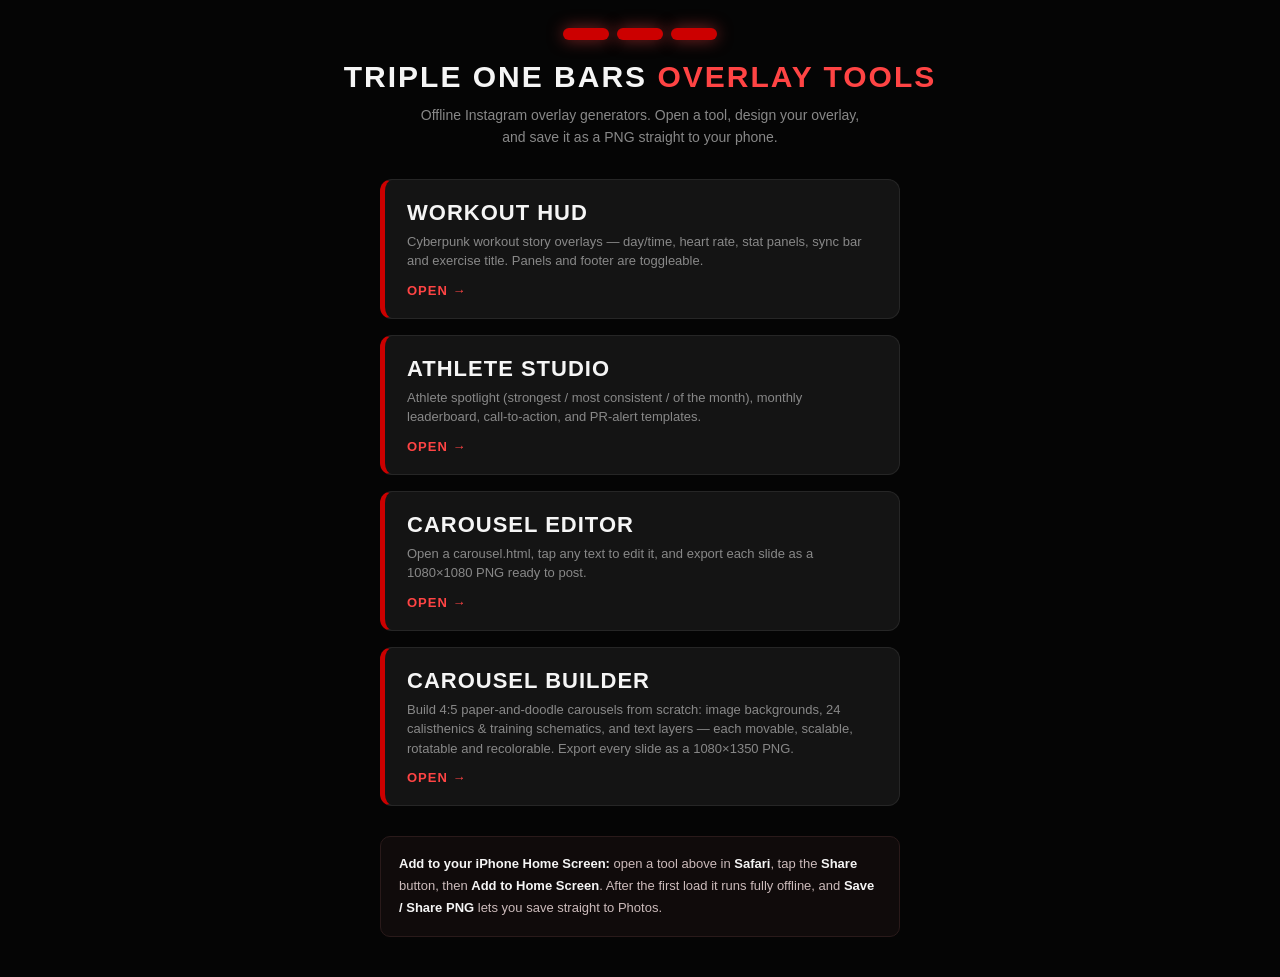
<file: index.html>
<!DOCTYPE html>
<html lang="en">
<head>
<meta charset="UTF-8">
<meta name="viewport" content="width=device-width, initial-scale=1.0, viewport-fit=cover">
<title>T1B Overlay Tools</title>
<meta name="theme-color" content="#050505">
<style>
  :root { --bg:#050505; --surface:#141414; --red:#CC0000; --glow:#FF4444; --white:#F5F5F5; --grey:#888; }
  * { box-sizing: border-box; margin: 0; padding: 0; }
  body {
    background: var(--bg); color: var(--white);
    font-family: -apple-system, BlinkMacSystemFont, "Segoe UI", Roboto, sans-serif;
    min-height: 100dvh; padding: calc(28px + env(safe-area-inset-top)) 22px 40px;
    display: flex; flex-direction: column; align-items: center;
  }
  .mark { display: flex; gap: 8px; margin-bottom: 20px; }
  .mark span { width: 46px; height: 12px; border-radius: 6px; background: var(--red); box-shadow: 0 0 16px rgba(255,68,68,.5); }
  h1 { font-size: 30px; letter-spacing: 2px; text-transform: uppercase; text-align: center; }
  h1 b { color: var(--glow); }
  p.sub { color: var(--grey); margin: 10px 0 30px; text-align: center; font-size: 14px; max-width: 460px; line-height: 1.6; }
  .cards { display: grid; gap: 16px; width: 100%; max-width: 520px; }
  a.card {
    display: block; text-decoration: none; color: inherit;
    background: var(--surface); border: 1px solid #262626; border-left: 5px solid var(--red);
    border-radius: 12px; padding: 20px 22px; transition: border-color .15s, transform .15s;
  }
  a.card:active { transform: scale(.99); }
  a.card:hover { border-color: var(--glow); }
  a.card h2 { font-size: 22px; text-transform: uppercase; letter-spacing: 1px; }
  a.card p { color: var(--grey); font-size: 13px; margin-top: 6px; line-height: 1.5; }
  a.card .go { color: var(--glow); font-size: 13px; margin-top: 12px; font-weight: 600; letter-spacing: 1px; }
  .note {
    margin-top: 30px; max-width: 520px; width: 100%;
    background: #100b0b; border: 1px solid #2a1a1a; border-radius: 10px; padding: 16px 18px;
    font-size: 13px; color: #cbb; line-height: 1.7;
  }
  .note b { color: var(--white); }
</style>
</head>
<body>
  <div class="mark"><span></span><span></span><span></span></div>
  <h1>Triple One Bars <b>Overlay Tools</b></h1>
  <p class="sub">Offline Instagram overlay generators. Open a tool, design your overlay, and save it as a PNG straight to your phone.</p>

  <div class="cards">
    <a class="card" href="t1b-hud-pwa/">
      <h2>Workout HUD</h2>
      <p>Cyberpunk workout story overlays — day/time, heart rate, stat panels, sync bar and exercise title. Panels and footer are toggleable.</p>
      <div class="go">OPEN →</div>
    </a>
    <a class="card" href="t1b-athlete-pwa/">
      <h2>Athlete Studio</h2>
      <p>Athlete spotlight (strongest / most consistent / of the month), monthly leaderboard, call-to-action, and PR-alert templates.</p>
      <div class="go">OPEN →</div>
    </a>
    <a class="card" href="t1b-carousel-pwa/">
      <h2>Carousel Editor</h2>
      <p>Open a carousel.html, tap any text to edit it, and export each slide as a 1080×1080 PNG ready to post.</p>
      <div class="go">OPEN →</div>
    </a>
    <a class="card" href="t1b-carousel-builder/">
      <h2>Carousel Builder</h2>
      <p>Build 4:5 paper-and-doodle carousels from scratch: image backgrounds, 24 calisthenics &amp; training schematics, and text layers — each movable, scalable, rotatable and recolorable. Export every slide as a 1080×1350 PNG.</p>
      <div class="go">OPEN →</div>
    </a>
  </div>

  <div class="note">
    <b>Add to your iPhone Home Screen:</b> open a tool above in <b>Safari</b>, tap the
    <b>Share</b> button, then <b>Add to Home Screen</b>. After the first load it runs fully
    offline, and <b>Save / Share PNG</b> lets you save straight to Photos.
  </div>
</body>
</html>
</file>
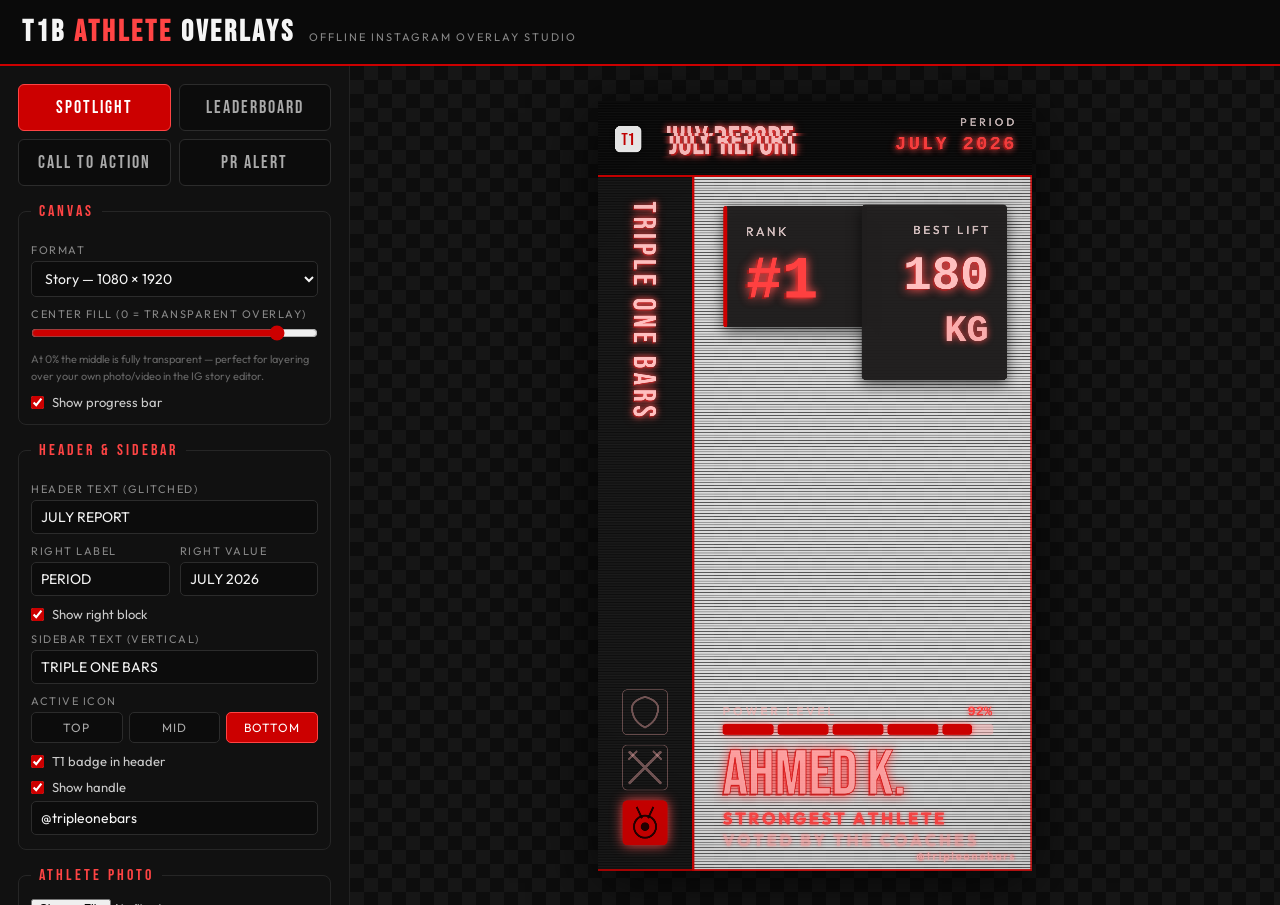
<file: t1b-athlete-pwa/index.html>
<!DOCTYPE html>
<html lang="en">
<head>
<meta charset="UTF-8">
<meta name="viewport" content="width=device-width, initial-scale=1.0, viewport-fit=cover">
<title>T1B Athlete Overlay Studio</title>
<meta name="apple-mobile-web-app-capable" content="yes">
<meta name="mobile-web-app-capable" content="yes">
<meta name="apple-mobile-web-app-status-bar-style" content="black-translucent">
<meta name="apple-mobile-web-app-title" content="T1B Athlete">
<meta name="theme-color" content="#050505">
<link rel="apple-touch-icon" href="[data-uri]">
<link rel="manifest">
<style>
  @font-face {
    font-family: 'Bebas Neue';
    font-style: normal;
    font-weight: 400;
    src: url([data-uri]) format('woff2');
  }
  @font-face {
    font-family: 'Outfit';
    font-style: normal;
    font-weight: 100 900;
    src: url([data-uri]) format('woff2');
  }

  :root {
    --bg: #050505;
    --surface: #111;
    --red: #CC0000;
    --glow: #FF4444;
    --white: #F5F5F5;
    --grey: #888;
  }
  * { box-sizing: border-box; margin: 0; padding: 0; }
  html { -webkit-text-size-adjust: 100%; }
  body {
    background: var(--bg); color: var(--white);
    font-family: 'Outfit', sans-serif;
    min-height: 100vh; min-height: 100dvh; display: flex; flex-direction: column;
    overscroll-behavior: none; -webkit-tap-highlight-color: transparent;
  }
  header.app {
    display: flex; align-items: baseline; gap: 14px;
    padding: 14px 22px; border-bottom: 2px solid var(--red); background: #0a0a0a;
    padding-top: calc(14px + env(safe-area-inset-top));
    padding-left: calc(22px + env(safe-area-inset-left));
  }
  header.app h1 { font-family: 'Bebas Neue', sans-serif; font-size: 30px; letter-spacing: 3px; }
  header.app h1 span { color: var(--glow); }
  header.app small { color: var(--grey); letter-spacing: 2px; text-transform: uppercase; font-size: 11px; }

  .layout { display: flex; flex: 1; min-height: 0; }
  .controls {
    width: 350px; min-width: 310px; overflow-y: auto;
    background: var(--surface); border-right: 1px solid #222;
    padding: 18px 18px 40px; max-height: calc(100vh - 61px);
    -webkit-overflow-scrolling: touch;
  }
  fieldset { border: 1px solid #262626; border-radius: 8px; padding: 12px 12px 14px; margin-bottom: 16px; }
  legend { font-family: 'Bebas Neue', sans-serif; letter-spacing: 3px; font-size: 16px; color: var(--glow); padding: 0 8px; }
  label.f { display: block; font-size: 11px; letter-spacing: 1.5px; text-transform: uppercase; color: var(--grey); margin: 10px 0 4px; }
  input[type=text], select {
    width: 100%; background: #0c0c0c; border: 1px solid #2c2c2c; border-radius: 5px;
    color: var(--white); padding: 7px 9px; font-family: 'Outfit', sans-serif; font-size: 14px;
  }
  input[type=text]:focus, select:focus { outline: none; border-color: var(--red); }
  .row { display: flex; gap: 10px; }
  .row > div { flex: 1; }
  input[type=range] { width: 100%; accent-color: var(--red); }
  input[type=color] { width: 46px; height: 32px; border: 1px solid #2c2c2c; border-radius: 5px; background: #0c0c0c; padding: 2px; cursor: pointer; }
  .swatches { display: flex; flex-wrap: wrap; gap: 8px; align-items: center; margin-top: 6px; }
  .swatch { width: 26px; height: 26px; border-radius: 5px; border: 1px solid #333; cursor: pointer; }
  .swatch:hover { border-color: #fff; }
  .check { display: flex; align-items: center; gap: 8px; margin-top: 10px; font-size: 13px; color: #ccc; }
  .check input { accent-color: var(--red); }
  .seg { display: flex; gap: 6px; margin-top: 4px; flex-wrap: wrap; }
  .seg button {
    flex: 1; min-width: 60px; background: #0c0c0c; color: #aaa; border: 1px solid #2c2c2c; border-radius: 5px;
    padding: 7px 4px; cursor: pointer; font-family: 'Outfit', sans-serif; font-size: 12px; letter-spacing: 1px;
  }
  .seg button.on { background: var(--red); color: #fff; border-color: var(--glow); }
  .btn {
    display: block; width: 100%; text-align: center; cursor: pointer;
    background: var(--red); color: #fff; border: none; border-radius: 6px;
    font-family: 'Bebas Neue', sans-serif; font-size: 22px; letter-spacing: 3px;
    padding: 12px 0; margin-top: 6px;
  }
  .btn:hover { background: #e50000; }
  .btn.ghost { background: transparent; border: 1px solid #333; color: #bbb; font-size: 16px; padding: 9px 0; }
  .btn.ghost:hover { border-color: var(--glow); color: #fff; }
  .hint { font-size: 11px; color: #666; margin-top: 6px; line-height: 1.5; }
  .tpl-tabs { display: grid; grid-template-columns: 1fr 1fr; gap: 8px; margin-bottom: 16px; }
  .tpl-tabs button {
    background: #0c0c0c; color: #aaa; border: 1px solid #2c2c2c; border-radius: 6px;
    font-family: 'Bebas Neue', sans-serif; font-size: 18px; letter-spacing: 2px;
    padding: 12px 4px; cursor: pointer;
  }
  .tpl-tabs button.on { background: var(--red); color: #fff; border-color: var(--glow); }

  /* per-template control visibility */
  .only { display: none; }
  body[data-template="spotlight"]   .only.spotlight,
  body[data-template="leaderboard"] .only.leaderboard,
  body[data-template="cta"]         .only.cta,
  body[data-template="pr"]          .only.pr { display: block; }

  .stage {
    flex: 1; display: flex; align-items: center; justify-content: center;
    padding: 24px; overflow: hidden;
    background: repeating-conic-gradient(#161616 0% 25%, #0d0d0d 0% 50%) 0 0 / 28px 28px;
  }
  #cv { max-height: calc(100vh - 130px); max-width: 100%; box-shadow: 0 12px 60px rgba(0,0,0,.8); }
  @media (max-width: 900px) {
    .layout { flex-direction: column; }
    /* live preview pinned to the top, controls scroll underneath */
    .stage {
      order: -1;
      position: sticky; top: 0; z-index: 10;
      height: 46vh; padding: 10px;
      border-bottom: 2px solid var(--red);
    }
    #cv { max-height: 100%; max-width: 100%; }
    .controls {
      width: 100%; max-height: none; border-right: none;
      padding-left: calc(18px + env(safe-area-inset-left));
      padding-right: calc(18px + env(safe-area-inset-right));
      padding-bottom: calc(48px + env(safe-area-inset-bottom));
    }
    /* 16px keeps iOS from auto-zooming when a field is focused */
    input[type=text], select { font-size: 16px; }
  }
</style>
</head>
<body data-template="spotlight">

<header class="app">
  <h1>T1B <span>ATHLETE</span> OVERLAYS</h1>
  <small>offline instagram overlay studio</small>
</header>

<div class="layout">
  <div class="controls">

    <div class="tpl-tabs" id="tplTabs">
      <button data-t="spotlight" class="on">SPOTLIGHT</button>
      <button data-t="leaderboard">LEADERBOARD</button>
      <button data-t="cta">CALL TO ACTION</button>
      <button data-t="pr">PR ALERT</button>
    </div>

    <fieldset>
      <legend>CANVAS</legend>
      <label class="f">Format</label>
      <select id="format">
        <option value="1920">Story — 1080 × 1920</option>
        <option value="1350">Portrait — 1080 × 1350</option>
        <option value="1080">Square — 1080 × 1080</option>
      </select>
      <label class="f">Center fill (0 = transparent overlay)</label>
      <input type="range" id="centerFill" min="0" max="100" value="88">
      <div class="hint">At 0% the middle is fully transparent — perfect for layering over your own photo/video in the IG story editor.</div>
      <div class="check"><input type="checkbox" id="showBar" checked><span>Show progress bar</span></div>
    </fieldset>

    <fieldset>
      <legend>HEADER &amp; SIDEBAR</legend>
      <label class="f">Header text (glitched)</label>
      <input type="text" id="headerLeft" value="JULY REPORT">
      <div class="row">
        <div>
          <label class="f">Right label</label>
          <input type="text" id="hdrLabel" value="PERIOD">
        </div>
        <div>
          <label class="f">Right value</label>
          <input type="text" id="hdrValue" value="JULY 2026">
        </div>
      </div>
      <div class="check"><input type="checkbox" id="showHdr" checked><span>Show right block</span></div>
      <label class="f">Sidebar text (vertical)</label>
      <input type="text" id="program" value="TRIPLE ONE BARS">
      <label class="f">Active icon</label>
      <div class="seg" id="iconSeg">
        <button data-i="0">TOP</button>
        <button data-i="1">MID</button>
        <button data-i="2" class="on">BOTTOM</button>
      </div>
      <div class="check"><input type="checkbox" id="t1badge" checked><span>T1 badge in header</span></div>
      <div class="check"><input type="checkbox" id="showHandle" checked><span>Show handle</span></div>
      <input type="text" id="handle" value="@tripleonebars" style="margin-top:6px">
    </fieldset>

    <!-- ============ SPOTLIGHT ============ -->
    <div class="only spotlight">
      <fieldset>
        <legend>ATHLETE PHOTO</legend>
        <input type="file" id="photoFile" accept="image/*" style="color:#aaa;font-size:12px;width:100%">
        <label class="f">Zoom</label>
        <input type="range" id="photoZoom" min="100" max="250" value="100">
        <label class="f">Vertical position</label>
        <input type="range" id="photoPan" min="0" max="100" value="30">
        <div class="check"><input type="checkbox" id="duotone" checked><span>Red duotone treatment</span></div>
        <button class="btn ghost" id="photoClear" type="button">REMOVE PHOTO</button>
        <div class="hint">The photo is embedded into the exported PNG. It never leaves your computer.</div>
      </fieldset>
      <fieldset>
        <legend>SPOTLIGHT</legend>
        <label class="f">Category (the award)</label>
        <div class="seg" id="catSeg">
          <button data-c="STRONGEST ATHLETE">STRONGEST</button>
          <button data-c="MOST CONSISTENT">CONSISTENT</button>
          <button data-c="MOST IMPROVED">IMPROVED</button>
          <button data-c="ATHLETE OF THE MONTH">OF THE MONTH</button>
        </div>
        <input type="text" id="spotCategory" value="STRONGEST ATHLETE" style="margin-top:8px">
        <label class="f">Athlete name</label>
        <input type="text" id="spotName" value="AHMED K.">
        <label class="f">Subtitle</label>
        <input type="text" id="spotSub" value="VOTED BY THE COACHES">
        <div class="row" style="margin-top:8px">
          <div>
            <label class="f">Panel 1 label</label>
            <input type="text" id="spotP1Label" value="RANK">
          </div>
          <div>
            <label class="f">Value</label>
            <input type="text" id="spotP1Value" value="#1">
          </div>
        </div>
        <div class="row">
          <div>
            <label class="f">Panel 2 label</label>
            <input type="text" id="spotP2Label" value="BEST LIFT">
          </div>
          <div>
            <label class="f">Value</label>
            <input type="text" id="spotP2Value" value="180">
          </div>
          <div>
            <label class="f">Unit</label>
            <input type="text" id="spotP2Unit" value="KG">
          </div>
        </div>
        <label class="f">Bar label — <span id="spotPctOut">92</span>%</label>
        <input type="text" id="spotBarLabel" value="POWER LEVEL">
        <input type="range" id="spotPct" min="0" max="100" value="92" style="margin-top:6px">
      </fieldset>
    </div>

    <!-- ============ LEADERBOARD ============ -->
    <div class="only leaderboard">
      <fieldset>
        <legend>LEADERBOARD</legend>
        <label class="f">Category</label>
        <input type="text" id="lbCategory" value="PULL-UP MAX">
        <div class="row" style="margin-top:8px">
          <div style="flex:2">
            <label class="f">1st — name</label>
            <input type="text" id="lb1Name" value="AHMED K.">
          </div>
          <div>
            <label class="f">Score</label>
            <input type="text" id="lb1Score" value="25 REPS">
          </div>
        </div>
        <div class="row">
          <div style="flex:2">
            <label class="f">2nd — name</label>
            <input type="text" id="lb2Name" value="OMAR S.">
          </div>
          <div>
            <label class="f">Score</label>
            <input type="text" id="lb2Score" value="22 REPS">
          </div>
        </div>
        <div class="row">
          <div style="flex:2">
            <label class="f">3rd — name</label>
            <input type="text" id="lb3Name" value="YOUSSEF M.">
          </div>
          <div>
            <label class="f">Score</label>
            <input type="text" id="lb3Score" value="19 REPS">
          </div>
        </div>
        <label class="f">Footer headline</label>
        <input type="text" id="lbCta" value="THINK YOU CAN BEAT THEM?">
        <label class="f">Footer line 1</label>
        <input type="text" id="lbSub1" value="DM US TO ENTER THE BOARD">
        <label class="f">Footer line 2</label>
        <input type="text" id="lbSub2" value="NEW BOARD EVERY MONTH">
      </fieldset>
    </div>

    <!-- ============ CTA ============ -->
    <div class="only cta">
      <fieldset>
        <legend>CALL TO ACTION</legend>
        <label class="f">Headline</label>
        <input type="text" id="ctaHeadline" value="FIRST SESSION FREE">
        <label class="f">Subline</label>
        <input type="text" id="ctaSub" value="CALISTHENICS · STRENGTH · COMMUNITY">
        <label class="f">Urgency line</label>
        <input type="text" id="ctaNote" value="LIMITED SPOTS — THIS WEEK ONLY">
        <label class="f">Button text</label>
        <input type="text" id="ctaChip" value='DM "START" TO BOOK'>
        <label class="f">Bar label — <span id="ctaPctOut">80</span>%</label>
        <input type="text" id="ctaBarLabel" value="SPOTS FILLING UP">
        <input type="range" id="ctaPct" min="0" max="100" value="80" style="margin-top:6px">
        <div class="hint">Tip: set Center fill to 0% and post this over a training clip.</div>
      </fieldset>
    </div>

    <!-- ============ PR ALERT ============ -->
    <div class="only pr">
      <fieldset>
        <legend>PR ALERT</legend>
        <label class="f">Alert title (glitched)</label>
        <input type="text" id="prTitle" value="NEW PR">
        <label class="f">Athlete name</label>
        <input type="text" id="prName" value="AHMED K.">
        <div class="row">
          <div style="flex:2">
            <label class="f">Movement</label>
            <input type="text" id="prMove" value="MUSCLE-UPS">
          </div>
          <div>
            <label class="f">Result</label>
            <input type="text" id="prValue" value="12 REPS">
          </div>
          <div>
            <label class="f">Delta</label>
            <input type="text" id="prDelta" value="+3">
          </div>
        </div>
        <label class="f">Bar label — <span id="prPctOut">95</span>%</label>
        <input type="text" id="prBarLabel" value="LIMIT BREAK">
        <input type="range" id="prPct" min="0" max="100" value="95" style="margin-top:6px">
        <div class="hint">Made to sit on top of the lift clip — set Center fill to 0%.</div>
      </fieldset>
    </div>

    <fieldset>
      <legend>CUSTOM TEXT</legend>
      <div class="check"><input type="checkbox" id="customShow"><span>Show custom text</span></div>
      <label class="f">Text</label>
      <input type="text" id="customText" value="YOUR TEXT">
      <label class="f">Scale — <span id="customScaleOut">120</span>px</label>
      <input type="range" id="customScale" min="24" max="320" value="120">
      <label class="f">X position — <span id="customXOut">50</span>%</label>
      <input type="range" id="customX" min="0" max="100" value="50">
      <label class="f">Y position — <span id="customYOut">50</span>%</label>
      <input type="range" id="customY" min="0" max="100" value="50">
    </fieldset>

    <fieldset>
      <legend>STYLE</legend>
      <label class="f">Accent color</label>
      <div class="swatches">
        <input type="color" id="accent" value="#cc0000">
        <div class="swatch" style="background:#cc0000" data-c="#cc0000" title="T1B Red"></div>
        <div class="swatch" style="background:#ff0000" data-c="#ff0000" title="Pure Red"></div>
        <div class="swatch" style="background:#990000" data-c="#990000" title="Deep Red"></div>
        <div class="swatch" style="background:#ff0044" data-c="#ff0044" title="Crimson"></div>
        <div class="swatch" style="background:#ff0099" data-c="#ff0099" title="Magenta"></div>
        <div class="swatch" style="background:#ff6600" data-c="#ff6600" title="Orange"></div>
        <div class="swatch" style="background:#ffcc00" data-c="#ffcc00" title="Yellow"></div>
        <div class="swatch" style="background:#00e53c" data-c="#00e53c" title="Green"></div>
        <div class="swatch" style="background:#00e5ff" data-c="#00e5ff" title="Cyan"></div>
        <div class="swatch" style="background:#0066ff" data-c="#0066ff" title="Blue"></div>
        <div class="swatch" style="background:#9500ff" data-c="#9500ff" title="Violet"></div>
      </div>
      <div class="check"><input type="checkbox" id="neon" checked><span>Neon text glow</span></div>
      <label class="f">Glow strength — <span id="neonGlowOut">100</span>%</label>
      <input type="range" id="neonGlow" min="0" max="200" value="100">
      <label class="f">Glitch intensity</label>
      <input type="range" id="glitch" min="0" max="100" value="45">
      <button class="btn ghost" id="reglitch" type="button">↻ RE-GLITCH</button>
    </fieldset>

    <button class="btn" id="download" type="button">⤓ DOWNLOAD PNG</button>
    <button class="btn ghost" id="reset" type="button" style="margin-top:10px">RESET ALL</button>
    <div class="hint">Everything runs locally in this file — no internet needed. Settings are remembered in this browser (photos are kept only while the tab is open).</div>
  </div>

  <div class="stage">
    <canvas id="cv" width="1080" height="1920"></canvas>
  </div>
</div>

<script>
'use strict';

/* ============================== state ============================== */

const HEADER_DEFAULTS = {
  spotlight:   { headerLeft: 'JULY REPORT',   hdrLabel: 'PERIOD',     hdrValue: 'JULY 2026' },
  leaderboard: { headerLeft: 'LEADERBOARD',   hdrLabel: 'UPDATED',    hdrValue: '02.07' },
  cta:         { headerLeft: 'TRIPLE ONE',    hdrLabel: 'STATUS',     hdrValue: 'OPEN NOW' },
  pr:          { headerLeft: 'SESSION LIVE',  hdrLabel: 'HEART RATE', hdrValue: '168 BPM' },
};

const DEFAULTS = {
  template: 'spotlight',
  format: '1920',
  centerFill: 88,
  accent: '#cc0000',
  glitch: 45,
  neon: true,
  neonGlow: 100,
  showBar: true,
  customShow: false,
  customText: 'YOUR TEXT',
  customScale: 120,
  customX: 50,
  customY: 50,
  headerLeft: 'JULY REPORT',
  hdrLabel: 'PERIOD',
  hdrValue: 'JULY 2026',
  showHdr: true,
  program: 'TRIPLE ONE BARS',
  activeIcon: 2,
  t1badge: true,
  handle: '@tripleonebars',
  showHandle: true,
  // spotlight
  spotCategory: 'STRONGEST ATHLETE',
  spotName: 'AHMED K.',
  spotSub: 'VOTED BY THE COACHES',
  spotP1Label: 'RANK',
  spotP1Value: '#1',
  spotP2Label: 'BEST LIFT',
  spotP2Value: '180',
  spotP2Unit: 'KG',
  spotBarLabel: 'POWER LEVEL',
  spotPct: 92,
  photoZoom: 100,
  photoPan: 30,
  duotone: true,
  // leaderboard
  lbCategory: 'PULL-UP MAX',
  lb1Name: 'AHMED K.',  lb1Score: '25 REPS',
  lb2Name: 'OMAR S.',   lb2Score: '22 REPS',
  lb3Name: 'YOUSSEF M.', lb3Score: '19 REPS',
  lbCta: 'THINK YOU CAN BEAT THEM?',
  lbSub1: 'DM US TO ENTER THE BOARD',
  lbSub2: 'NEW BOARD EVERY MONTH',
  // cta
  ctaHeadline: 'FIRST SESSION FREE',
  ctaSub: 'CALISTHENICS · STRENGTH · COMMUNITY',
  ctaNote: 'LIMITED SPOTS — THIS WEEK ONLY',
  ctaChip: 'DM "START" TO BOOK',
  ctaBarLabel: 'SPOTS FILLING UP',
  ctaPct: 80,
  // pr
  prTitle: 'NEW PR',
  prName: 'AHMED K.',
  prMove: 'MUSCLE-UPS',
  prValue: '12 REPS',
  prDelta: '+3',
  prBarLabel: 'LIMIT BREAK',
  prPct: 95,
};

const LS_KEY = 't1b-athlete-overlays-v1';
let S = loadState();
let photoImg = null;          // HTMLImageElement, not persisted across sessions
let glitchSlices = makeSlices();

function loadState() {
  try {
    const raw = localStorage.getItem(LS_KEY);
    if (raw) return Object.assign({}, DEFAULTS, JSON.parse(raw));
  } catch (e) {}
  return Object.assign({}, DEFAULTS);
}
function saveState() {
  try { localStorage.setItem(LS_KEY, JSON.stringify(S)); } catch (e) {}
}
function makeSlices() {
  const n = 4 + Math.floor(Math.random() * 3);
  const arr = [];
  for (let i = 0; i < n; i++) {
    arr.push({ y: Math.random(), h: 0.06 + Math.random() * 0.16, dx: (Math.random() * 2 - 1) });
  }
  return arr;
}

/* ============================== color utils ============================== */

function hexToRgb(hex) {
  const m = hex.replace('#', '');
  return [parseInt(m.slice(0, 2), 16), parseInt(m.slice(2, 4), 16), parseInt(m.slice(4, 6), 16)];
}
function mix(rgb, target, t) { return rgb.map((c, i) => Math.round(c + (target[i] - c) * t)); }
function rgba(rgb, a) { return `rgba(${rgb[0]},${rgb[1]},${rgb[2]},${a})`; }

function palette() {
  const base = hexToRgb(S.accent);
  // boost() normalizes the accent to full brightness first, so the derived
  // glow/pale tones stay saturated in the accent's own hue instead of
  // drifting toward red/grey (the old math was tuned only for the T1B red)
  const boost = (rgb) => { const m = Math.max(rgb[0], rgb[1], rgb[2], 1); return rgb.map(c => Math.round(c * 255 / m)); };
  const hot = boost(base), WHT = [255, 255, 255];
  return {
    accent:  rgba(base, 1),
    bright:  rgba(mix(hot, WHT, .25), 1),
    glowC:   rgba(mix(hot, WHT, .3), 1),
    pale:    rgba(mix(hot, WHT, .75), 1),
    paleDim: (a) => rgba(mix(hot, WHT, .7), a),
    accentA: (a) => rgba(base, a),
    brightA: (a) => rgba(mix(hot, WHT, .25), a),
  };
}

/* ============================== text helpers ============================== */

const cv = document.getElementById('cv');
const ctx = cv.getContext('2d');

/* ---- global neon control: every shadowBlur is scaled by NEON ----
   NEON = 0 turns the glow off entirely; 1 = normal; up to 2 = extra bloom.
   Done via a prototype hook so we don't touch the dozens of shadowBlur lines. */
let NEON = 1;
(function () {
  const d = Object.getOwnPropertyDescriptor(CanvasRenderingContext2D.prototype, 'shadowBlur');
  if (!d || !d.set) return;
  Object.defineProperty(CanvasRenderingContext2D.prototype, 'shadowBlur', {
    configurable: true,
    get() { return d.get.call(this); },
    set(v) { d.set.call(this, (v || 0) * NEON); },
  });
})();

function spacedText(c, text, x, y, spacing, align) {
  const chars = [...String(text)];
  const widths = chars.map(ch => c.measureText(ch).width);
  const total = widths.reduce((a, b) => a + b, 0) + spacing * Math.max(0, chars.length - 1);
  let cx = x;
  if (align === 'right') cx = x - total;
  else if (align === 'center') cx = x - total / 2;
  const prev = c.textAlign;
  c.textAlign = 'left';
  chars.forEach((ch, i) => { c.fillText(ch, cx, y); cx += widths[i] + spacing; });
  c.textAlign = prev;
  return total;
}

function fitFont(c, text, family, maxSize, maxWidth, weight) {
  let size = maxSize;
  while (size > 12) {
    c.font = `${weight || ''} ${size}px ${family}`.trim();
    if (c.measureText(text).width <= maxWidth) break;
    size -= 4;
  }
  return size;
}

function roundRect(c, x, y, w, h, r) {
  c.beginPath();
  c.moveTo(x + r, y);
  c.arcTo(x + w, y, x + w, y + h, r);
  c.arcTo(x + w, y + h, x, y + h, r);
  c.arcTo(x, y + h, x, y, r);
  c.arcTo(x, y, x + w, y, r);
  c.closePath();
}

/* ============================== shared chrome ============================== */

const TOP = 190, SIDE = 240, EDGE = 6;

function drawCenterStripes(W, H) {
  const fill = S.centerFill / 100;
  if (fill <= 0) return;
  ctx.save();
  ctx.beginPath();
  ctx.rect(SIDE, TOP, W - SIDE, H - TOP);
  ctx.clip();
  for (let y = TOP; y < H; y += 7) {
    ctx.fillStyle = `rgba(247,247,247,${fill})`;
    ctx.fillRect(SIDE, y, W - SIDE, 5);
    ctx.fillStyle = `rgba(216,216,216,${fill * 0.4})`;
    ctx.fillRect(SIDE, y + 5, W - SIDE, 2);
  }
  ctx.restore();
}

/* spotlight photo fills the center zone (replaces stripes) */
function drawCenterPhoto(W, H, P) {
  const cw = W - SIDE, ch = H - TOP;
  ctx.save();
  ctx.beginPath();
  ctx.rect(SIDE, TOP, cw, ch);
  ctx.clip();

  const iw = photoImg.naturalWidth, ih = photoImg.naturalHeight;
  const scale = Math.max(cw / iw, ch / ih) * (S.photoZoom / 100);
  const dw = iw * scale, dh = ih * scale;
  const dx = SIDE + (cw - dw) / 2;
  const dy = TOP + (ch - dh) * (S.photoPan / 100);
  ctx.drawImage(photoImg, dx, dy, dw, dh);

  if (S.duotone) {
    // desaturate, then tint toward the accent
    ctx.globalCompositeOperation = 'saturation';
    ctx.fillStyle = '#000';
    ctx.fillRect(SIDE, TOP, cw, ch);
    ctx.globalCompositeOperation = 'multiply';
    ctx.fillStyle = P.paleDim(1);
    ctx.fillRect(SIDE, TOP, cw, ch);
    ctx.globalCompositeOperation = 'source-over';
  }

  // CRT scanlines over the photo
  for (let y = TOP; y < H; y += 5) {
    ctx.fillStyle = 'rgba(0,0,0,0.16)';
    ctx.fillRect(SIDE, y + 3, cw, 2);
  }
  // darken the lower part so footer text stays readable
  const g = ctx.createLinearGradient(0, H * 0.55, 0, H);
  g.addColorStop(0, 'rgba(0,0,0,0)');
  g.addColorStop(1, 'rgba(0,0,0,0.78)');
  ctx.fillStyle = g;
  ctx.fillRect(SIDE, TOP, cw, ch);
  ctx.restore();
}

function drawFrame(W, H, P) {
  ctx.fillStyle = '#0b0b0b';
  ctx.fillRect(0, 0, W, TOP);
  ctx.fillStyle = '#161616';
  ctx.fillRect(0, TOP, SIDE, H - TOP);

  ctx.save();
  ctx.beginPath();
  ctx.rect(0, 0, W, TOP);
  ctx.rect(0, TOP, SIDE, H - TOP);
  ctx.clip();
  for (let y = 0; y < H; y += 4) {
    ctx.fillStyle = 'rgba(255,255,255,0.028)';
    ctx.fillRect(0, y, W, 1);
    ctx.fillStyle = 'rgba(0,0,0,0.35)';
    ctx.fillRect(0, y + 2, W, 1);
  }
  ctx.restore();

  ctx.fillStyle = P.accent;
  ctx.fillRect(0, TOP - EDGE, W, EDGE);
  ctx.fillRect(SIDE - EDGE, TOP, EDGE, H - TOP);
  ctx.fillStyle = P.accentA(0.85);
  ctx.fillRect(W - 4, TOP, 4, H - TOP);
  ctx.fillRect(0, H - 5, W, 5);
}

function drawGlitchText(text, fSize, dx0, cyCenter, P) {
  const off = document.createElement('canvas');
  const pad = 40;
  const oc = off.getContext('2d');
  oc.font = `${fSize}px "Bebas Neue", Impact, sans-serif`;
  const tw = oc.measureText(text).width * 0.86 + pad * 2;
  off.width = Math.max(10, Math.ceil(tw));
  off.height = fSize + pad * 2;
  oc.setTransform(0.86, 0, 0, 1, pad, 0);
  oc.font = `${fSize}px "Bebas Neue", Impact, sans-serif`;
  oc.textBaseline = 'alphabetic';
  oc.shadowColor = P.glowC;
  oc.shadowBlur = 22;
  oc.fillStyle = P.accentA(0.65);
  oc.fillText(text, 5, pad + fSize * 0.82 + 3);
  oc.shadowBlur = 16;
  oc.fillStyle = P.pale;
  oc.fillText(text, 0, pad + fSize * 0.82);
  oc.setTransform(1, 0, 0, 1, 0, 0);

  const dy0 = cyCenter - off.height / 2;
  const amp = (S.glitch / 100) * 26;
  // apply the slice displacement on a separate layer so we never punch
  // transparent holes into what's already drawn on the main canvas
  const comp = document.createElement('canvas');
  comp.width = off.width;
  comp.height = off.height;
  const cc = comp.getContext('2d');
  cc.drawImage(off, 0, 0);
  if (amp > 0.5) {
    for (const s of glitchSlices) {
      const sy = Math.floor(s.y * off.height);
      const sh = Math.max(2, Math.floor(s.h * off.height));
      const shift = Math.round(s.dx * amp);
      cc.clearRect(0, sy, off.width, sh);
      cc.drawImage(off, 0, sy, off.width, sh, shift, sy, off.width, sh);
    }
  }
  ctx.drawImage(comp, dx0, dy0);
  return off.width;
}

function drawHeader(W, H, P) {
  // T1 badge or status dot
  if (S.t1badge) {
    ctx.save();
    ctx.shadowColor = 'rgba(0,0,0,0.6)';
    ctx.shadowBlur = 12;
    ctx.fillStyle = '#f2f2f2';
    roundRect(ctx, 42, TOP * 0.5 - 33, 66, 66, 14);
    ctx.fill();
    ctx.shadowBlur = 0;
    ctx.fillStyle = P.accent;
    ctx.font = '44px "Bebas Neue", Impact, sans-serif';
    ctx.textAlign = 'center';
    ctx.fillText('T1', 75, TOP * 0.5 + 15);
    ctx.textAlign = 'left';
    ctx.restore();
  } else {
    ctx.save();
    ctx.shadowColor = P.glowC;
    ctx.shadowBlur = 14;
    ctx.fillStyle = P.bright;
    ctx.beginPath();
    ctx.arc(64, TOP * 0.42, 9, 0, Math.PI * 2);
    ctx.fill();
    ctx.restore();
  }

  drawGlitchText(S.headerLeft || '', 100, S.t1badge ? 128 : 100, TOP * 0.5 + 6, P);

  if (S.showHdr) {
    ctx.save();
    ctx.textBaseline = 'alphabetic';
    ctx.font = '600 27px "Outfit", sans-serif';
    ctx.fillStyle = 'rgba(235,215,215,0.85)';
    spacedText(ctx, S.hdrLabel, W - 44, 62, 7, 'right');
    ctx.font = '700 46px Consolas, "Courier New", monospace';
    ctx.shadowColor = P.glowC;
    ctx.shadowBlur = 18;
    ctx.fillStyle = P.accentA(0.5);
    spacedText(ctx, S.hdrValue, W - 48, 122, 6, 'right');
    ctx.fillStyle = P.bright;
    spacedText(ctx, S.hdrValue, W - 44, 120, 6, 'right');
    ctx.restore();
  }
}

function drawSidebar(W, H, P) {
  const text = S.program || '';
  ctx.save();
  ctx.translate(SIDE * 0.47, TOP + 60);
  ctx.rotate(Math.PI / 2);
  ctx.font = '78px "Bebas Neue", Impact, sans-serif';
  ctx.textBaseline = 'alphabetic';
  ctx.shadowColor = P.glowC;
  ctx.shadowBlur = 24;
  ctx.fillStyle = P.accentA(0.5);
  spacedText(ctx, text, 3, 26, 10, 'left');
  ctx.shadowBlur = 16;
  ctx.fillStyle = P.pale;
  spacedText(ctx, text, 0, 24, 10, 'left');
  ctx.restore();

  const size = 112, gap = 26;
  const x = (SIDE - EDGE - size) / 2;
  const icons = [drawShieldIcon, drawCrossIcon, drawMedalIcon];
  for (let i = 0; i < 3; i++) {
    const y = H - 64 - size - (2 - i) * (size + gap);
    const active = i === S.activeIcon;
    ctx.save();
    if (active) {
      ctx.shadowColor = P.glowC;
      ctx.shadowBlur = 30;
      ctx.fillStyle = P.accent;
      roundRect(ctx, x, y, size, size, 12);
      ctx.fill();
      ctx.shadowBlur = 0;
      ctx.fillStyle = 'rgba(20,0,0,0.9)';
      ctx.strokeStyle = 'rgba(20,0,0,0.9)';
    } else {
      ctx.strokeStyle = P.paleDim(0.35);
      ctx.lineWidth = 2;
      roundRect(ctx, x, y, size, size, 12);
      ctx.stroke();
      ctx.fillStyle = P.paleDim(0.4);
      ctx.strokeStyle = P.paleDim(0.4);
    }
    icons[i](ctx, x + size / 2, y + size / 2, size * 0.34);
    ctx.restore();
  }
}

function drawShieldIcon(c, cx, cy, r) {
  c.beginPath();
  c.moveTo(cx, cy - r);
  c.quadraticCurveTo(cx + r * 0.9, cy - r * 0.75, cx + r * 0.85, cy - r * 0.2);
  c.quadraticCurveTo(cx + r * 0.8, cy + r * 0.6, cx, cy + r);
  c.quadraticCurveTo(cx - r * 0.8, cy + r * 0.6, cx - r * 0.85, cy - r * 0.2);
  c.quadraticCurveTo(cx - r * 0.9, cy - r * 0.75, cx, cy - r);
  c.closePath();
  c.lineWidth = 5;
  c.stroke();
}
function drawCrossIcon(c, cx, cy, r) {
  c.lineWidth = 7;
  c.lineCap = 'round';
  c.beginPath();
  c.moveTo(cx - r, cy - r); c.lineTo(cx + r, cy + r);
  c.moveTo(cx + r, cy - r); c.lineTo(cx - r, cy + r);
  c.stroke();
  c.lineWidth = 5;
  c.beginPath();
  c.moveTo(cx - r * 0.55, cy - r * 1.05); c.lineTo(cx - r * 1.05, cy - r * 0.55);
  c.moveTo(cx + r * 0.55, cy - r * 1.05); c.lineTo(cx + r * 1.05, cy - r * 0.55);
  c.stroke();
}
function drawMedalIcon(c, cx, cy, r) {
  c.lineWidth = 5;
  c.beginPath();
  c.arc(cx, cy + r * 0.25, r * 0.72, 0, Math.PI * 2);
  c.stroke();
  c.beginPath();
  c.moveTo(cx - r * 0.55, cy - r * 1.05); c.lineTo(cx - r * 0.2, cy - r * 0.3);
  c.moveTo(cx + r * 0.55, cy - r * 1.05); c.lineTo(cx + r * 0.2, cy - r * 0.3);
  c.stroke();
  c.beginPath();
  c.arc(cx, cy + r * 0.25, r * 0.28, 0, Math.PI * 2);
  c.fill();
}

function panelBase(p, P, leftBar) {
  ctx.save();
  ctx.shadowColor = 'rgba(0,0,0,0.65)';
  ctx.shadowBlur = 34;
  ctx.shadowOffsetY = 10;
  ctx.fillStyle = 'rgba(33,30,30,0.97)';
  roundRect(ctx, p.x, p.y, p.w, p.h, 10);
  ctx.fill();
  ctx.restore();
  if (leftBar) {
    ctx.fillStyle = P.accent;
    roundRect(ctx, p.x, p.y, 10, p.h, 5);
    ctx.fill();
  }
}

function drawBar(W, H, P, label, pct, barY) {
  const x0 = SIDE + 70, x1 = W - 96;
  const barH = 26;
  ctx.save();
  ctx.textBaseline = 'alphabetic';
  ctx.font = '700 30px "Outfit", sans-serif';
  ctx.fillStyle = P.paleDim(0.55);
  spacedText(ctx, label, x0, barY - 22, 7, 'left');

  const segs = 5, gap = 10;
  const segW = (x1 - x0 - gap * (segs - 1)) / segs;
  const fillFrac = Math.max(0, Math.min(1, pct / 100));
  const fillX = x0 + fillFrac * (x1 - x0);
  ctx.font = '700 34px Consolas, "Courier New", monospace';
  ctx.shadowColor = P.glowC;
  ctx.shadowBlur = 12;
  ctx.fillStyle = P.bright;
  ctx.textAlign = 'center';
  ctx.fillText(pct + '%', Math.max(x0 + 40, Math.min(x1 - 20, fillX + 20)), barY - 22);
  ctx.textAlign = 'left';
  ctx.shadowBlur = 0;

  for (let i = 0; i < segs; i++) {
    const sx = x0 + i * (segW + gap);
    const segStart = (sx - x0) / (x1 - x0);
    const segEnd = (sx + segW - x0) / (x1 - x0);
    ctx.fillStyle = P.paleDim(0.5);
    roundRect(ctx, sx, barY, segW, barH, 6);
    ctx.fill();
    if (fillFrac > segStart) {
      const f = Math.min(1, (fillFrac - segStart) / (segEnd - segStart));
      ctx.save();
      ctx.shadowColor = P.glowC;
      ctx.shadowBlur = 16;
      ctx.fillStyle = P.accent;
      roundRect(ctx, sx, barY, segW * f, barH, 6);
      ctx.fill();
      ctx.restore();
    }
  }
  ctx.restore();
}

/* big display title + two subtitle lines, like the workout overlay footer */
function drawTitleBlock(W, H, P, title, sub1, sub2, barY, opts) {
  const x0 = SIDE + 70, x1 = W - 96;
  const o = opts || {};
  ctx.save();
  ctx.textBaseline = 'alphabetic';
  const tSize = fitFont(ctx, title, '"Bebas Neue", Impact, sans-serif', o.maxSize || 158, x1 - x0, '');
  ctx.font = `${tSize}px "Bebas Neue", Impact, sans-serif`;
  const ty = barY + 44 + tSize * 0.82;
  ctx.shadowColor = P.glowC;
  ctx.shadowBlur = 34;
  ctx.fillStyle = P.accentA(0.55);
  ctx.fillText(title, x0 - 4, ty + 4);
  ctx.shadowBlur = 22;
  ctx.fillStyle = o.accentTitle ? P.bright : P.paleDim(0.9);
  ctx.fillText(title, x0, ty);
  ctx.lineWidth = 2.5;
  ctx.strokeStyle = P.accentA(0.65);
  ctx.strokeText(title, x0, ty);

  ctx.shadowBlur = 10;
  ctx.font = '800 42px "Outfit", sans-serif';
  ctx.fillStyle = o.strongSub1 ? P.brightA(0.9) : P.paleDim(0.45);
  spacedText(ctx, sub1, x0, ty + 76, 6, 'left');
  ctx.fillStyle = P.paleDim(0.45);
  spacedText(ctx, sub2, x0, ty + 130, 6, 'left');
  ctx.restore();
  return ty;
}

function drawHandle(W, H, P) {
  if (!S.showHandle) return;
  ctx.save();
  ctx.textBaseline = 'alphabetic';
  ctx.font = '600 28px "Outfit", sans-serif';
  ctx.shadowColor = P.glowC;
  ctx.shadowBlur = 8;
  ctx.fillStyle = P.paleDim(0.75);
  spacedText(ctx, S.handle, W - 44, H - 28, 4, 'right');
  ctx.restore();
}

/* ----- free-floating custom text layer ----- */
function drawCustomText(W, H, P) {
  if (!S.customShow || !S.customText) return;
  ctx.save();
  ctx.textBaseline = 'alphabetic';
  ctx.textAlign = 'center';
  ctx.font = `${S.customScale}px "Bebas Neue", Impact, sans-serif`;
  const x = W * S.customX / 100, y = H * S.customY / 100;
  ctx.shadowColor = P.glowC;
  ctx.shadowBlur = 30;
  ctx.fillStyle = P.accentA(0.55);
  ctx.fillText(S.customText, x - 3, y + 3);
  ctx.shadowBlur = 20;
  ctx.fillStyle = P.paleDim(0.92);
  ctx.fillText(S.customText, x, y);
  ctx.lineWidth = 2;
  ctx.strokeStyle = P.accentA(0.65);
  ctx.strokeText(S.customText, x, y);
  ctx.restore();
}

function drawVignette(W, H) {
  const g = ctx.createRadialGradient(W / 2, H / 2, H * 0.35, W / 2, H / 2, H * 0.75);
  g.addColorStop(0, 'rgba(0,0,0,0)');
  g.addColorStop(1, 'rgba(0,0,0,0.14)');
  ctx.save();
  ctx.globalCompositeOperation = 'multiply';
  ctx.fillStyle = g;
  ctx.fillRect(0, 0, W, H);
  ctx.restore();
}

/* ============================== templates ============================== */

function renderSpotlight(W, H, P) {
  if (photoImg) drawCenterPhoto(W, H, P);
  else drawCenterStripes(W, H);
  drawFrame(W, H, P);
  drawHeader(W, H, P);
  drawSidebar(W, H, P);

  // rank + stat panels (overlapping pair)
  const p1 = { x: 312, y: 262, w: 358, h: 302 };
  const p2 = { x: 656, y: 258, w: 362, h: 438 };
  panelBase(p1, P, true);
  ctx.save();
  ctx.font = '600 30px "Outfit", sans-serif';
  ctx.fillStyle = 'rgba(228,205,205,0.9)';
  spacedText(ctx, S.spotP1Label, p1.x + 56, p1.y + 74, 6, 'left');
  ctx.textBaseline = 'alphabetic';
  ctx.font = '800 150px Consolas, "Courier New", monospace';
  ctx.shadowColor = P.glowC;
  ctx.shadowBlur = 26;
  ctx.fillStyle = P.accentA(0.45);
  ctx.fillText(S.spotP1Value, p1.x + 50, p1.y + 232);
  ctx.fillStyle = P.bright;
  ctx.fillText(S.spotP1Value, p1.x + 56, p1.y + 228);
  ctx.restore();

  panelBase(p2, P, false);
  ctx.save();
  ctx.font = '600 30px "Outfit", sans-serif';
  ctx.fillStyle = 'rgba(228,205,205,0.9)';
  spacedText(ctx, S.spotP2Label, p2.x + p2.w - 46, p2.y + 74, 6, 'right');
  ctx.textBaseline = 'alphabetic';
  ctx.shadowColor = P.glowC;
  const size = fitFont(ctx, S.spotP2Value, 'Consolas, "Courier New", monospace', 118, p2.w - 90, '800');
  ctx.font = `800 ${size}px Consolas, "Courier New", monospace`;
  ctx.shadowBlur = 24;
  ctx.fillStyle = P.accentA(0.4);
  ctx.textAlign = 'right';
  ctx.fillText(S.spotP2Value, p2.x + p2.w - 50, p2.y + 214);
  ctx.fillStyle = P.pale;
  ctx.fillText(S.spotP2Value, p2.x + p2.w - 46, p2.y + 210);
  ctx.font = '800 92px Consolas, "Courier New", monospace';
  ctx.shadowBlur = 18;
  ctx.fillStyle = P.paleDim(0.95);
  ctx.fillText(S.spotP2Unit, p2.x + p2.w - 46, p2.y + 340);
  ctx.restore();

  const barY = H - 366;
  if (S.showBar) drawBar(W, H, P, S.spotBarLabel, S.spotPct, barY);
  drawTitleBlock(W, H, P, S.spotName, S.spotCategory, S.spotSub, barY, { strongSub1: true });
  drawHandle(W, H, P);
}

function renderLeaderboard(W, H, P) {
  drawCenterStripes(W, H);
  drawFrame(W, H, P);
  drawHeader(W, H, P);
  drawSidebar(W, H, P);

  const x0 = 312, x1 = W - 64;
  // category chip
  ctx.save();
  ctx.textBaseline = 'alphabetic';
  ctx.font = '700 30px "Outfit", sans-serif';
  const catText = 'CATEGORY — ' + S.lbCategory;
  const cw = ctx.measureText(catText).width + 6 * catText.length;
  ctx.fillStyle = 'rgba(20,18,18,0.92)';
  roundRect(ctx, x0, 262, Math.min(cw + 72, x1 - x0), 74, 8);
  ctx.fill();
  ctx.fillStyle = P.paleDim(0.9);
  spacedText(ctx, catText, x0 + 36, 310, 6, 'left');
  ctx.restore();

  // rows
  const rows = [
    { rank: '01', name: S.lb1Name, score: S.lb1Score },
    { rank: '02', name: S.lb2Name, score: S.lb2Score },
    { rank: '03', name: S.lb3Name, score: S.lb3Score },
  ];
  const rowH = 172, gap = 30;
  let y = 386;
  rows.forEach((r, i) => {
    const first = i === 0;
    ctx.save();
    ctx.shadowColor = first ? P.glowC : 'rgba(0,0,0,0.6)';
    ctx.shadowBlur = first ? 30 : 24;
    ctx.shadowOffsetY = first ? 0 : 8;
    ctx.fillStyle = first ? 'rgba(38,26,26,0.97)' : 'rgba(30,28,28,0.95)';
    roundRect(ctx, x0, y, x1 - x0, rowH, 10);
    ctx.fill();
    ctx.restore();
    if (first) {
      ctx.save();
      ctx.strokeStyle = P.accentA(0.9);
      ctx.lineWidth = 3;
      roundRect(ctx, x0, y, x1 - x0, rowH, 10);
      ctx.stroke();
      ctx.fillStyle = P.accent;
      roundRect(ctx, x0, y, 10, rowH, 5);
      ctx.fill();
      ctx.restore();
    }
    ctx.save();
    ctx.textBaseline = 'alphabetic';
    // rank
    ctx.font = '800 92px Consolas, "Courier New", monospace';
    ctx.shadowColor = P.glowC;
    ctx.shadowBlur = first ? 24 : 6;
    ctx.fillStyle = first ? P.bright : P.paleDim(0.4);
    ctx.fillText(r.rank, x0 + 42, y + rowH / 2 + 34);
    // name
    const nSize = fitFont(ctx, r.name, '"Bebas Neue", Impact, sans-serif', 84, x1 - x0 - 440, '');
    ctx.font = `${nSize}px "Bebas Neue", Impact, sans-serif`;
    ctx.shadowBlur = first ? 18 : 4;
    ctx.fillStyle = first ? P.pale : P.paleDim(0.65);
    ctx.fillText(r.name, x0 + 200, y + rowH / 2 + 26);
    // score
    ctx.font = '700 48px Consolas, "Courier New", monospace';
    ctx.textAlign = 'right';
    ctx.shadowBlur = first ? 16 : 4;
    ctx.fillStyle = first ? P.bright : P.paleDim(0.5);
    ctx.fillText(r.score, x1 - 40, y + rowH / 2 + 18);
    ctx.restore();
    y += rowH + gap;
  });

  const barY = H - 366;
  if (S.showBar) drawBar(W, H, P, 'BOARD SYNC', 100, barY);
  drawTitleBlock(W, H, P, S.lbCta, S.lbSub1, S.lbSub2, barY, { maxSize: 120 });
  drawHandle(W, H, P);
}

function renderCta(W, H, P) {
  drawCenterStripes(W, H);
  drawFrame(W, H, P);
  drawHeader(W, H, P);
  drawSidebar(W, H, P);

  const x0 = SIDE + 70, x1 = W - 96;
  const barY = H - 560;
  if (S.showBar) drawBar(W, H, P, S.ctaBarLabel, S.ctaPct, barY);
  const ty = drawTitleBlock(W, H, P, S.ctaHeadline, S.ctaSub, S.ctaNote, barY, { maxSize: 150 });

  // action chip (looks like a button)
  ctx.save();
  ctx.textBaseline = 'alphabetic';
  const chipText = S.ctaChip + '  →';
  const chipSize = fitFont(ctx, chipText, '"Bebas Neue", Impact, sans-serif', 62, x1 - x0 - 80, '');
  ctx.font = `${chipSize}px "Bebas Neue", Impact, sans-serif`;
  const tw = ctx.measureText(chipText).width;
  const chipW = tw + 96, chipH = 104;
  const chipY = ty + 170;
  ctx.shadowColor = P.glowC;
  ctx.shadowBlur = 36;
  ctx.fillStyle = P.accent;
  roundRect(ctx, x0, chipY, chipW, chipH, 14);
  ctx.fill();
  ctx.shadowBlur = 0;
  ctx.fillStyle = '#fff';
  ctx.fillText(chipText, x0 + 48, chipY + chipH / 2 + chipSize * 0.34);
  ctx.restore();

  drawHandle(W, H, P);
}

function renderPr(W, H, P) {
  drawCenterStripes(W, H);
  drawFrame(W, H, P);
  drawHeader(W, H, P);
  drawSidebar(W, H, P);

  const x0 = SIDE + 70, x1 = W - 96;
  const barY = H - 460;
  if (S.showBar) drawBar(W, H, P, S.prBarLabel, S.prPct, barY);

  // glitched alert title
  ctx.save();
  ctx.textBaseline = 'alphabetic';
  const tSize = fitFont(ctx, S.prTitle, '"Bebas Neue", Impact, sans-serif', 210, (x1 - x0) / 0.86, '');
  drawGlitchText(S.prTitle, tSize, x0 - 40, barY + 60 + tSize * 0.5, P);

  // athlete name
  const ny = barY + 100 + tSize * 0.92;
  const nSize = fitFont(ctx, S.prName, '"Bebas Neue", Impact, sans-serif', 96, x1 - x0, '');
  ctx.font = `${nSize}px "Bebas Neue", Impact, sans-serif`;
  ctx.shadowColor = P.glowC;
  ctx.shadowBlur = 20;
  ctx.fillStyle = P.paleDim(0.9);
  ctx.fillText(S.prName, x0, ny);

  // movement — result + delta chip
  const line = S.prMove + ' — ' + S.prValue;
  ctx.font = '800 46px "Outfit", sans-serif';
  ctx.shadowBlur = 10;
  ctx.fillStyle = P.paleDim(0.55);
  const lw = spacedText(ctx, line, x0, ny + 74, 5, 'left');
  if (S.prDelta) {
    ctx.font = '800 44px "Outfit", sans-serif';
    const dw = ctx.measureText(S.prDelta).width + 44;
    ctx.shadowColor = P.glowC;
    ctx.shadowBlur = 24;
    ctx.fillStyle = P.accent;
    roundRect(ctx, x0 + lw + 30, ny + 26, dw, 66, 10);
    ctx.fill();
    ctx.shadowBlur = 0;
    ctx.fillStyle = '#fff';
    ctx.fillText(S.prDelta, x0 + lw + 52, ny + 74);
  }
  ctx.restore();

  drawHandle(W, H, P);
}

/* ============================== render dispatch ============================== */

function render() {
  const W = 1080, H = parseInt(S.format, 10);
  if (cv.width !== W || cv.height !== H) { cv.width = W; cv.height = H; }
  const P = palette();
  NEON = S.neon ? S.neonGlow / 100 : 0;
  ctx.clearRect(0, 0, W, H);
  ({ spotlight: renderSpotlight, leaderboard: renderLeaderboard, cta: renderCta, pr: renderPr })[S.template](W, H, P);
  drawCustomText(W, H, P);
  drawVignette(W, H);
}

/* ============================== wiring ============================== */

const el = id => document.getElementById(id);

const textFields = ['headerLeft', 'hdrLabel', 'hdrValue', 'program', 'handle',
  'spotCategory', 'spotName', 'spotSub', 'spotP1Label', 'spotP1Value',
  'spotP2Label', 'spotP2Value', 'spotP2Unit', 'spotBarLabel',
  'lbCategory', 'lb1Name', 'lb1Score', 'lb2Name', 'lb2Score', 'lb3Name', 'lb3Score',
  'lbCta', 'lbSub1', 'lbSub2',
  'ctaHeadline', 'ctaSub', 'ctaNote', 'ctaChip', 'ctaBarLabel',
  'prTitle', 'prName', 'prMove', 'prValue', 'prDelta', 'prBarLabel', 'customText'];
const rangeFields = [['centerFill'], ['glitch'], ['neonGlow', 'neonGlowOut'], ['photoZoom'], ['photoPan'],
  ['spotPct', 'spotPctOut'], ['ctaPct', 'ctaPctOut'], ['prPct', 'prPctOut'],
  ['customScale', 'customScaleOut'], ['customX', 'customXOut'], ['customY', 'customYOut']];
const checkFields = ['showHdr', 't1badge', 'showHandle', 'duotone', 'neon', 'showBar', 'customShow'];

function syncControlsFromState() {
  document.body.dataset.template = S.template;
  document.querySelectorAll('#tplTabs button').forEach(b => b.classList.toggle('on', b.dataset.t === S.template));
  el('format').value = S.format;
  textFields.forEach(f => { el(f).value = S[f]; });
  rangeFields.forEach(([f, out]) => { el(f).value = S[f]; if (out) el(out).textContent = S[f]; });
  checkFields.forEach(f => { el(f).checked = S[f]; });
  el('accent').value = S.accent;
  document.querySelectorAll('#iconSeg button').forEach(b =>
    b.classList.toggle('on', +b.dataset.i === S.activeIcon));
}

function update() { saveState(); render(); }

textFields.forEach(f => el(f).addEventListener('input', e => { S[f] = e.target.value; update(); }));
rangeFields.forEach(([f, out]) => el(f).addEventListener('input', e => {
  S[f] = +e.target.value; if (out) el(out).textContent = S[f]; update();
}));
checkFields.forEach(f => el(f).addEventListener('change', e => { S[f] = e.target.checked; update(); }));
el('format').addEventListener('change', e => { S.format = e.target.value; update(); });
el('accent').addEventListener('input', e => { S.accent = e.target.value; update(); });
document.querySelectorAll('.swatch').forEach(sw =>
  sw.addEventListener('click', () => { S.accent = sw.dataset.c; el('accent').value = sw.dataset.c; update(); }));
document.querySelectorAll('#iconSeg button').forEach(b =>
  b.addEventListener('click', () => {
    S.activeIcon = +b.dataset.i;
    document.querySelectorAll('#iconSeg button').forEach(x => x.classList.toggle('on', x === b));
    update();
  }));
document.querySelectorAll('#catSeg button').forEach(b =>
  b.addEventListener('click', () => { S.spotCategory = b.dataset.c; el('spotCategory').value = b.dataset.c; update(); }));

document.querySelectorAll('#tplTabs button').forEach(b =>
  b.addEventListener('click', () => {
    const old = S.template, next = b.dataset.t;
    if (old === next) return;
    // swap in per-template header defaults if the user hasn't customized them
    const od = HEADER_DEFAULTS[old], nd = HEADER_DEFAULTS[next];
    if (S.headerLeft === od.headerLeft) S.headerLeft = nd.headerLeft;
    if (S.hdrLabel === od.hdrLabel && S.hdrValue === od.hdrValue) {
      S.hdrLabel = nd.hdrLabel;
      S.hdrValue = nd.hdrValue;
    }
    S.template = next;
    syncControlsFromState();
    update();
  }));

el('photoFile').addEventListener('change', e => {
  const file = e.target.files && e.target.files[0];
  if (!file) return;
  const url = URL.createObjectURL(file);
  const img = new Image();
  img.onload = () => { photoImg = img; render(); };
  img.src = url;
});
el('photoClear').addEventListener('click', () => {
  photoImg = null;
  el('photoFile').value = '';
  render();
});

el('reglitch').addEventListener('click', () => { glitchSlices = makeSlices(); render(); });
el('reset').addEventListener('click', () => {
  S = Object.assign({}, DEFAULTS);
  photoImg = null;
  el('photoFile').value = '';
  glitchSlices = makeSlices();
  syncControlsFromState();
  update();
});

/* build a File synchronously so iOS keeps the tap's "user activation" alive
   long enough to open the share sheet (an async toBlob would lose it) */
function canvasToFile(name) {
  const dataUrl = cv.toDataURL('image/png');
  const bin = atob(dataUrl.split(',')[1]);
  const arr = new Uint8Array(bin.length);
  for (let i = 0; i < bin.length; i++) arr[i] = bin.charCodeAt(i);
  return new File([arr], name, { type: 'image/png' });
}

const IS_MOBILE = window.matchMedia('(hover: none) and (pointer: coarse)').matches;

async function exportPng(name) {
  render();
  const file = canvasToFile(name);
  // On phones, the native share sheet lets the user "Save Image" to Photos —
  // iOS Safari ignores the <a download> attribute, so this is the reliable path.
  if (IS_MOBILE && navigator.canShare && navigator.canShare({ files: [file] })) {
    try { await navigator.share({ files: [file] }); return; }
    catch (e) { if (e && e.name === 'AbortError') return; /* else fall through */ }
  }
  const url = URL.createObjectURL(file);
  const a = document.createElement('a');
  if ('download' in a) {
    a.href = url; a.download = name;
    document.body.appendChild(a); a.click(); a.remove();
  } else {
    window.open(url, '_blank');   // last resort: open so user can long-press → save
  }
  setTimeout(() => URL.revokeObjectURL(url), 5000);
}

el('download').addEventListener('click', () => {
  const safe = s => String(s).toLowerCase().replace(/[^a-z0-9]+/g, '-').replace(/^-+|-+$/g, '') || 'overlay';
  const tag = { spotlight: S.spotName, leaderboard: S.lbCategory, cta: S.ctaHeadline, pr: S.prName }[S.template];
  exportPng(`t1b-${S.template}-${safe(tag)}.png`);
});
if (IS_MOBILE) el('download').textContent = '⤓ SAVE / SHARE PNG';

/* register an inline web-app manifest so the file installs to the home screen */
(function setupPwa() {
  const icon = document.querySelector('link[rel="apple-touch-icon"]').href;
  const manifest = {
    name: 'T1B Athlete Overlays', short_name: 'T1B Athlete',
    display: 'standalone', orientation: 'portrait',
    background_color: '#050505', theme_color: '#050505', start_url: '.',
    icons: [{ src: icon, sizes: '180x180', type: 'image/png', purpose: 'any' }],
  };
  const link = document.querySelector('link[rel="manifest"]');
  if (link) link.href = URL.createObjectURL(new Blob([JSON.stringify(manifest)], { type: 'application/json' }));
})();

syncControlsFromState();
render();
if (document.fonts && document.fonts.ready) {
  Promise.all([
    document.fonts.load('100px "Bebas Neue"'),
    document.fonts.load('700 30px "Outfit"'),
  ]).then(render).catch(render);
  document.fonts.ready.then(render);
}
</script>

<script>
if ("serviceWorker" in navigator) {
  window.addEventListener("load", function () {
    navigator.serviceWorker.register("sw.js").catch(function () {});
  });
}
</script>
</body>
</html>
</file>
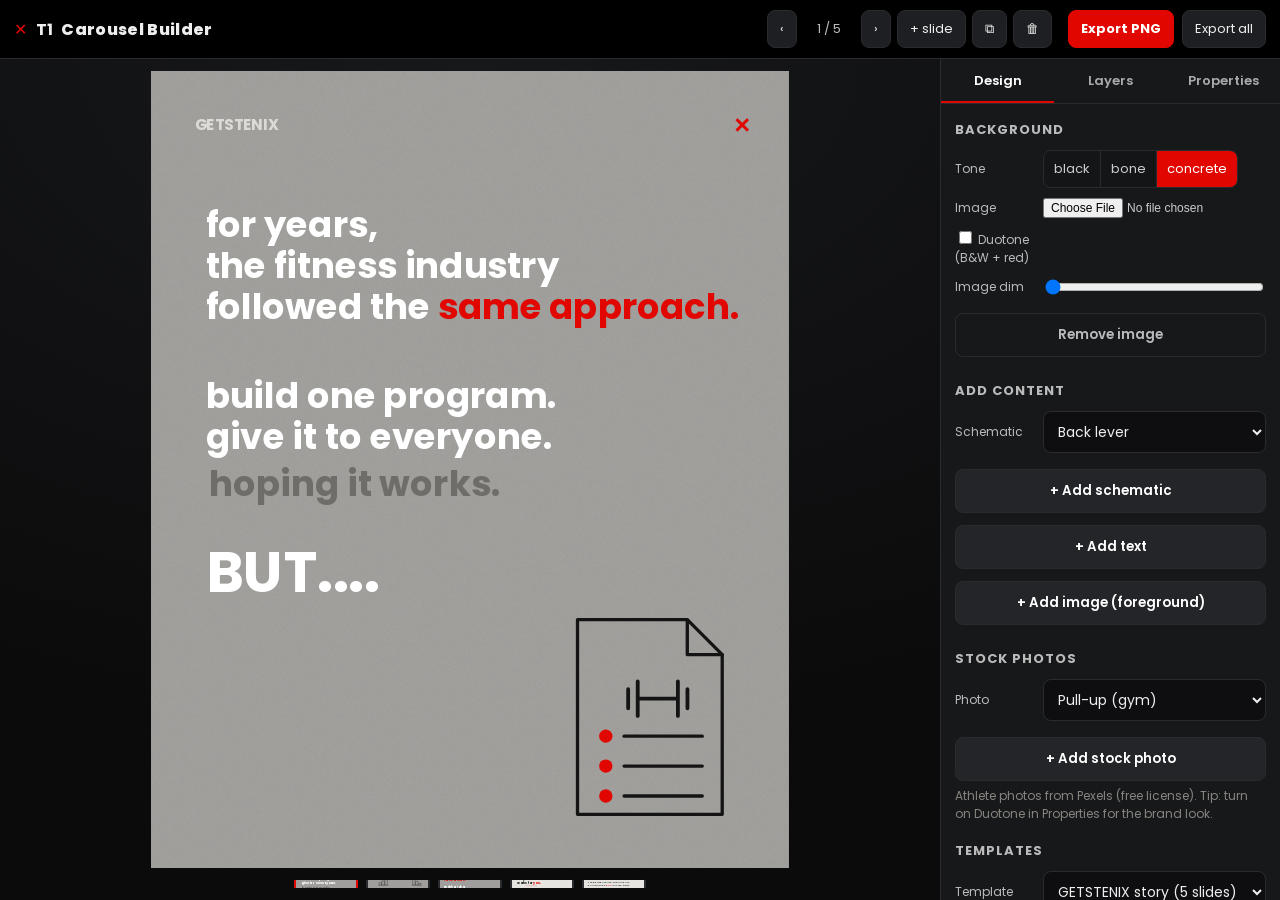
<file: t1b-carousel-builder/index.html>
<!DOCTYPE html>
<html lang="en">
<head>
<meta charset="UTF-8">
<meta name="viewport" content="width=device-width, initial-scale=1, maximum-scale=1, viewport-fit=cover">
<title>T1 Carousel Builder</title>
<meta name="description" content="Build TripleOneBars paper-and-doodle Instagram carousels with schematics, text, and image backgrounds.">
<link rel="manifest" href="manifest.webmanifest">
<meta name="theme-color" content="#000000">
<meta name="apple-mobile-web-app-capable" content="yes">
<meta name="apple-mobile-web-app-status-bar-style" content="black-translucent">
<meta name="apple-mobile-web-app-title" content="T1 Builder">
<link rel="apple-touch-icon" href="icons/apple-touch-icon.png">
<link rel="icon" href="icons/icon-192.png">
<link rel="preconnect" href="https://fonts.googleapis.com">
<link rel="preconnect" href="https://fonts.gstatic.com" crossorigin>
<link href="https://fonts.googleapis.com/css2?family=Poppins:ital,wght@0,400;0,500;0,600;0,700;0,800;1,600;1,700&family=Caveat:wght@500;600;700&display=swap" rel="stylesheet">
<link rel="stylesheet" href="styles.css">
</head>
<body>
<header class="topbar">
  <div class="brand"><span class="logo">✕</span> T1 <b>Carousel Builder</b></div>
  <div class="slides-nav">
    <button id="slidePrev" title="Previous slide">‹</button>
    <span id="slideLabel">1 / 1</span>
    <button id="slideNext" title="Next slide">›</button>
    <button id="slideAdd" title="Add slide">+ slide</button>
    <button id="slideDup" title="Duplicate slide">⧉</button>
    <button id="slideDel" title="Delete slide" class="danger">🗑</button>
  </div>
  <div class="top-actions">
    <button id="installBtn" class="hidden">Install app</button>
    <button id="exportBtn" class="primary">Export PNG</button>
    <button id="exportAllBtn">Export all</button>
  </div>
</header>

<main class="workspace">
  <section class="stage-area">
    <div class="stage-scaler" id="stageScaler">
      <div class="stage" id="stage">
        <div class="bg-layer" id="bgLayer"></div>
        <div class="layers" id="layersHost"></div>
      </div>
    </div>
    <div class="filmstrip" id="filmstrip"></div>
  </section>

  <aside class="panel" id="panel">
    <div class="panel-tabs">
      <button data-tab="design" class="active">Design</button>
      <button data-tab="layers">Layers</button>
      <button data-tab="props">Properties</button>
    </div>

    <div class="tab" data-tab="design">
      <h3>Background</h3>
      <div class="row">
        <label>Tone</label>
        <div class="seg" id="toneSeg">
          <button data-tone="black">black</button>
          <button data-tone="bone" class="active">bone</button>
          <button data-tone="concrete">concrete</button>
        </div>
      </div>
      <div class="row">
        <label>Image</label>
        <input type="file" id="bgImageInput" accept="image/*">
      </div>
      <div class="row">
        <label><input type="checkbox" id="duotoneChk"> Duotone (B&amp;W + red)</label>
      </div>
      <div class="row">
        <label>Image dim</label>
        <input type="range" id="bgDim" min="0" max="0.8" step="0.05" value="0">
      </div>
      <button id="bgClear" class="wide subtle">Remove image</button>

      <h3>Add content</h3>
      <div class="row">
        <label>Schematic</label>
        <select id="schematicSelect"></select>
      </div>
      <button id="addSchematic" class="wide">+ Add schematic</button>
      <button id="addText" class="wide">+ Add text</button>
      <button id="addImageBtn" class="wide">+ Add image (foreground)</button>
      <input type="file" id="fgImageInput" accept="image/*" class="hidden">

      <h3>Stock photos</h3>
      <div class="row">
        <label>Photo</label>
        <select id="photoSelect"></select>
      </div>
      <button id="addPhoto" class="wide">+ Add stock photo</button>
      <div class="hint">Athlete photos from Pexels (free license). Tip: turn on Duotone in Properties for the brand look.</div>

      <h3>Templates</h3>
      <div class="row">
        <label>Template</label>
        <select id="templateSelect"></select>
      </div>
      <button id="loadExample" class="wide">Load template</button>
    </div>

    <div class="tab hidden" data-tab="layers">
      <h3>Layers <span class="hint">(top = front)</span></h3>
      <ul class="layer-list" id="layerList"></ul>
    </div>

    <div class="tab hidden" data-tab="props">
      <div id="propsEmpty" class="muted">Select a layer to edit it.</div>
      <div id="propsBody" class="hidden">
        <div id="textProps" class="hidden">
          <h3>Text</h3>
          <textarea id="pText" rows="3" placeholder="Type text…"></textarea>
          <div class="hint" style="margin:4px 0 8px">Wrap words in *asterisks* to color them with the accent.</div>
          <div class="row"><label>Font</label>
            <select id="pFont">
              <option value="Poppins">Poppins</option>
              <option value="Caveat">Caveat (hand)</option>
              <option value="Georgia">Georgia</option>
              <option value="Arial">Arial</option>
              <option value="Courier New">Courier</option>
            </select>
          </div>
          <div class="row"><label>Format</label>
            <div class="seg">
              <button id="pBold"><b>B</b></button>
              <button id="pItalic"><i>I</i></button>
              <button id="pUnderline"><u>U</u></button>
            </div>
          </div>
          <div class="row"><label>Align</label>
            <div class="seg" id="pAlign">
              <button data-align="left">L</button>
              <button data-align="center" class="active">C</button>
              <button data-align="right">R</button>
            </div>
          </div>
        </div>
        <div id="schemProps" class="hidden">
          <h3>Accent</h3>
          <div class="row"><label>Accent</label><input type="color" id="pAccent" value="#E10600"></div>
        </div>
        <div id="imgProps" class="hidden">
          <h3>Image</h3>
          <div class="row"><label>Opacity <span id="pOpacityV"></span></label><input type="range" id="pOpacity" min="0.05" max="1" step="0.05" value="1"></div>
          <div class="row"><label><input type="checkbox" id="pImgDuotone"> Duotone (B&amp;W + red)</label></div>
        </div>
        <h3>Transform</h3>
        <div class="row"><label>X <span id="pXv"></span></label><input type="range" id="pX" min="0" max="1080" step="1"></div>
        <div class="row"><label>Y <span id="pYv"></span></label><input type="range" id="pY" min="0" max="1350" step="1"></div>
        <div class="row"><label>Scale <span id="pScaleV"></span></label><input type="range" id="pScale" min="0.1" max="4" step="0.02"></div>
        <div class="row"><label>Rotation <span id="pRotV"></span></label><input type="range" id="pRot" min="-180" max="180" step="1"></div>
        <div class="row" id="colorRow"><label>Color</label><input type="color" id="pColor" value="#000000"></div>
        <div class="row btns">
          <button id="pDupe">Duplicate</button>
          <button id="pFront">Bring front</button>
          <button id="pDelete" class="danger">Delete</button>
        </div>
      </div>
    </div>
  </aside>
</main>

<div id="toast" class="toast hidden"></div>

<script src="schematics.js"></script>
<script src="photos.js"></script>
<script src="app.js"></script>
</body>
</html>
</file>
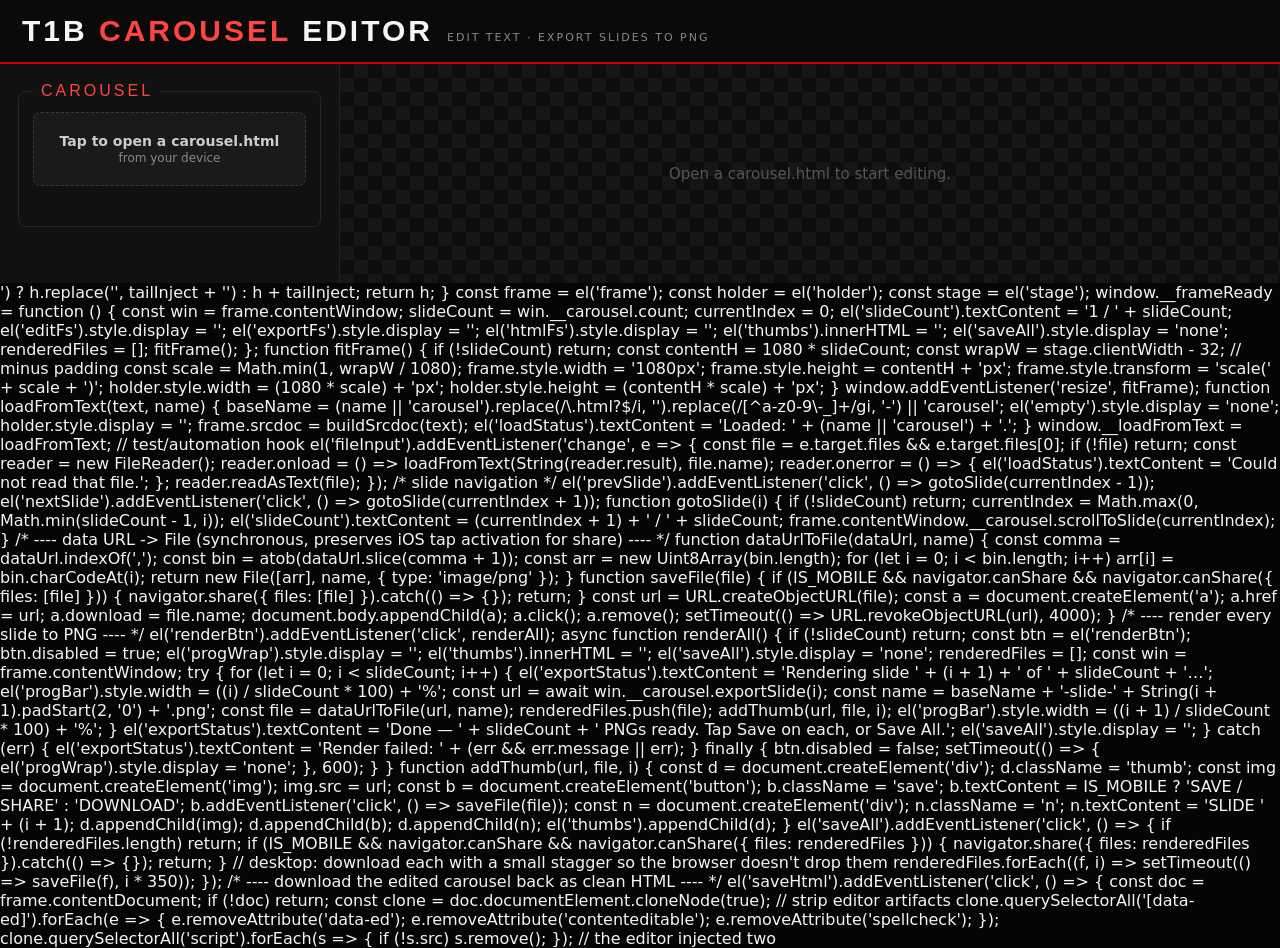
<file: t1b-carousel-pwa/index.html>
<!DOCTYPE html>
<html lang="en">
<head>
<meta charset="UTF-8">
<meta name="viewport" content="width=device-width, initial-scale=1.0, viewport-fit=cover">
<title>T1B Carousel Editor</title>
<meta name="apple-mobile-web-app-capable" content="yes">
<meta name="mobile-web-app-capable" content="yes">
<meta name="apple-mobile-web-app-status-bar-style" content="black-translucent">
<meta name="apple-mobile-web-app-title" content="T1B Carousel">
<meta name="theme-color" content="#050505">
<link rel="apple-touch-icon" href="[data-uri]">
<link rel="manifest">

<!-- fonts embedded once; used by the app UI and injected into the carousel iframe -->
<script id="font-css" type="text/plain">
@font-face{font-family:'Bebas Neue';font-style:normal;font-weight:400;src:url([data-uri]) format('woff2');}
@font-face{font-family:'Inter';font-style:normal;font-weight:100 900;src:url([data-uri]) format('woff2');}
</script>
<!-- modern-screenshot (v4.7.0) embedded as plain text; injected into the iframe at load -->
<script id="ms-src" type="text/plain">(function(y,v){typeof exports=="object"&&typeof module!="undefined"?v(exports):typeof define=="function"&&define.amd?define(["exports"],v):(y=typeof globalThis!="undefined"?globalThis:y||self,v(y.modernScreenshot={}))})(this,function(y){"use strict";var rr=Object.defineProperty,nr=Object.defineProperties;var or=Object.getOwnPropertyDescriptors;var Z=Object.getOwnPropertySymbols;var xe=Object.prototype.hasOwnProperty,Me=Object.prototype.propertyIsEnumerable;var Oe=Math.pow,Le=(y,v,N)=>v in y?rr(y,v,{enumerable:!0,configurable:!0,writable:!0,value:N}):y[v]=N,D=(y,v)=>{for(var N in v||(v={}))xe.call(v,N)&&Le(y,N,v[N]);if(Z)for(var N of Z(v))Me.call(v,N)&&Le(y,N,v[N]);return y},M=(y,v)=>nr(y,or(v));var je=(y,v)=>{var N={};for(var R in y)xe.call(y,R)&&v.indexOf(R)<0&&(N[R]=y[R]);if(y!=null&&Z)for(var R of Z(y))v.indexOf(R)<0&&Me.call(y,R)&&(N[R]=y[R]);return N};var C=(y,v,N)=>new Promise((R,O)=>{var X=P=>{try{q(N.next(P))}catch(W){O(W)}},j=P=>{try{q(N.throw(P))}catch(W){O(W)}},q=P=>P.done?R(P.value):Promise.resolve(P.value).then(X,j);q((N=N.apply(y,v)).next())});var Be;function v(e,t){return e[13]=1,e[14]=t>>8,e[15]=t&255,e[16]=t>>8,e[17]=t&255,e}const N=112,R=72,O=89,X=115;let j;function q(){const e=new Int32Array(256);for(let t=0;t<256;t++){let r=t;for(let n=0;n<8;n++)r=r&1?3988292384^r>>>1:r>>>1;e[t]=r}return e}function P(e){let t=-1;j||(j=q());for(let r=0;r<e.length;r++)t=j[(t^e[r])&255]^t>>>8;return t^-1}function W(e){const t=e.length-1;for(let r=t;r>=4;r--)if(e[r-4]===9&&e[r-3]===N&&e[r-2]===R&&e[r-1]===O&&e[r]===X)return r-3;return 0}function ae(e,t,r=!1){const n=new Uint8Array(13);t*=39.3701,n[0]=N,n[1]=R,n[2]=O,n[3]=X,n[4]=t>>>24,n[5]=t>>>16,n[6]=t>>>8,n[7]=t&255,n[8]=n[4],n[9]=n[5],n[10]=n[6],n[11]=n[7],n[12]=1;const i=P(n),a=new Uint8Array(4);if(a[0]=i>>>24,a[1]=i>>>16,a[2]=i>>>8,a[3]=i&255,r){const s=W(e);return e.set(n,s),e.set(a,s+13),e}else{const s=new Uint8Array(4);s[0]=0,s[1]=0,s[2]=0,s[3]=9;const o=new Uint8Array(54);return o.set(e,0),o.set(s,33),o.set(n,37),o.set(a,50),o}}const qe="AAlwSFlz",We="AAAJcEhZ",He="AAAACXBI";function Ve(e){let t=e.indexOf(qe);return t===-1&&(t=e.indexOf(We)),t===-1&&(t=e.indexOf(He)),t}const se="[modern-screenshot]",U=typeof window!="undefined",ze=U&&"Worker"in window,ie=U&&"atob"in window,Xe=U&&"btoa"in window,ee=U?(Be=window.navigator)==null?void 0:Be.userAgent:"",le=ee.includes("Chrome"),G=ee.includes("AppleWebKit")&&!le,te=ee.includes("Firefox"),Ge=e=>e&&"__CONTEXT__"in e,Ye=e=>e.constructor.name==="CSSFontFaceRule",Je=e=>e.constructor.name==="CSSImportRule",Ke=e=>e.constructor.name==="CSSLayerBlockRule",I=e=>e.nodeType===1,H=e=>typeof e.className=="object",ce=e=>e.tagName==="image",Qe=e=>e.tagName==="use",V=e=>I(e)&&typeof e.style!="undefined"&&!H(e),Ze=e=>e.nodeType===8,et=e=>e.nodeType===3,$=e=>e.tagName==="IMG",Y=e=>e.tagName==="VIDEO",tt=e=>e.tagName==="CANVAS",rt=e=>e.tagName==="TEXTAREA",nt=e=>e.tagName==="INPUT",ot=e=>e.tagName==="STYLE",at=e=>e.tagName==="SCRIPT",st=e=>e.tagName==="SELECT",it=e=>e.tagName==="SLOT",lt=e=>e.tagName==="IFRAME",ct=(...e)=>console.warn(se,...e);function ut(e){var r;const t=(r=e==null?void 0:e.createElement)==null?void 0:r.call(e,"canvas");return t&&(t.height=t.width=1),!!t&&"toDataURL"in t&&!!t.toDataURL("image/webp").includes("image/webp")}const re=e=>e.startsWith("data:");function ue(e,t){if(e.match(/^[a-z]+:\/\//i))return e;if(U&&e.match(/^\/\//))return window.location.protocol+e;if(e.match(/^[a-z]+:/i)||!U)return e;const r=J().implementation.createHTMLDocument(),n=r.createElement("base"),i=r.createElement("a");return r.head.appendChild(n),r.body.appendChild(i),t&&(n.href=t),i.href=e,i.href}function J(e){var t;return(t=e&&I(e)?e==null?void 0:e.ownerDocument:e)!=null?t:window.document}const K="http://www.w3.org/2000/svg";function fe(e,t,r){const n=J(r).createElementNS(K,"svg");return n.setAttributeNS(null,"width",e.toString()),n.setAttributeNS(null,"height",t.toString()),n.setAttributeNS(null,"viewBox",`0 0 ${e} ${t}`),n}function de(e,t){let r=new XMLSerializer().serializeToString(e);return t&&(r=r.replace(/[\u0000-\u0008\v\f\u000E-\u001F\uD800-\uDFFF\uFFFE\uFFFF]/gu,"")),`data:image/svg+xml;charset=utf-8,${encodeURIComponent(r)}`}function ft(e,t="image/png",r=1){return C(this,null,function*(){try{return yield new Promise((n,i)=>{e.toBlob(a=>{a?n(a):i(new Error("Blob is null"))},t,r)})}catch(n){if(ie)return dt(e.toDataURL(t,r));throw n}})}function dt(e){var o,c;const[t,r]=e.split(","),n=(c=(o=t.match(/data:(.+);/))==null?void 0:o[1])!=null?c:void 0,i=window.atob(r),a=i.length,s=new Uint8Array(a);for(let u=0;u<a;u+=1)s[u]=i.charCodeAt(u);return new Blob([s],{type:n})}function ge(e,t){return new Promise((r,n)=>{const i=new FileReader;i.onload=()=>r(i.result),i.onerror=()=>n(i.error),i.onabort=()=>n(new Error(`Failed read blob to ${t}`)),t==="dataUrl"?i.readAsDataURL(e):t==="arrayBuffer"&&i.readAsArrayBuffer(e)})}const gt=e=>ge(e,"dataUrl"),mt=e=>ge(e,"arrayBuffer");function _(e,t){const r=J(t).createElement("img");return r.decoding="sync",r.loading="eager",r.src=e,r}function L(e,t){return new Promise(r=>{const{timeout:n,ownerDocument:i,onError:a,onWarn:s}=t!=null?t:{},o=typeof e=="string"?_(e,J(i)):e;let c=null,u=null;function l(){r(o),c&&clearTimeout(c),u==null||u()}if(n&&(c=setTimeout(l,n)),Y(o)){const d=o.currentSrc||o.src;if(!d)return o.poster?L(o.poster,t).then(r):l();if(o.readyState>=2)return l();const m=l,f=h=>{s==null||s("Failed video load",d,h),a==null||a(h),l()};u=()=>{o.removeEventListener("loadeddata",m),o.removeEventListener("error",f)},o.addEventListener("loadeddata",m,{once:!0}),o.addEventListener("error",f,{once:!0})}else{const d=ce(o)?o.href.baseVal:o.currentSrc||o.src;if(!d)return l();const m=()=>C(this,null,function*(){if($(o)&&"decode"in o)try{yield o.decode()}catch(h){s==null||s("Failed to decode image, trying to render anyway",o.dataset.originalSrc||d,h)}l()}),f=h=>{s==null||s("Failed image load",o.dataset.originalSrc||d,h),l()};if($(o)&&o.complete)return m();u=()=>{o.removeEventListener("load",m),o.removeEventListener("error",f)},o.addEventListener("load",m,{once:!0}),o.addEventListener("error",f,{once:!0})}})}function me(e,t){return C(this,null,function*(){V(e)&&($(e)||Y(e)?yield L(e,t):yield Promise.all(["img","video"].flatMap(r=>Array.from(e.querySelectorAll(r)).map(n=>L(n,t)))))})}const he=function(){let t=0;const r=()=>`0000${(Math.random()*Oe(36,4)<<0).toString(36)}`.slice(-4);return()=>(t+=1,`u${r()}${t}`)}();function we(e){return e==null?void 0:e.split(",").map(t=>t.trim().replace(/"|'/g,"").toLowerCase()).filter(Boolean)}let pe=0;function ht(e){const t=`${se}[#${pe}]`;return pe++,{time:r=>e&&console.time(`${t} ${r}`),timeEnd:r=>e&&console.timeEnd(`${t} ${r}`),warn:(...r)=>e&&ct(...r)}}function wt(e){return{cache:e?"no-cache":"force-cache"}}function k(e,t){return C(this,null,function*(){return Ge(e)?e:ye(e,M(D({},t),{autoDestruct:!0}))})}function ye(e,t){return C(this,null,function*(){var f,h,g,p,E;const{scale:r=1,workerUrl:n,workerNumber:i=1}=t||{},a=!!(t!=null&&t.debug),s=(f=t==null?void 0:t.features)!=null?f:!0,o=(h=e.ownerDocument)!=null?h:U?window.document:void 0,c=(p=(g=e.ownerDocument)==null?void 0:g.defaultView)!=null?p:U?window:void 0,u=new Map,l=M(D({width:0,height:0,quality:1,type:"image/png",scale:r,backgroundColor:null,style:null,filter:null,maximumCanvasSize:0,timeout:3e4,progress:null,debug:a,fetch:D({requestInit:wt((E=t==null?void 0:t.fetch)==null?void 0:E.bypassingCache),placeholderImage:"[data-uri]",bypassingCache:!1},t==null?void 0:t.fetch),fetchFn:null,font:{},drawImageInterval:100,workerUrl:null,workerNumber:i,onCloneEachNode:null,onCloneNode:null,onEmbedNode:null,onCreateForeignObjectSvg:null,includeStyleProperties:null,autoDestruct:!1},t),{__CONTEXT__:!0,log:ht(a),node:e,ownerDocument:o,ownerWindow:c,dpi:r===1?null:96*r,svgStyleElement:be(o),svgDefsElement:o==null?void 0:o.createElementNS(K,"defs"),svgStyles:new Map,defaultComputedStyles:new Map,workers:[...Array.from({length:ze&&n&&i?i:0})].map(()=>{try{const b=new Worker(n);return b.onmessage=w=>C(this,null,function*(){var A,F,B,$e;const{url:S,result:T}=w.data;T?(F=(A=u.get(S))==null?void 0:A.resolve)==null||F.call(A,T):($e=(B=u.get(S))==null?void 0:B.reject)==null||$e.call(B,new Error(`Error receiving message from worker: ${S}`))}),b.onmessageerror=w=>{var T,A;const{url:S}=w.data;(A=(T=u.get(S))==null?void 0:T.reject)==null||A.call(T,new Error(`Error receiving message from worker: ${S}`))},b}catch(b){return l.log.warn("Failed to new Worker",b),null}}).filter(Boolean),fontFamilies:new Map,fontCssTexts:new Map,acceptOfImage:`${[ut(o)&&"image/webp","image/svg+xml","image/*","*/*"].filter(Boolean).join(",")};q=0.8`,requests:u,drawImageCount:0,tasks:[],features:s,isEnable:b=>{var w,S;return b==="restoreScrollPosition"?typeof s=="boolean"?!1:(w=s[b])!=null?w:!1:typeof s=="boolean"?s:(S=s[b])!=null?S:!0},shadowRoots:[]});l.log.time("wait until load"),yield me(e,{timeout:l.timeout,onWarn:l.log.warn}),l.log.timeEnd("wait until load");const{width:d,height:m}=pt(e,l);return l.width=d,l.height=m,l})}function be(e){if(!e)return;const t=e.createElement("style"),r=t.ownerDocument.createTextNode(`
.______background-clip--text {
  background-clip: text;
  -webkit-background-clip: text;
}
`);return t.appendChild(r),t}function pt(e,t){let{width:r,height:n}=t;if(I(e)&&(!r||!n)){const i=e.getBoundingClientRect();r=r||i.width||Number(e.getAttribute("width"))||0,n=n||i.height||Number(e.getAttribute("height"))||0}return{width:r,height:n}}function yt(e,t){return C(this,null,function*(){const{log:r,timeout:n,drawImageCount:i,drawImageInterval:a}=t;r.time("image to canvas");const s=yield L(e,{timeout:n,onWarn:t.log.warn}),{canvas:o,context2d:c}=bt(e.ownerDocument,t),u=()=>{try{c==null||c.drawImage(s,0,0,o.width,o.height)}catch(l){t.log.warn("Failed to drawImage",l)}};if(u(),t.isEnable("fixSvgXmlDecode"))for(let l=0;l<i;l++)yield new Promise(d=>{setTimeout(()=>{c==null||c.clearRect(0,0,o.width,o.height),u(),d()},l+a)});return t.drawImageCount=0,r.timeEnd("image to canvas"),o})}function bt(e,t){const{width:r,height:n,scale:i,backgroundColor:a,maximumCanvasSize:s}=t,o=e.createElement("canvas");o.width=Math.floor(r*i),o.height=Math.floor(n*i),o.style.width=`${r}px`,o.style.height=`${n}px`,s&&(o.width>s||o.height>s)&&(o.width>s&&o.height>s?o.width>o.height?(o.height*=s/o.width,o.width=s):(o.width*=s/o.height,o.height=s):o.width>s?(o.height*=s/o.width,o.width=s):(o.width*=s/o.height,o.height=s));const c=o.getContext("2d");return c&&a&&(c.fillStyle=a,c.fillRect(0,0,o.width,o.height)),{canvas:o,context2d:c}}function Se(e,t){if(e.ownerDocument)try{const a=e.toDataURL();if(a!=="data:,")return _(a,e.ownerDocument)}catch(a){t.log.warn("Failed to clone canvas",a)}const r=e.cloneNode(!1),n=e.getContext("2d"),i=r.getContext("2d");try{return n&&i&&i.putImageData(n.getImageData(0,0,e.width,e.height),0,0),r}catch(a){t.log.warn("Failed to clone canvas",a)}return r}function St(e,t){var r;try{if((r=e==null?void 0:e.contentDocument)!=null&&r.documentElement)return ne(e.contentDocument.documentElement,t)}catch(n){t.log.warn("Failed to clone iframe",n)}return e.cloneNode(!1)}function Et(e){const t=e.cloneNode(!1);return e.currentSrc&&e.currentSrc!==e.src&&(t.src=e.currentSrc,t.srcset=""),t.loading==="lazy"&&(t.loading="eager"),t}function Ct(e,t){return C(this,null,function*(){if(e.ownerDocument&&!e.currentSrc&&e.poster)return _(e.poster,e.ownerDocument);const r=e.cloneNode(!1);r.crossOrigin="anonymous",e.currentSrc&&e.currentSrc!==e.src&&(r.src=e.currentSrc);const n=r.ownerDocument;if(n){let i=!0;if(yield L(r,{onError:()=>i=!1,onWarn:t.log.warn}),!i)return e.poster?_(e.poster,e.ownerDocument):r;r.currentTime=e.currentTime,yield new Promise(s=>{r.addEventListener("seeked",s,{once:!0})});const a=n.createElement("canvas");a.width=e.offsetWidth,a.height=e.offsetHeight;try{const s=a.getContext("2d");s&&s.drawImage(r,0,0,a.width,a.height)}catch(s){return t.log.warn("Failed to clone video",s),e.poster?_(e.poster,e.ownerDocument):r}return Se(a,t)}return r})}function Tt(e,t){return tt(e)?Se(e,t):lt(e)?St(e,t):$(e)?Et(e):Y(e)?Ct(e,t):e.cloneNode(!1)}function vt(e){let t=e.sandbox;if(!t){const{ownerDocument:r}=e;try{r&&(t=r.createElement("iframe"),t.id=`__SANDBOX__${he()}`,t.width="0",t.height="0",t.style.visibility="hidden",t.style.position="fixed",r.body.appendChild(t),t.srcdoc='<!DOCTYPE html><meta charset="UTF-8"><title></title><body>',e.sandbox=t)}catch(n){e.log.warn("Failed to getSandBox",n)}}return t}const At=["width","height","-webkit-text-fill-color"],Nt=["stroke","fill"];function Ee(e,t,r){const{defaultComputedStyles:n}=r,i=e.nodeName.toLowerCase(),a=H(e)&&i!=="svg",s=a?Nt.map(g=>[g,e.getAttribute(g)]).filter(([,g])=>g!==null):[],o=[a&&"svg",i,s.map((g,p)=>`${g}=${p}`).join(","),t].filter(Boolean).join(":");if(n.has(o))return n.get(o);const c=vt(r),u=c==null?void 0:c.contentWindow;if(!u)return new Map;const l=u==null?void 0:u.document;let d,m;a?(d=l.createElementNS(K,"svg"),m=d.ownerDocument.createElementNS(d.namespaceURI,i),s.forEach(([g,p])=>{m.setAttributeNS(null,g,p)}),d.appendChild(m)):d=m=l.createElement(i),m.textContent=" ",l.body.appendChild(d);const f=u.getComputedStyle(m,t),h=new Map;for(let g=f.length,p=0;p<g;p++){const E=f.item(p);At.includes(E)||h.set(E,f.getPropertyValue(E))}return l.body.removeChild(d),n.set(o,h),h}function Ce(e,t,r){var o;const n=new Map,i=[],a=new Map;if(r)for(const c of r)s(c);else for(let c=e.length,u=0;u<c;u++){const l=e.item(u);s(l)}for(let c=i.length,u=0;u<c;u++)(o=a.get(i[u]))==null||o.forEach((l,d)=>n.set(d,l));function s(c){const u=e.getPropertyValue(c),l=e.getPropertyPriority(c),d=c.lastIndexOf("-"),m=d>-1?c.substring(0,d):void 0;if(m){let f=a.get(m);f||(f=new Map,a.set(m,f)),f.set(c,[u,l])}t.get(c)===u&&!l||(m?i.push(m):n.set(c,[u,l]))}return n}function Rt(e,t,r,n){var d,m,f,h;const{ownerWindow:i,includeStyleProperties:a,currentParentNodeStyle:s}=n,o=t.style,c=i.getComputedStyle(e),u=Ee(e,null,n);s==null||s.forEach((g,p)=>{u.delete(p)});const l=Ce(c,u,a);l.delete("transition-property"),l.delete("all"),l.delete("d"),l.delete("content"),r&&(l.delete("position"),l.delete("margin-top"),l.delete("margin-right"),l.delete("margin-bottom"),l.delete("margin-left"),l.delete("margin-block-start"),l.delete("margin-block-end"),l.delete("margin-inline-start"),l.delete("margin-inline-end"),l.set("box-sizing",["border-box",""])),((d=l.get("background-clip"))==null?void 0:d[0])==="text"&&t.classList.add("______background-clip--text"),le&&(l.has("font-kerning")||l.set("font-kerning",["normal",""]),(((m=l.get("overflow-x"))==null?void 0:m[0])==="hidden"||((f=l.get("overflow-y"))==null?void 0:f[0])==="hidden")&&((h=l.get("text-overflow"))==null?void 0:h[0])==="ellipsis"&&e.scrollWidth===e.clientWidth&&l.set("text-overflow",["clip",""]));for(let g=o.length,p=0;p<g;p++)o.removeProperty(o.item(p));return l.forEach(([g,p],E)=>{o.setProperty(E,g,p)}),l}function It(e,t){(rt(e)||nt(e)||st(e))&&t.setAttribute("value",e.value)}const kt=["::before","::after"],Dt=["::-webkit-scrollbar","::-webkit-scrollbar-button","::-webkit-scrollbar-thumb","::-webkit-scrollbar-track","::-webkit-scrollbar-track-piece","::-webkit-scrollbar-corner","::-webkit-resizer"];function Pt(e,t,r,n,i){const{ownerWindow:a,svgStyleElement:s,svgStyles:o,currentNodeStyle:c}=n;if(!s||!a)return;function u(l){var w;const d=a.getComputedStyle(e,l);let m=d.getPropertyValue("content");if(!m||m==="none")return;i==null||i(m),m=m.replace(/(')|(")|(counter\(.+\))/g,"");const f=[he()],h=Ee(e,l,n);c==null||c.forEach((S,T)=>{h.delete(T)});const g=Ce(d,h,n.includeStyleProperties);g.delete("content"),g.delete("-webkit-locale"),((w=g.get("background-clip"))==null?void 0:w[0])==="text"&&t.classList.add("______background-clip--text");const p=[`content: '${m}';`];if(g.forEach(([S,T],A)=>{p.push(`${A}: ${S}${T?" !important":""};`)}),p.length===1)return;try{t.className=[t.className,...f].join(" ")}catch(S){n.log.warn("Failed to copyPseudoClass",S);return}const E=p.join(`
  `);let b=o.get(E);b||(b=[],o.set(E,b)),b.push(`.${f[0]}${l}`)}kt.forEach(u),r&&Dt.forEach(u)}const Te=new Set(["symbol"]);function ve(e,t,r,n,i){return C(this,null,function*(){if(I(r)&&(ot(r)||at(r))||n.filter&&!n.filter(r))return;Te.has(t.nodeName)||Te.has(r.nodeName)?n.currentParentNodeStyle=void 0:n.currentParentNodeStyle=n.currentNodeStyle;const a=yield ne(r,n,!1,i);n.isEnable("restoreScrollPosition")&&Ut(e,a),t.appendChild(a)})}function Ae(e,t,r,n){return C(this,null,function*(){var a;let i=e.firstChild;I(e)&&e.shadowRoot&&(i=(a=e.shadowRoot)==null?void 0:a.firstChild,r.shadowRoots.push(e.shadowRoot));for(let s=i;s;s=s.nextSibling)if(!Ze(s))if(I(s)&&it(s)&&typeof s.assignedNodes=="function"){const o=s.assignedNodes();for(let c=0;c<o.length;c++)yield ve(e,t,o[c],r,n)}else yield ve(e,t,s,r,n)})}function Ut(e,t){if(!V(e)||!V(t))return;const{scrollTop:r,scrollLeft:n}=e;if(!r&&!n)return;const{transform:i}=t.style,a=new DOMMatrix(i),{a:s,b:o,c,d:u}=a;a.a=1,a.b=0,a.c=0,a.d=1,a.translateSelf(-n,-r),a.a=s,a.b=o,a.c=c,a.d=u,t.style.transform=a.toString()}function _t(e,t){const{backgroundColor:r,width:n,height:i,style:a}=t,s=e.style;if(r&&s.setProperty("background-color",r,"important"),n&&s.setProperty("width",`${n}px`,"important"),i&&s.setProperty("height",`${i}px`,"important"),a)for(const o in a)s[o]=a[o]}const Ft=/^[\w-:]+$/;function ne(e,t,r=!1,n){return C(this,null,function*(){var u,l,d,m;const{ownerDocument:i,ownerWindow:a,fontFamilies:s,onCloneEachNode:o}=t;if(i&&et(e))return n&&/\S/.test(e.data)&&n(e.data),i.createTextNode(e.data);if(i&&a&&I(e)&&(V(e)||H(e))){const f=yield Tt(e,t);if(t.isEnable("removeAbnormalAttributes")){const w=f.getAttributeNames();for(let S=w.length,T=0;T<S;T++){const A=w[T];Ft.test(A)||f.removeAttribute(A)}}const h=t.currentNodeStyle=Rt(e,f,r,t);r&&_t(f,t);let g=!1;if(t.isEnable("copyScrollbar")){const w=[(u=h.get("overflow-x"))==null?void 0:u[0],(l=h.get("overflow-y"))==null?void 0:l[0]];g=w.includes("scroll")||(w.includes("auto")||w.includes("overlay"))&&(e.scrollHeight>e.clientHeight||e.scrollWidth>e.clientWidth)}const p=(d=h.get("text-transform"))==null?void 0:d[0],E=we((m=h.get("font-family"))==null?void 0:m[0]),b=E?w=>{p==="uppercase"?w=w.toUpperCase():p==="lowercase"?w=w.toLowerCase():p==="capitalize"&&(w=w[0].toUpperCase()+w.substring(1)),E.forEach(S=>{let T=s.get(S);T||s.set(S,T=new Set),w.split("").forEach(A=>T.add(A))})}:void 0;return Pt(e,f,g,t,b),It(e,f),Y(e)||(yield Ae(e,f,t,b)),yield o==null?void 0:o(f),f}const c=e.cloneNode(!1);return yield Ae(e,c,t),yield o==null?void 0:o(c),c})}function Ne(e){if(e.ownerDocument=void 0,e.ownerWindow=void 0,e.svgStyleElement=void 0,e.svgDefsElement=void 0,e.svgStyles.clear(),e.defaultComputedStyles.clear(),e.sandbox){try{e.sandbox.remove()}catch(t){e.log.warn("Failed to destroyContext",t)}e.sandbox=void 0}e.workers=[],e.fontFamilies.clear(),e.fontCssTexts.clear(),e.requests.clear(),e.tasks=[],e.shadowRoots=[]}function Bt(e){const o=e,{url:t,timeout:r,responseType:n}=o,i=je(o,["url","timeout","responseType"]),a=new AbortController,s=r?setTimeout(()=>a.abort(),r):void 0;return fetch(t,D({signal:a.signal},i)).then(c=>{if(!c.ok)throw new Error("Failed fetch, not 2xx response",{cause:c});switch(n){case"arrayBuffer":return c.arrayBuffer();case"dataUrl":return c.blob().then(gt);case"text":default:return c.text()}}).finally(()=>clearTimeout(s))}function z(e,t){const{url:r,requestType:n="text",responseType:i="text",imageDom:a}=t;let s=r;const{timeout:o,acceptOfImage:c,requests:u,fetchFn:l,fetch:{requestInit:d,bypassingCache:m,placeholderImage:f},font:h,workers:g,fontFamilies:p}=e;n==="image"&&(G||te)&&e.drawImageCount++;let E=u.get(r);if(!E){m&&m instanceof RegExp&&m.test(s)&&(s+=(/\?/.test(s)?"&":"?")+new Date().getTime());const b=n.startsWith("font")&&h&&h.minify,w=new Set;b&&n.split(";")[1].split(",").forEach(F=>{p.has(F)&&p.get(F).forEach(B=>w.add(B))});const S=b&&w.size,T=D({url:s,timeout:o,responseType:S?"arrayBuffer":i,headers:n==="image"?{accept:c}:void 0},d);E={type:n,resolve:void 0,reject:void 0,response:null},E.response=C(this,null,function*(){if(l&&n==="image"){const A=yield l(r);if(A)return A}return!G&&r.startsWith("http")&&g.length?new Promise((A,F)=>{g[u.size&g.length-1].postMessage(D({rawUrl:r},T)),E.resolve=A,E.reject=F}):Bt(T)}).catch(A=>{if(u.delete(r),n==="image"&&f)return e.log.warn("Failed to fetch image base64, trying to use placeholder image",s),typeof f=="string"?f:f(a);throw A}),u.set(r,E)}return E.response}function Re(e,t,r,n){return C(this,null,function*(){if(!Ie(e))return e;for(const[i,a]of $t(e,t))try{const s=yield z(r,{url:a,requestType:n?"image":"text",responseType:"dataUrl"});e=e.replace(Lt(i),`$1${s}$3`)}catch(s){r.log.warn("Failed to fetch css data url",i,s)}return e})}function Ie(e){return/url\((['"]?)([^'"]+?)\1\)/.test(e)}const ke=/url\((['"]?)([^'"]+?)\1\)/g;function $t(e,t){const r=[];return e.replace(ke,(n,i,a)=>(r.push([a,ue(a,t)]),n)),r.filter(([n])=>!re(n))}function Lt(e){const t=e.replace(/([.*+?^${}()|\[\]\/\\])/g,"\\$1");return new RegExp(`(url\\(['"]?)(${t})(['"]?\\))`,"g")}const xt=["background-image","border-image-source","-webkit-border-image","-webkit-mask-image","list-style-image"];function Mt(e,t){return xt.map(r=>{const n=e.getPropertyValue(r);return!n||n==="none"?null:((G||te)&&t.drawImageCount++,Re(n,null,t,!0).then(i=>{!i||n===i||e.setProperty(r,i,e.getPropertyPriority(r))}))}).filter(Boolean)}function Ot(e,t){if($(e)){const r=e.currentSrc||e.src;if(!re(r))return[z(t,{url:r,imageDom:e,requestType:"image",responseType:"dataUrl"}).then(n=>{n&&(e.srcset="",e.dataset.originalSrc=r,e.src=n||"")})];(G||te)&&t.drawImageCount++}else if(H(e)&&!re(e.href.baseVal)){const r=e.href.baseVal;return[z(t,{url:r,imageDom:e,requestType:"image",responseType:"dataUrl"}).then(n=>{n&&(e.dataset.originalSrc=r,e.href.baseVal=n||"")})]}return[]}function jt(e,t){var o;const{ownerDocument:r,svgDefsElement:n}=t,i=(o=e.getAttribute("href"))!=null?o:e.getAttribute("xlink:href");if(!i)return[];const[a,s]=i.split("#");if(s){const c=`#${s}`,u=t.shadowRoots.reduce((l,d)=>l!=null?l:d.querySelector(`svg ${c}`),r==null?void 0:r.querySelector(`svg ${c}`));if(a&&e.setAttribute("href",c),n!=null&&n.querySelector(c))return[];if(u)return n==null||n.appendChild(u.cloneNode(!0)),[];if(a)return[z(t,{url:a,responseType:"text"}).then(l=>{n==null||n.insertAdjacentHTML("beforeend",l)})]}return[]}function De(e,t){const{tasks:r}=t;I(e)&&(($(e)||ce(e))&&r.push(...Ot(e,t)),Qe(e)&&r.push(...jt(e,t))),V(e)&&r.push(...Mt(e.style,t)),e.childNodes.forEach(n=>{De(n,t)})}function qt(e,t){return C(this,null,function*(){const{ownerDocument:r,svgStyleElement:n,fontFamilies:i,fontCssTexts:a,tasks:s,font:o}=t;if(!(!r||!n||!i.size))if(o&&o.cssText){const c=Ue(o.cssText,t);n.appendChild(r.createTextNode(`${c}
`))}else{const c=Array.from(r.styleSheets).filter(f=>{try{return"cssRules"in f&&!!f.cssRules.length}catch(h){return t.log.warn(`Error while reading CSS rules from ${f.href}`,h),!1}}),u=r.implementation.createHTMLDocument(""),l=u.createElement("style");u.head.appendChild(l);const d=l.sheet;yield Promise.all(c.flatMap(f=>Array.from(f.cssRules).map(h=>C(this,null,function*(){if(Je(h)){const g=h.href;let p="";try{p=yield z(t,{url:g,requestType:"text",responseType:"text"})}catch(b){t.log.warn(`Error fetch remote css import from ${g}`,b)}const E=p.replace(ke,(b,w,S)=>b.replace(S,ue(S,g)));for(const b of Ht(E))try{d.insertRule(b,d.cssRules.length)}catch(w){t.log.warn("Error inserting rule from remote css import",{rule:b,error:w})}}})))),d.cssRules.length&&c.push(d);const m=[];c.forEach(f=>{oe(f.cssRules,m)}),m.filter(f=>{var h;return Ye(f)&&Ie(f.style.getPropertyValue("src"))&&((h=we(f.style.getPropertyValue("font-family")))==null?void 0:h.some(g=>i.has(g)))}).forEach(f=>{const h=f,g=a.get(h.cssText);g?n.appendChild(r.createTextNode(`${g}
`)):s.push(Re(h.cssText,h.parentStyleSheet?h.parentStyleSheet.href:null,t).then(p=>{p=Ue(p,t),a.set(h.cssText,p),n.appendChild(r.createTextNode(`${p}
`))}))})}})}const Wt=/(\/\*[\s\S]*?\*\/)/g,Pe=/((@.*?keyframes [\s\S]*?){([\s\S]*?}\s*?)})/gi;function Ht(e){if(e==null)return[];const t=[];let r=e.replace(Wt,"");for(;;){const a=Pe.exec(r);if(!a)break;t.push(a[0])}r=r.replace(Pe,"");const n=/@import[\s\S]*?url\([^)]*\)[\s\S]*?;/gi,i=new RegExp("((\\s*?(?:\\/\\*[\\s\\S]*?\\*\\/)?\\s*?@media[\\s\\S]*?){([\\s\\S]*?)}\\s*?})|(([\\s\\S]*?){([\\s\\S]*?)})","gi");for(;;){let a=n.exec(r);if(a)i.lastIndex=n.lastIndex;else if(a=i.exec(r),a)n.lastIndex=i.lastIndex;else break;t.push(a[0])}return t}const Vt=/url\([^)]+\)\s*format\((["']?)([^"']+)\1\)/g,zt=/src:\s*(?:url\([^)]+\)\s*format\([^)]+\)[,;]\s*)+/g;function Ue(e,t){const{font:r}=t,n=r?r==null?void 0:r.preferredFormat:void 0;return n?e.replace(zt,i=>{for(;;){const[a,,s]=Vt.exec(i)||[];if(!s)return"";if(s===n)return`src: ${a};`}}):e}function oe(e,t=[]){for(const r of Array.from(e))Ke(r)?t.push(...oe(r.cssRules)):"cssRules"in r?oe(r.cssRules,t):t.push(r);return t}const Xt=/\bx?link:?href\s*=\s*["'](?!data:)[^"']+["']/i;function Gt(e){return Xt.test(e.innerHTML)}function _e(e,t){return C(this,null,function*(){const r=yield k(e,t);if(I(r.node)&&H(r.node)&&!Gt(r.node))return r.node;const{ownerDocument:n,log:i,tasks:a,svgStyleElement:s,svgDefsElement:o,svgStyles:c,font:u,progress:l,autoDestruct:d,onCloneNode:m,onEmbedNode:f,onCreateForeignObjectSvg:h}=r;i.time("clone node");const g=yield ne(r.node,r,!0);if(s&&n){let S="";c.forEach((T,A)=>{S+=`${T.join(`,
`)} {
  ${A}
}
`}),s.appendChild(n.createTextNode(S))}i.timeEnd("clone node"),yield m==null?void 0:m(g),u!==!1&&I(g)&&(i.time("embed web font"),yield qt(g,r),i.timeEnd("embed web font")),i.time("embed node"),De(g,r);const p=a.length;let E=0;const b=()=>C(this,null,function*(){for(;;){const S=a.pop();if(!S)break;try{yield S}catch(T){r.log.warn("Failed to run task",T)}l==null||l(++E,p)}});l==null||l(E,p),yield Promise.all([...Array.from({length:4})].map(b)),i.timeEnd("embed node"),yield f==null?void 0:f(g);const w=Yt(g,r);return o&&w.insertBefore(o,w.children[0]),s&&w.insertBefore(s,w.children[0]),d&&Ne(r),yield h==null?void 0:h(w),w})}function Yt(e,t){const{width:r,height:n}=t,i=fe(r,n,e.ownerDocument),a=i.ownerDocument.createElementNS(i.namespaceURI,"foreignObject");return a.setAttributeNS(null,"x","0%"),a.setAttributeNS(null,"y","0%"),a.setAttributeNS(null,"width","100%"),a.setAttributeNS(null,"height","100%"),a.append(e),i.appendChild(a),i}function Q(e,t){return C(this,null,function*(){var s;const r=yield k(e,t),n=yield _e(r),i=de(n,r.isEnable("removeControlCharacter"));r.autoDestruct||(r.svgStyleElement=be(r.ownerDocument),r.svgDefsElement=(s=r.ownerDocument)==null?void 0:s.createElementNS(K,"defs"),r.svgStyles.clear());const a=_(i,n.ownerDocument);return yield yt(a,r)})}function Jt(e,t){return C(this,null,function*(){const r=yield k(e,t),{log:n,type:i,quality:a,dpi:s}=r,o=yield Q(r);n.time("canvas to blob");const c=yield ft(o,i,a);if(["image/png","image/jpeg"].includes(i)&&s){const u=yield mt(c.slice(0,33));let l=new Uint8Array(u);return i==="image/png"?l=ae(l,s):i==="image/jpeg"&&(l=v(l,s)),n.timeEnd("canvas to blob"),new Blob([l,c.slice(33)],{type:i})}return n.timeEnd("canvas to blob"),c})}function x(e,t){return C(this,null,function*(){const r=yield k(e,t),{log:n,quality:i,type:a,dpi:s}=r,o=yield Q(r);n.time("canvas to data url");let c=o.toDataURL(a,i);if(["image/png","image/jpeg"].includes(a)&&s&&ie&&Xe){const[u,l]=c.split(",");let d=0,m=!1;if(a==="image/png"){const w=Ve(l);w>=0?(d=Math.ceil((w+28)/3)*4,m=!0):d=33/3*4}else a==="image/jpeg"&&(d=18/3*4);const f=l.substring(0,d),h=l.substring(d),g=window.atob(f),p=new Uint8Array(g.length);for(let w=0;w<p.length;w++)p[w]=g.charCodeAt(w);const E=a==="image/png"?ae(p,s,m):v(p,s),b=window.btoa(String.fromCharCode(...E));c=[u,",",b,h].join("")}return n.timeEnd("canvas to data url"),c})}function Fe(e,t){return C(this,null,function*(){const r=yield k(e,t),{width:n,height:i,ownerDocument:a}=r,s=yield x(r),o=fe(n,i,a),c=o.ownerDocument.createElementNS(o.namespaceURI,"image");return c.setAttributeNS(null,"href",s),c.setAttributeNS(null,"height","100%"),c.setAttributeNS(null,"width","100%"),o.appendChild(c),de(o,r.isEnable("removeControlCharacter"))})}function Kt(e,t){return C(this,null,function*(){const r=yield k(e,t),{ownerDocument:n,width:i,height:a,scale:s,type:o}=r,c=o==="image/svg+xml"?yield Fe(r):yield x(r),u=_(c,n);return u.width=Math.floor(i*s),u.height=Math.floor(a*s),u.style.width=`${i}px`,u.style.height=`${a}px`,u})}function Qt(e,t){return C(this,null,function*(){return x(yield k(e,M(D({},t),{type:"image/jpeg"})))})}function Zt(e,t){return C(this,null,function*(){const r=yield k(e,t),n=yield Q(r);return n.getContext("2d").getImageData(0,0,n.width,n.height).data})}function er(e,t){return C(this,null,function*(){return x(yield k(e,M(D({},t),{type:"image/png"})))})}function tr(e,t){return C(this,null,function*(){return x(yield k(e,M(D({},t),{type:"image/webp"})))})}y.createContext=ye,y.destroyContext=Ne,y.domToBlob=Jt,y.domToCanvas=Q,y.domToDataUrl=x,y.domToForeignObjectSvg=_e,y.domToImage=Kt,y.domToJpeg=Qt,y.domToPixel=Zt,y.domToPng=er,y.domToSvg=Fe,y.domToWebp=tr,y.loadMedia=L,y.waitUntilLoad=me,Object.defineProperty(y,Symbol.toStringTag,{value:"Module"})});
</script>

<style id="app-fonts"></style>
<style>
  :root { --bg:#050505; --surface:#111; --surface2:#1a1a1a; --red:#CC0000; --glow:#FF4444; --white:#F5F5F5; --grey:#888; }
  * { box-sizing: border-box; margin: 0; padding: 0; }
  html { -webkit-text-size-adjust: 100%; }
  body {
    background: var(--bg); color: var(--white);
    font-family: 'Inter', -apple-system, system-ui, sans-serif;
    min-height: 100vh; min-height: 100dvh; display: flex; flex-direction: column;
    overscroll-behavior: none; -webkit-tap-highlight-color: transparent;
  }
  header.app {
    display: flex; align-items: baseline; gap: 14px; flex-wrap: wrap;
    padding: 14px 22px; border-bottom: 2px solid var(--red); background: #0a0a0a;
    padding-top: calc(14px + env(safe-area-inset-top));
  }
  header.app h1 { font-family: 'Bebas Neue', sans-serif; font-size: 30px; letter-spacing: 3px; }
  header.app h1 span { color: var(--glow); }
  header.app small { color: var(--grey); letter-spacing: 2px; text-transform: uppercase; font-size: 11px; }

  .layout { display: flex; flex: 1; min-height: 0; }
  .controls {
    width: 340px; min-width: 300px; overflow-y: auto; -webkit-overflow-scrolling: touch;
    background: var(--surface); border-right: 1px solid #222;
    padding: 18px 18px 40px; max-height: calc(100vh - 61px);
  }
  fieldset { border: 1px solid #262626; border-radius: 8px; padding: 12px 14px 14px; margin-bottom: 16px; }
  legend { font-family: 'Bebas Neue', sans-serif; letter-spacing: 3px; font-size: 16px; color: var(--glow); padding: 0 8px; }
  .btn {
    display: block; width: 100%; text-align: center; cursor: pointer;
    background: var(--red); color: #fff; border: none; border-radius: 6px;
    font-family: 'Bebas Neue', sans-serif; font-size: 20px; letter-spacing: 2px;
    padding: 12px 0; margin-top: 8px;
  }
  .btn:hover { background: #e50000; }
  .btn:disabled { background: #333; color: #777; cursor: default; }
  .btn.ghost { background: transparent; border: 1px solid #333; color: #bbb; font-size: 15px; padding: 9px 0; }
  .btn.ghost:hover { border-color: var(--glow); color: #fff; }
  label.file {
    display: block; cursor: pointer; text-align: center;
    background: var(--surface2); border: 1px dashed #3a3a3a; border-radius: 8px;
    padding: 20px 12px; color: #ccc; font-size: 14px;
  }
  label.file:hover { border-color: var(--glow); color: #fff; }
  label.file input { display: none; }
  .hint { font-size: 11px; color: #666; margin-top: 8px; line-height: 1.6; }
  .status { font-size: 12px; color: #cbb; margin-top: 10px; line-height: 1.5; min-height: 16px; }
  .nav { display: flex; align-items: center; gap: 8px; margin-top: 6px; }
  .nav button { flex: 0 0 auto; width: 44px; background: #0c0c0c; color: #ccc; border: 1px solid #2c2c2c; border-radius: 6px; padding: 8px 0; cursor: pointer; font-size: 16px; }
  .nav button:hover { border-color: var(--glow); }
  .nav .count { flex: 1; text-align: center; font-size: 13px; color: #aaa; letter-spacing: 1px; }
  .prog { height: 6px; background: #222; border-radius: 3px; overflow: hidden; margin-top: 10px; }
  .prog > i { display: block; height: 100%; width: 0; background: var(--red); transition: width .15s; }
  .thumbs { display: grid; grid-template-columns: 1fr 1fr; gap: 10px; margin-top: 12px; }
  .thumb { background: #0c0c0c; border: 1px solid #262626; border-radius: 8px; padding: 8px; text-align: center; }
  .thumb img { width: 100%; display: block; border-radius: 4px; }
  .thumb .save { margin-top: 8px; width: 100%; background: var(--red); color: #fff; border: none; border-radius: 5px; padding: 8px 0; font-size: 12px; letter-spacing: 1px; cursor: pointer; font-family: 'Bebas Neue', sans-serif; }
  .thumb .save:hover { background: #e50000; }
  .thumb .n { font-size: 10px; color: #888; margin-top: 4px; letter-spacing: 1px; }

  .stage { flex: 1; overflow: auto; -webkit-overflow-scrolling: touch; background:
    repeating-conic-gradient(#161616 0% 25%, #0d0d0d 0% 50%) 0 0 / 28px 28px; padding: 16px; }
  #holder { position: relative; margin: 0 auto; }
  #frame { position: absolute; top: 0; left: 0; border: 0; transform-origin: top left; background: #111; }
  .empty { display: flex; align-items: center; justify-content: center; height: 100%; color: #555; font-size: 15px; text-align: center; padding: 30px; }

  @media (max-width: 900px) {
    .layout { flex-direction: column; }
    .controls { width: 100%; max-height: none; border-right: none; padding-bottom: calc(48px + env(safe-area-inset-bottom)); }
    .stage { min-height: 60vh; }
  }
</style>
</head>
<body>

<header class="app">
  <h1>T1B <span>CAROUSEL</span> EDITOR</h1>
  <small>edit text · export slides to png</small>
</header>

<div class="layout">
  <div class="controls">
    <fieldset>
      <legend>CAROUSEL</legend>
      <label class="file">
        <input type="file" id="fileInput" accept=".html,text/html">
        <b>Tap to open a carousel.html</b><br><span style="color:#888;font-size:12px">from your device</span>
      </label>
      <div class="status" id="loadStatus"></div>
    </fieldset>

    <fieldset id="editFs" style="display:none">
      <legend>EDIT</legend>
      <div class="hint">Tap any text on a slide to edit it. Changes show live. Use the arrows to jump between slides.</div>
      <div class="nav">
        <button id="prevSlide" type="button">‹</button>
        <div class="count" id="slideCount">— / —</div>
        <button id="nextSlide" type="button">›</button>
      </div>
    </fieldset>

    <fieldset id="exportFs" style="display:none">
      <legend>EXPORT</legend>
      <button class="btn" id="renderBtn" type="button">⤓ RENDER SLIDES TO PNG</button>
      <div class="prog" id="progWrap" style="display:none"><i id="progBar"></i></div>
      <div class="status" id="exportStatus"></div>
      <div class="thumbs" id="thumbs"></div>
      <button class="btn ghost" id="saveAll" type="button" style="display:none;margin-top:12px">⤓ SAVE ALL SLIDES</button>
      <div class="hint">Renders each 1080×1080 slide to a PNG. Re-render after you edit. On iPhone, each Save opens the share sheet — choose <b>Save Image</b> to send it to Photos.</div>
    </fieldset>

    <fieldset id="htmlFs" style="display:none">
      <legend>SAVE EDITS</legend>
      <button class="btn ghost" id="saveHtml" type="button">⤓ DOWNLOAD EDITED HTML</button>
      <div class="hint">Saves your edited carousel back as a self-contained .html (fonts embedded, works offline).</div>
    </fieldset>
  </div>

  <div class="stage" id="stage">
    <div class="empty" id="empty">Open a carousel.html to start editing.</div>
    <div id="holder" style="display:none"><iframe id="frame" scrolling="no"></iframe></div>
  </div>
</div>

<script>
'use strict';

const el = id => document.getElementById(id);
const IS_MOBILE = window.matchMedia('(hover: none) and (pointer: coarse)').matches;
const FONT_CSS = el('font-css').textContent;
const MS_SRC = el('ms-src').textContent;
el('app-fonts').textContent = FONT_CSS;

let baseName = 'carousel';
let slideCount = 0;
let currentIndex = 0;
let renderedFiles = [];

/* ---- PWA manifest (inline) ---- */
(function () {
  const icon = document.querySelector('link[rel="apple-touch-icon"]').href;
  const manifest = { name: 'T1B Carousel Editor', short_name: 'T1B Carousel', display: 'standalone',
    background_color: '#050505', theme_color: '#050505', start_url: '.',
    icons: [{ src: icon, sizes: '180x180', type: 'image/png', purpose: 'any' }] };
  const link = document.querySelector('link[rel="manifest"]');
  if (link) link.href = URL.createObjectURL(new Blob([JSON.stringify(manifest)], { type: 'application/json' }));
})();

/* ---- this function is stringified and injected INTO the carousel iframe ---- */
function iframeHelper() {
  var EDIT_SEL = '.sl-title,.sl-body,.sl-num,.sl-hl,.sl-thanks';
  function setEditable(elm) {
    if (elm.getAttribute('data-ed')) return;
    if (elm.closest && elm.closest('svg')) return;
    elm.setAttribute('data-ed', '1');
    try { elm.setAttribute('contenteditable', 'plaintext-only'); }
    catch (e) { elm.setAttribute('contenteditable', 'true'); }
    elm.spellcheck = false;
  }
  function markEditable() {
    var slides = document.querySelectorAll('.ds-slide');
    for (var i = 0; i < slides.length; i++) {
      var picked = slides[i].querySelectorAll(EDIT_SEL);
      for (var j = 0; j < picked.length; j++) setEditable(picked[j]);
      var all = slides[i].querySelectorAll('*');
      for (var k = 0; k < all.length; k++) {
        var e = all[k];
        if (e.children.length === 0 && e.textContent.trim()) setEditable(e);
      }
    }
  }
  async function exportSlide(i) {
    if (document.fonts && document.fonts.ready) { await document.fonts.ready; }
    var slides = document.querySelectorAll('.ds-slide');
    var slide = slides[i];
    document.body.classList.add('cap');
    var opts = { width: 1080, height: 1080, scale: 1, backgroundColor: null };
    if (!window.__warmed) { await window.modernScreenshot.domToPng(slide, opts); window.__warmed = true; }
    var url = await window.modernScreenshot.domToPng(slide, opts);
    document.body.classList.remove('cap');
    return url;
  }
  function scrollToSlide(i) {
    var slides = document.querySelectorAll('.ds-slide');
    if (slides[i]) slides[i].scrollIntoView({ block: 'start' });
  }
  var st = document.createElement('style');
  st.textContent = '.toolbar{display:none!important;}' +
    'body{padding:0!important;gap:0!important;margin:0!important;background:#111!important;align-items:stretch!important;}' +
    '[data-ed]{outline:1px dashed rgba(255,255,255,.28);outline-offset:-1px;cursor:text;}' +
    '[data-ed]:focus{outline:2px solid #F5232B;}' +
    'body.cap [data-ed]{outline:none!important;}';
  document.documentElement.appendChild(st);
  markEditable();
  window.__carousel = {
    get count() { return document.querySelectorAll('.ds-slide').length; },
    exportSlide: exportSlide, scrollToSlide: scrollToSlide, markEditable: markEditable,
  };
  if (window.parent && window.parent.__frameReady) window.parent.__frameReady();
}
const HELPER_SRC = '(' + iframeHelper.toString() + ')();';

/* ---- build the iframe document from a loaded carousel ---- */
function buildSrcdoc(rawHtml) {
  let h = rawHtml;
  h = h.replace(/<link[^>]*rel="preconnect"[^>]*>/gi, '');
  h = h.replace(/<link[^>]*fonts\.googleapis\.com[^>]*>/gi, '');
  const headInject = '<style>' + FONT_CSS + '</style>';
  h = h.includes('</head>') ? h.replace('</head>', headInject + '</head>') : headInject + h;
  const tailInject = '<scr' + 'ipt>' + MS_SRC + '</scr' + 'ipt><scr' + 'ipt>' + HELPER_SRC + '</scr' + 'ipt>';
  h = h.includes('
<script>
if ("serviceWorker" in navigator) {
  window.addEventListener("load", function () {
    navigator.serviceWorker.register("sw.js").catch(function () {});
  });
}
</script>
</body>') ? h.replace('</body>', tailInject + '</body>') : h + tailInject;
  return h;
}

const frame = el('frame');
const holder = el('holder');
const stage = el('stage');

window.__frameReady = function () {
  const win = frame.contentWindow;
  slideCount = win.__carousel.count;
  currentIndex = 0;
  el('slideCount').textContent = '1 / ' + slideCount;
  el('editFs').style.display = '';
  el('exportFs').style.display = '';
  el('htmlFs').style.display = '';
  el('thumbs').innerHTML = '';
  el('saveAll').style.display = 'none';
  renderedFiles = [];
  fitFrame();
};

function fitFrame() {
  if (!slideCount) return;
  const contentH = 1080 * slideCount;
  const wrapW = stage.clientWidth - 32; // minus padding
  const scale = Math.min(1, wrapW / 1080);
  frame.style.width = '1080px';
  frame.style.height = contentH + 'px';
  frame.style.transform = 'scale(' + scale + ')';
  holder.style.width = (1080 * scale) + 'px';
  holder.style.height = (contentH * scale) + 'px';
}
window.addEventListener('resize', fitFrame);

function loadFromText(text, name) {
  baseName = (name || 'carousel').replace(/\.html?$/i, '').replace(/[^a-z0-9\-_]+/gi, '-') || 'carousel';
  el('empty').style.display = 'none';
  holder.style.display = '';
  frame.srcdoc = buildSrcdoc(text);
  el('loadStatus').textContent = 'Loaded: ' + (name || 'carousel') + '.';
}
window.__loadFromText = loadFromText; // test/automation hook

el('fileInput').addEventListener('change', e => {
  const file = e.target.files && e.target.files[0];
  if (!file) return;
  const reader = new FileReader();
  reader.onload = () => loadFromText(String(reader.result), file.name);
  reader.onerror = () => { el('loadStatus').textContent = 'Could not read that file.'; };
  reader.readAsText(file);
});

/* slide navigation */
el('prevSlide').addEventListener('click', () => gotoSlide(currentIndex - 1));
el('nextSlide').addEventListener('click', () => gotoSlide(currentIndex + 1));
function gotoSlide(i) {
  if (!slideCount) return;
  currentIndex = Math.max(0, Math.min(slideCount - 1, i));
  el('slideCount').textContent = (currentIndex + 1) + ' / ' + slideCount;
  frame.contentWindow.__carousel.scrollToSlide(currentIndex);
}

/* ---- data URL -> File (synchronous, preserves iOS tap activation for share) ---- */
function dataUrlToFile(dataUrl, name) {
  const comma = dataUrl.indexOf(',');
  const bin = atob(dataUrl.slice(comma + 1));
  const arr = new Uint8Array(bin.length);
  for (let i = 0; i < bin.length; i++) arr[i] = bin.charCodeAt(i);
  return new File([arr], name, { type: 'image/png' });
}

function saveFile(file) {
  if (IS_MOBILE && navigator.canShare && navigator.canShare({ files: [file] })) {
    navigator.share({ files: [file] }).catch(() => {});
    return;
  }
  const url = URL.createObjectURL(file);
  const a = document.createElement('a');
  a.href = url; a.download = file.name;
  document.body.appendChild(a); a.click(); a.remove();
  setTimeout(() => URL.revokeObjectURL(url), 4000);
}

/* ---- render every slide to PNG ---- */
el('renderBtn').addEventListener('click', renderAll);
async function renderAll() {
  if (!slideCount) return;
  const btn = el('renderBtn');
  btn.disabled = true;
  el('progWrap').style.display = '';
  el('thumbs').innerHTML = '';
  el('saveAll').style.display = 'none';
  renderedFiles = [];
  const win = frame.contentWindow;
  try {
    for (let i = 0; i < slideCount; i++) {
      el('exportStatus').textContent = 'Rendering slide ' + (i + 1) + ' of ' + slideCount + '…';
      el('progBar').style.width = ((i) / slideCount * 100) + '%';
      const url = await win.__carousel.exportSlide(i);
      const name = baseName + '-slide-' + String(i + 1).padStart(2, '0') + '.png';
      const file = dataUrlToFile(url, name);
      renderedFiles.push(file);
      addThumb(url, file, i);
      el('progBar').style.width = ((i + 1) / slideCount * 100) + '%';
    }
    el('exportStatus').textContent = 'Done — ' + slideCount + ' PNGs ready. Tap Save on each, or Save All.';
    el('saveAll').style.display = '';
  } catch (err) {
    el('exportStatus').textContent = 'Render failed: ' + (err && err.message || err);
  } finally {
    btn.disabled = false;
    setTimeout(() => { el('progWrap').style.display = 'none'; }, 600);
  }
}

function addThumb(url, file, i) {
  const d = document.createElement('div');
  d.className = 'thumb';
  const img = document.createElement('img');
  img.src = url;
  const b = document.createElement('button');
  b.className = 'save';
  b.textContent = IS_MOBILE ? 'SAVE / SHARE' : 'DOWNLOAD';
  b.addEventListener('click', () => saveFile(file));
  const n = document.createElement('div');
  n.className = 'n';
  n.textContent = 'SLIDE ' + (i + 1);
  d.appendChild(img); d.appendChild(b); d.appendChild(n);
  el('thumbs').appendChild(d);
}

el('saveAll').addEventListener('click', () => {
  if (!renderedFiles.length) return;
  if (IS_MOBILE && navigator.canShare && navigator.canShare({ files: renderedFiles })) {
    navigator.share({ files: renderedFiles }).catch(() => {});
    return;
  }
  // desktop: download each with a small stagger so the browser doesn't drop them
  renderedFiles.forEach((f, i) => setTimeout(() => saveFile(f), i * 350));
});

/* ---- download the edited carousel back as clean HTML ---- */
el('saveHtml').addEventListener('click', () => {
  const doc = frame.contentDocument;
  if (!doc) return;
  const clone = doc.documentElement.cloneNode(true);
  // strip editor artifacts
  clone.querySelectorAll('[data-ed]').forEach(e => { e.removeAttribute('data-ed'); e.removeAttribute('contenteditable'); e.removeAttribute('spellcheck'); });
  clone.querySelectorAll('script').forEach(s => { if (!s.src) s.remove(); });
  // the editor injected two <style> (fonts + editor chrome) at the end of <html>; keep fonts, drop the editor-chrome one
  const html = '<!DOCTYPE html>\n' + clone.outerHTML;
  const file = new File([html], baseName + '-edited.html', { type: 'text/html' });
  saveFile(file);
});
</script>
</body>
</html>
</file>
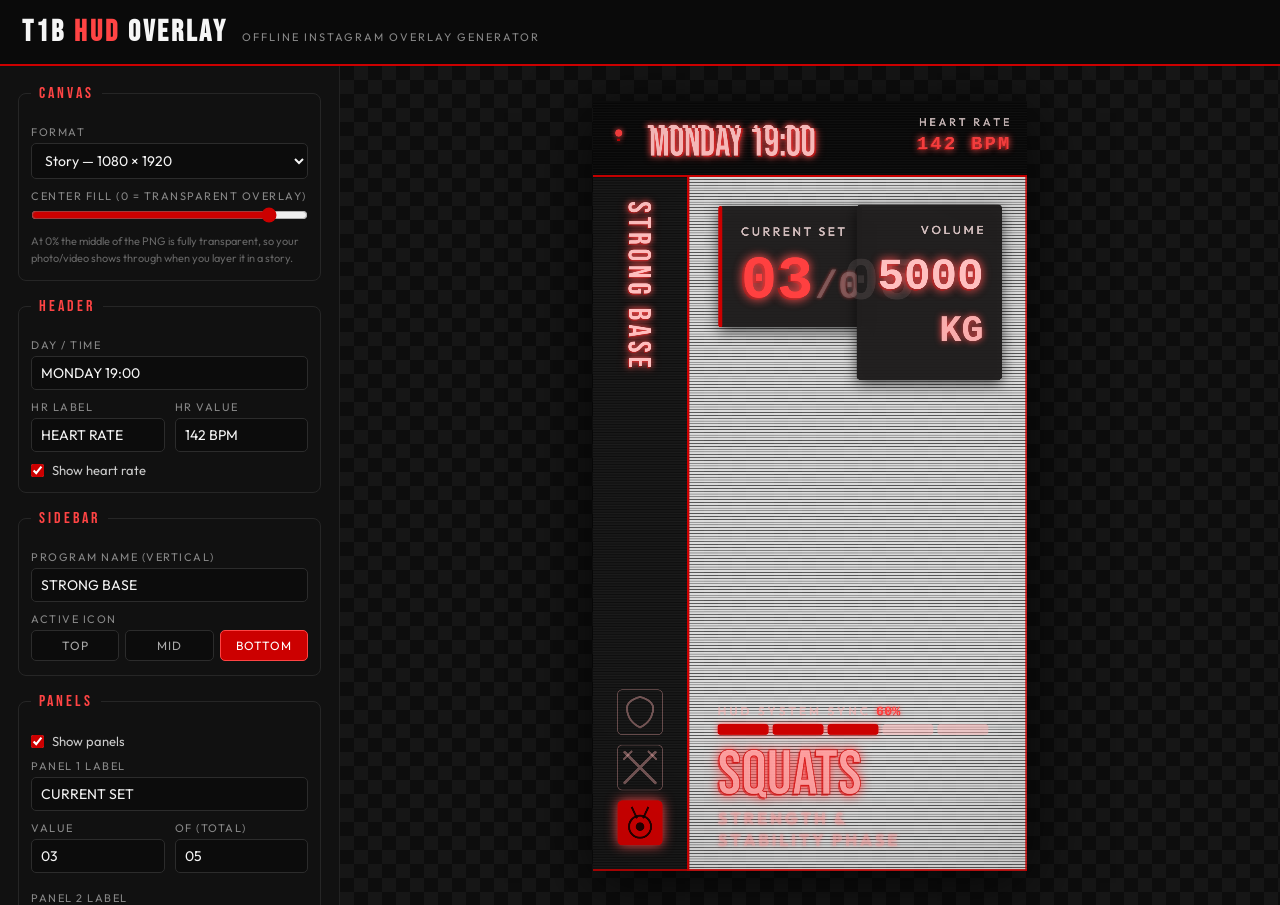
<file: t1b-hud-pwa/index.html>
<!DOCTYPE html>
<html lang="en">
<head>
<meta charset="UTF-8">
<meta name="viewport" content="width=device-width, initial-scale=1.0, viewport-fit=cover">
<title>T1B HUD Overlay Generator</title>
<meta name="apple-mobile-web-app-capable" content="yes">
<meta name="mobile-web-app-capable" content="yes">
<meta name="apple-mobile-web-app-status-bar-style" content="black-translucent">
<meta name="apple-mobile-web-app-title" content="T1B HUD">
<meta name="theme-color" content="#050505">
<link rel="apple-touch-icon" href="[data-uri]">
<link rel="manifest">
<style>
  @font-face {
    font-family: 'Bebas Neue';
    font-style: normal;
    font-weight: 400;
    src: url([data-uri]) format('woff2');
  }
  @font-face {
    font-family: 'Outfit';
    font-style: normal;
    font-weight: 100 900;
    src: url([data-uri]) format('woff2');
  }

  :root {
    --bg: #050505;
    --surface: #111;
    --surface2: #1c1c1c;
    --red: #CC0000;
    --glow: #FF4444;
    --white: #F5F5F5;
    --grey: #888;
  }
  * { box-sizing: border-box; margin: 0; padding: 0; }
  html { -webkit-text-size-adjust: 100%; }
  body {
    background: var(--bg);
    color: var(--white);
    font-family: 'Outfit', sans-serif;
    min-height: 100vh;
    min-height: 100dvh;
    display: flex;
    flex-direction: column;
    overscroll-behavior: none;
    -webkit-tap-highlight-color: transparent;
  }
  header.app {
    display: flex; align-items: baseline; gap: 14px;
    padding: 14px 22px; border-bottom: 2px solid var(--red);
    background: #0a0a0a;
    padding-top: calc(14px + env(safe-area-inset-top));
    padding-left: calc(22px + env(safe-area-inset-left));
  }
  header.app h1 {
    font-family: 'Bebas Neue', sans-serif;
    font-size: 30px; letter-spacing: 3px; color: var(--white);
  }
  header.app h1 span { color: var(--glow); }
  header.app small { color: var(--grey); letter-spacing: 2px; text-transform: uppercase; font-size: 11px; }

  .layout { display: flex; flex: 1; min-height: 0; }

  /* ---------- controls ---------- */
  .controls {
    width: 340px; min-width: 300px; overflow-y: auto;
    background: var(--surface); border-right: 1px solid #222;
    padding: 18px 18px 40px; max-height: calc(100vh - 61px);
    -webkit-overflow-scrolling: touch;
  }
  fieldset {
    border: 1px solid #262626; border-radius: 8px;
    padding: 12px 12px 14px; margin-bottom: 16px;
  }
  legend {
    font-family: 'Bebas Neue', sans-serif; letter-spacing: 3px;
    font-size: 16px; color: var(--glow); padding: 0 8px;
  }
  label.f { display: block; font-size: 11px; letter-spacing: 1.5px; text-transform: uppercase; color: var(--grey); margin: 10px 0 4px; }
  input[type=text], select {
    width: 100%; background: #0c0c0c; border: 1px solid #2c2c2c; border-radius: 5px;
    color: var(--white); padding: 7px 9px; font-family: 'Outfit', sans-serif; font-size: 14px;
  }
  input[type=text]:focus, select:focus { outline: none; border-color: var(--red); }
  .row { display: flex; gap: 10px; }
  .row > div { flex: 1; }
  input[type=range] { width: 100%; accent-color: var(--red); }
  input[type=color] { width: 46px; height: 32px; border: 1px solid #2c2c2c; border-radius: 5px; background: #0c0c0c; padding: 2px; cursor: pointer; }
  .swatches { display: flex; flex-wrap: wrap; gap: 8px; align-items: center; margin-top: 6px; }
  .swatch { width: 26px; height: 26px; border-radius: 5px; border: 1px solid #333; cursor: pointer; }
  .swatch:hover { border-color: #fff; }
  .check { display: flex; align-items: center; gap: 8px; margin-top: 10px; font-size: 13px; color: #ccc; }
  .check input { accent-color: var(--red); }
  .seg { display: flex; gap: 6px; margin-top: 4px; }
  .seg button {
    flex: 1; background: #0c0c0c; color: #aaa; border: 1px solid #2c2c2c; border-radius: 5px;
    padding: 7px 0; cursor: pointer; font-family: 'Outfit', sans-serif; font-size: 12px; letter-spacing: 1px;
  }
  .seg button.on { background: var(--red); color: #fff; border-color: var(--glow); }
  .btn {
    display: block; width: 100%; text-align: center; cursor: pointer;
    background: var(--red); color: #fff; border: none; border-radius: 6px;
    font-family: 'Bebas Neue', sans-serif; font-size: 22px; letter-spacing: 3px;
    padding: 12px 0; margin-top: 6px;
  }
  .btn:hover { background: #e50000; }
  .btn.ghost { background: transparent; border: 1px solid #333; color: #bbb; font-size: 16px; padding: 9px 0; }
  .btn.ghost:hover { border-color: var(--glow); color: #fff; }
  .hint { font-size: 11px; color: #666; margin-top: 6px; line-height: 1.5; }

  /* ---------- preview ---------- */
  .stage {
    flex: 1; display: flex; align-items: center; justify-content: center;
    padding: 24px; overflow: hidden;
    background:
      repeating-conic-gradient(#161616 0% 25%, #0d0d0d 0% 50%) 0 0 / 28px 28px;
  }
  #cv {
    max-height: calc(100vh - 130px); max-width: 100%;
    box-shadow: 0 12px 60px rgba(0,0,0,.8);
  }
  @media (max-width: 900px) {
    .layout { flex-direction: column; }
    /* live preview pinned to the top, controls scroll underneath */
    .stage {
      order: -1;
      position: sticky; top: 0; z-index: 10;
      height: 46vh; padding: 10px;
      border-bottom: 2px solid var(--red);
    }
    #cv { max-height: 100%; max-width: 100%; }
    .controls {
      width: 100%; max-height: none; border-right: none;
      padding-left: calc(18px + env(safe-area-inset-left));
      padding-right: calc(18px + env(safe-area-inset-right));
      padding-bottom: calc(48px + env(safe-area-inset-bottom));
    }
    /* 16px keeps iOS from auto-zooming when a field is focused */
    input[type=text], select { font-size: 16px; }
  }
</style>
</head>
<body>

<header class="app">
  <h1>T1B <span>HUD</span> OVERLAY</h1>
  <small>offline instagram overlay generator</small>
</header>

<div class="layout">
  <div class="controls">

    <fieldset>
      <legend>CANVAS</legend>
      <label class="f">Format</label>
      <select id="format">
        <option value="1920">Story — 1080 × 1920</option>
        <option value="1350">Portrait — 1080 × 1350</option>
        <option value="1080">Square — 1080 × 1080</option>
      </select>
      <label class="f">Center fill (0 = transparent overlay)</label>
      <input type="range" id="centerFill" min="0" max="100" value="88">
      <div class="hint">At 0% the middle of the PNG is fully transparent, so your photo/video shows through when you layer it in a story.</div>
    </fieldset>

    <fieldset>
      <legend>HEADER</legend>
      <label class="f">Day / time</label>
      <input type="text" id="day" value="MONDAY 19:00">
      <div class="row">
        <div>
          <label class="f">HR label</label>
          <input type="text" id="hrLabel" value="HEART RATE">
        </div>
        <div>
          <label class="f">HR value</label>
          <input type="text" id="hrValue" value="142 BPM">
        </div>
      </div>
      <div class="check"><input type="checkbox" id="showHr" checked><span>Show heart rate</span></div>
    </fieldset>

    <fieldset>
      <legend>SIDEBAR</legend>
      <label class="f">Program name (vertical)</label>
      <input type="text" id="program" value="STRONG BASE">
      <label class="f">Active icon</label>
      <div class="seg" id="iconSeg">
        <button data-i="0">TOP</button>
        <button data-i="1">MID</button>
        <button data-i="2" class="on">BOTTOM</button>
      </div>
    </fieldset>

    <fieldset>
      <legend>PANELS</legend>
      <div class="check"><input type="checkbox" id="showPanels" checked><span>Show panels</span></div>
      <div class="row">
        <div>
          <label class="f">Panel 1 label</label>
          <input type="text" id="p1Label" value="CURRENT SET">
        </div>
      </div>
      <div class="row">
        <div>
          <label class="f">Value</label>
          <input type="text" id="p1Value" value="03">
        </div>
        <div>
          <label class="f">Of (total)</label>
          <input type="text" id="p1Total" value="05">
        </div>
      </div>
      <div class="row" style="margin-top:8px">
        <div>
          <label class="f">Panel 2 label</label>
          <input type="text" id="p2Label" value="VOLUME">
        </div>
      </div>
      <div class="row">
        <div>
          <label class="f">Value</label>
          <input type="text" id="p2Value" value="5000">
        </div>
        <div>
          <label class="f">Unit</label>
          <input type="text" id="p2Unit" value="KG">
        </div>
      </div>
    </fieldset>

    <fieldset>
      <legend>FOOTER</legend>
      <div class="check"><input type="checkbox" id="showFooter" checked><span>Show footer</span></div>
      <div class="check"><input type="checkbox" id="showBar" checked><span>Show progress bar</span></div>
      <label class="f">Sync label</label>
      <input type="text" id="syncLabel" value="HUD SYSTEM SYNC">
      <label class="f">Progress — <span id="pctOut">60</span>%</label>
      <input type="range" id="pct" min="0" max="100" value="60">
      <label class="f">Exercise name</label>
      <input type="text" id="exercise" value="SQUATS">
      <label class="f">Subtitle line 1</label>
      <input type="text" id="sub1" value="STRENGTH &amp;">
      <label class="f">Subtitle line 2</label>
      <input type="text" id="sub2" value="STABILITY PHASE">
    </fieldset>

    <fieldset>
      <legend>CUSTOM TEXT</legend>
      <div class="check"><input type="checkbox" id="customShow"><span>Show custom text</span></div>
      <label class="f">Text</label>
      <input type="text" id="customText" value="YOUR TEXT">
      <label class="f">Scale — <span id="customScaleOut">120</span>px</label>
      <input type="range" id="customScale" min="24" max="320" value="120">
      <label class="f">X position — <span id="customXOut">50</span>%</label>
      <input type="range" id="customX" min="0" max="100" value="50">
      <label class="f">Y position — <span id="customYOut">50</span>%</label>
      <input type="range" id="customY" min="0" max="100" value="50">
    </fieldset>

    <fieldset>
      <legend>STYLE</legend>
      <label class="f">Accent color</label>
      <div class="swatches">
        <input type="color" id="accent" value="#cc0000">
        <div class="swatch" style="background:#cc0000" data-c="#cc0000" title="T1B Red"></div>
        <div class="swatch" style="background:#ff0000" data-c="#ff0000" title="Pure Red"></div>
        <div class="swatch" style="background:#990000" data-c="#990000" title="Deep Red"></div>
        <div class="swatch" style="background:#ff0044" data-c="#ff0044" title="Crimson"></div>
        <div class="swatch" style="background:#ff0099" data-c="#ff0099" title="Magenta"></div>
        <div class="swatch" style="background:#ff6600" data-c="#ff6600" title="Orange"></div>
        <div class="swatch" style="background:#ffcc00" data-c="#ffcc00" title="Yellow"></div>
        <div class="swatch" style="background:#00e53c" data-c="#00e53c" title="Green"></div>
        <div class="swatch" style="background:#00e5ff" data-c="#00e5ff" title="Cyan"></div>
        <div class="swatch" style="background:#0066ff" data-c="#0066ff" title="Blue"></div>
        <div class="swatch" style="background:#9500ff" data-c="#9500ff" title="Violet"></div>
      </div>
      <div class="check"><input type="checkbox" id="neon" checked><span>Neon text glow</span></div>
      <label class="f">Glow strength — <span id="neonGlowOut">100</span>%</label>
      <input type="range" id="neonGlow" min="0" max="200" value="100">
      <label class="f">Glitch intensity</label>
      <input type="range" id="glitch" min="0" max="100" value="45">
      <button class="btn ghost" id="reglitch" type="button">↻ RE-GLITCH</button>
    </fieldset>

    <button class="btn" id="download" type="button">⤓ DOWNLOAD PNG</button>
    <button class="btn ghost" id="reset" type="button" style="margin-top:10px">RESET ALL</button>
    <div class="hint">Everything runs locally in this file — no internet needed. Settings are remembered in this browser.</div>
  </div>

  <div class="stage">
    <canvas id="cv" width="1080" height="1920"></canvas>
  </div>
</div>

<script>
'use strict';

/* ============================== state ============================== */

const DEFAULTS = {
  format: '1920',
  centerFill: 88,
  day: 'MONDAY 19:00',
  hrLabel: 'HEART RATE',
  hrValue: '142 BPM',
  showHr: true,
  showPanels: true,
  showFooter: true,
  showBar: true,
  neon: true,
  neonGlow: 100,
  customShow: false,
  customText: 'YOUR TEXT',
  customScale: 120,
  customX: 50,
  customY: 50,
  program: 'STRONG BASE',
  activeIcon: 2,
  p1Label: 'CURRENT SET',
  p1Value: '03',
  p1Total: '05',
  p2Label: 'VOLUME',
  p2Value: '5000',
  p2Unit: 'KG',
  syncLabel: 'HUD SYSTEM SYNC',
  pct: 60,
  exercise: 'SQUATS',
  sub1: 'STRENGTH &',
  sub2: 'STABILITY PHASE',
  accent: '#cc0000',
  glitch: 45,
};

const LS_KEY = 't1b-hud-overlay-v1';
let S = loadState();
let glitchSlices = makeSlices();   // random horizontal slice offsets for the header

function loadState() {
  try {
    const raw = localStorage.getItem(LS_KEY);
    if (raw) return Object.assign({}, DEFAULTS, JSON.parse(raw));
  } catch (e) { /* private mode etc. */ }
  return Object.assign({}, DEFAULTS);
}
function saveState() {
  try { localStorage.setItem(LS_KEY, JSON.stringify(S)); } catch (e) {}
}
function makeSlices() {
  const n = 4 + Math.floor(Math.random() * 3);
  const arr = [];
  for (let i = 0; i < n; i++) {
    arr.push({ y: Math.random(), h: 0.06 + Math.random() * 0.16, dx: (Math.random() * 2 - 1) });
  }
  return arr;
}

/* ============================== color utils ============================== */

function hexToRgb(hex) {
  const m = hex.replace('#', '');
  return [parseInt(m.slice(0, 2), 16), parseInt(m.slice(2, 4), 16), parseInt(m.slice(4, 6), 16)];
}
function mix(rgb, target, t) {
  return rgb.map((c, i) => Math.round(c + (target[i] - c) * t));
}
function rgba(rgb, a) { return `rgba(${rgb[0]},${rgb[1]},${rgb[2]},${a})`; }

function palette() {
  const base = hexToRgb(S.accent);
  // boost() normalizes the accent to full brightness first, so the derived
  // glow/pale tones stay saturated in the accent's own hue instead of
  // drifting toward red/grey (the old math was tuned only for the T1B red)
  const boost = (rgb) => { const m = Math.max(rgb[0], rgb[1], rgb[2], 1); return rgb.map(c => Math.round(c * 255 / m)); };
  const hot = boost(base), WHT = [255, 255, 255];
  return {
    accent:  rgba(base, 1),                       // the picked color, as-is
    bright:  rgba(mix(hot, WHT, .25), 1),         // hot glow tone (~#FF4444 for T1B red)
    glowC:   rgba(mix(hot, WHT, .3), 1),
    pale:    rgba(mix(hot, WHT, .75), 1),         // pale tinted text
    paleDim: (a) => rgba(mix(hot, WHT, .7), a),
    accentA: (a) => rgba(base, a),
    brightA: (a) => rgba(mix(hot, WHT, .25), a),
  };
}

/* ============================== text helpers ============================== */

const cv = document.getElementById('cv');
const ctx = cv.getContext('2d');

/* ---- global neon control: every shadowBlur is scaled by NEON ----
   NEON = 0 turns the glow off entirely; 1 = normal; up to 2 = extra bloom.
   Done via a prototype hook so we don't touch the dozens of shadowBlur lines. */
let NEON = 1;
(function () {
  const d = Object.getOwnPropertyDescriptor(CanvasRenderingContext2D.prototype, 'shadowBlur');
  if (!d || !d.set) return;
  Object.defineProperty(CanvasRenderingContext2D.prototype, 'shadowBlur', {
    configurable: true,
    get() { return d.get.call(this); },
    set(v) { d.set.call(this, (v || 0) * NEON); },
  });
})();

function spacedText(c, text, x, y, spacing, align) {
  const chars = [...String(text)];
  const widths = chars.map(ch => c.measureText(ch).width);
  const total = widths.reduce((a, b) => a + b, 0) + spacing * Math.max(0, chars.length - 1);
  let cx = x;
  if (align === 'right') cx = x - total;
  else if (align === 'center') cx = x - total / 2;
  const prev = c.textAlign;
  c.textAlign = 'left';
  chars.forEach((ch, i) => { c.fillText(ch, cx, y); cx += widths[i] + spacing; });
  c.textAlign = prev;
  return total;
}

function fitFont(c, text, family, maxSize, maxWidth, weight) {
  let size = maxSize;
  while (size > 12) {
    c.font = `${weight || ''} ${size}px ${family}`.trim();
    if (c.measureText(text).width <= maxWidth) break;
    size -= 4;
  }
  return size;
}

/* ============================== renderer ============================== */

const TOP = 190;      // top bar height
const SIDE = 240;     // sidebar width
const EDGE = 6;       // accent border thickness

function render() {
  const W = 1080, H = parseInt(S.format, 10);
  if (cv.width !== W || cv.height !== H) { cv.width = W; cv.height = H; }
  const P = palette();
  NEON = S.neon ? S.neonGlow / 100 : 0;
  ctx.clearRect(0, 0, W, H);

  drawCenter(W, H, P);
  drawFrame(W, H, P);
  drawHeader(W, H, P);
  drawSidebar(W, H, P);
  if (S.showPanels) drawPanels(W, H, P);
  if (S.showFooter) drawFooter(W, H, P);
  drawCustomText(W, H, P);
  drawVignette(W, H);
}

/* ----- center stripes (the see-through zone) ----- */
function drawCenter(W, H, P) {
  const fill = S.centerFill / 100;
  if (fill <= 0) return;
  ctx.save();
  ctx.beginPath();
  ctx.rect(SIDE, TOP, W - SIDE, H - TOP);
  ctx.clip();
  // white scanline stripes: 5px stripe, 2px gap (gap dimmer -> reads as grey lines)
  for (let y = TOP; y < H; y += 7) {
    ctx.fillStyle = `rgba(247,247,247,${fill})`;
    ctx.fillRect(SIDE, y, W - SIDE, 5);
    ctx.fillStyle = `rgba(216,216,216,${fill * 0.4})`;
    ctx.fillRect(SIDE, y + 5, W - SIDE, 2);
  }
  ctx.restore();
}

/* ----- dark frame: top bar, sidebar, borders, CRT texture ----- */
function drawFrame(W, H, P) {
  // top bar
  ctx.fillStyle = '#0b0b0b';
  ctx.fillRect(0, 0, W, TOP);
  // sidebar
  ctx.fillStyle = '#161616';
  ctx.fillRect(0, TOP, SIDE, H - TOP);

  // CRT scanlines on the dark areas
  ctx.save();
  ctx.beginPath();
  ctx.rect(0, 0, W, TOP);
  ctx.rect(0, TOP, SIDE, H - TOP);
  ctx.clip();
  for (let y = 0; y < H; y += 4) {
    ctx.fillStyle = 'rgba(255,255,255,0.028)';
    ctx.fillRect(0, y, W, 1);
    ctx.fillStyle = 'rgba(0,0,0,0.35)';
    ctx.fillRect(0, y + 2, W, 1);
  }
  ctx.restore();

  // accent borders
  ctx.fillStyle = P.accent;
  ctx.fillRect(0, TOP - EDGE, W, EDGE);            // under top bar
  ctx.fillRect(SIDE - EDGE, TOP, EDGE, H - TOP);   // sidebar right edge
  ctx.fillStyle = P.accentA(0.85);
  ctx.fillRect(W - 4, TOP, 4, H - TOP);            // right screen edge
  ctx.fillRect(0, H - 5, W, 5);                    // bottom edge
}

/* ----- header: glitch day text + heart rate ----- */
function drawHeader(W, H, P) {
  // small status dot / bolt left of the day
  ctx.save();
  ctx.shadowColor = P.glowC;
  ctx.shadowBlur = 14;
  ctx.fillStyle = P.bright;
  ctx.beginPath();
  ctx.arc(64, TOP * 0.42, 9, 0, Math.PI * 2);
  ctx.fill();
  ctx.fillStyle = P.accentA(0.9);
  ctx.fillRect(60, TOP * 0.42 + 14, 8, 6);
  ctx.restore();

  // glitched day text drawn on an offscreen canvas
  const text = S.day || '';
  const fSize = 108;
  const off = document.createElement('canvas');
  const pad = 40;
  const oc = off.getContext('2d');
  oc.font = `${fSize}px "Bebas Neue", Impact, sans-serif`;
  const tw = oc.measureText(text).width * 0.86 + pad * 2;
  off.width = Math.max(10, Math.ceil(tw));
  off.height = fSize + pad * 2;
  oc.setTransform(0.86, 0, 0, 1, pad, 0);   // condensed
  oc.font = `${fSize}px "Bebas Neue", Impact, sans-serif`;
  oc.textBaseline = 'alphabetic';
  // ghost copy in accent
  oc.shadowColor = P.glowC;
  oc.shadowBlur = 22;
  oc.fillStyle = P.accentA(0.65);
  oc.fillText(text, 5, pad + fSize * 0.82 + 3);
  // main copy, pale with glow
  oc.shadowBlur = 16;
  oc.fillStyle = P.pale;
  oc.fillText(text, 0, pad + fSize * 0.82);
  oc.setTransform(1, 0, 0, 1, 0, 0);

  // blit with glitch slices — displaced on a separate layer so we never
  // punch transparent holes into what's already drawn on the main canvas
  const dx0 = 100, dy0 = TOP * 0.5 - off.height / 2 + 6;
  const amp = (S.glitch / 100) * 26;
  const comp = document.createElement('canvas');
  comp.width = off.width;
  comp.height = off.height;
  const cc = comp.getContext('2d');
  cc.drawImage(off, 0, 0);
  if (amp > 0.5) {
    for (const s of glitchSlices) {
      const sy = Math.floor(s.y * off.height);
      const sh = Math.max(2, Math.floor(s.h * off.height));
      const shift = Math.round(s.dx * amp);
      cc.clearRect(0, sy, off.width, sh);
      cc.drawImage(off, 0, sy, off.width, sh, shift, sy, off.width, sh);
    }
  }
  ctx.drawImage(comp, dx0, dy0);

  // heart rate block, right-aligned
  if (S.showHr) {
    ctx.save();
    ctx.textBaseline = 'alphabetic';
    ctx.font = '600 27px "Outfit", sans-serif';
    ctx.fillStyle = 'rgba(235,215,215,0.85)';
    spacedText(ctx, S.hrLabel, W - 44, 62, 7, 'right');
    ctx.font = '700 46px Consolas, "Courier New", monospace';
    // ghost then main
    ctx.shadowColor = P.glowC;
    ctx.shadowBlur = 18;
    ctx.fillStyle = P.accentA(0.5);
    spacedText(ctx, S.hrValue, W - 48, 122, 6, 'right');
    ctx.fillStyle = P.bright;
    spacedText(ctx, S.hrValue, W - 44, 120, 6, 'right');
    ctx.restore();
  }
}

/* ----- sidebar: vertical program name + icon stack ----- */
function drawSidebar(W, H, P) {
  const text = S.program || '';
  ctx.save();
  ctx.translate(SIDE * 0.47, TOP + 60);
  ctx.rotate(Math.PI / 2);   // reads top-to-bottom
  ctx.font = '78px "Bebas Neue", Impact, sans-serif';
  ctx.textBaseline = 'alphabetic';
  ctx.shadowColor = P.glowC;
  ctx.shadowBlur = 24;
  ctx.fillStyle = P.accentA(0.5);
  spacedText(ctx, text, 3, 26, 10, 'left');
  ctx.shadowBlur = 16;
  ctx.fillStyle = P.pale;
  spacedText(ctx, text, 0, 24, 10, 'left');
  ctx.restore();

  // icon stack (bottom of the sidebar)
  const size = 112, gap = 26;
  const x = (SIDE - EDGE - size) / 2;
  const icons = [drawShieldIcon, drawCrossIcon, drawMedalIcon];
  for (let i = 0; i < 3; i++) {
    const y = H - 64 - size - (2 - i) * (size + gap);
    const active = i === S.activeIcon;
    ctx.save();
    if (active) {
      ctx.shadowColor = P.glowC;
      ctx.shadowBlur = 30;
      ctx.fillStyle = P.accent;
      roundRect(ctx, x, y, size, size, 12);
      ctx.fill();
      ctx.shadowBlur = 0;
      ctx.fillStyle = 'rgba(20,0,0,0.9)';
      ctx.strokeStyle = 'rgba(20,0,0,0.9)';
    } else {
      ctx.strokeStyle = P.paleDim(0.35);
      ctx.lineWidth = 2;
      roundRect(ctx, x, y, size, size, 12);
      ctx.stroke();
      ctx.fillStyle = P.paleDim(0.4);
      ctx.strokeStyle = P.paleDim(0.4);
    }
    icons[i](ctx, x + size / 2, y + size / 2, size * 0.34);
    ctx.restore();
  }
}

function roundRect(c, x, y, w, h, r) {
  c.beginPath();
  c.moveTo(x + r, y);
  c.arcTo(x + w, y, x + w, y + h, r);
  c.arcTo(x + w, y + h, x, y + h, r);
  c.arcTo(x, y + h, x, y, r);
  c.arcTo(x, y, x + w, y, r);
  c.closePath();
}

function drawShieldIcon(c, cx, cy, r) {
  c.beginPath();
  c.moveTo(cx, cy - r);
  c.quadraticCurveTo(cx + r * 0.9, cy - r * 0.75, cx + r * 0.85, cy - r * 0.2);
  c.quadraticCurveTo(cx + r * 0.8, cy + r * 0.6, cx, cy + r);
  c.quadraticCurveTo(cx - r * 0.8, cy + r * 0.6, cx - r * 0.85, cy - r * 0.2);
  c.quadraticCurveTo(cx - r * 0.9, cy - r * 0.75, cx, cy - r);
  c.closePath();
  c.lineWidth = 5;
  c.stroke();
}
function drawCrossIcon(c, cx, cy, r) {
  c.lineWidth = 7;
  c.lineCap = 'round';
  c.beginPath();
  c.moveTo(cx - r, cy - r); c.lineTo(cx + r, cy + r);
  c.moveTo(cx + r, cy - r); c.lineTo(cx - r, cy + r);
  c.stroke();
  // hilts
  c.lineWidth = 5;
  c.beginPath();
  c.moveTo(cx - r * 0.55, cy - r * 1.05); c.lineTo(cx - r * 1.05, cy - r * 0.55);
  c.moveTo(cx + r * 0.55, cy - r * 1.05); c.lineTo(cx + r * 1.05, cy - r * 0.55);
  c.stroke();
}
function drawMedalIcon(c, cx, cy, r) {
  c.lineWidth = 5;
  c.beginPath();
  c.arc(cx, cy + r * 0.25, r * 0.72, 0, Math.PI * 2);
  c.stroke();
  c.beginPath();
  c.moveTo(cx - r * 0.55, cy - r * 1.05); c.lineTo(cx - r * 0.2, cy - r * 0.3);
  c.moveTo(cx + r * 0.55, cy - r * 1.05); c.lineTo(cx + r * 0.2, cy - r * 0.3);
  c.stroke();
  c.beginPath();
  c.arc(cx, cy + r * 0.25, r * 0.28, 0, Math.PI * 2);
  c.fill();
}

/* ----- stat panels ----- */
function drawPanels(W, H, P) {
  const p1 = { x: 312, y: 262, w: 358, h: 302 };
  const p2 = { x: 656, y: 258, w: 362, h: 438 };

  // panel 1 (drawn first, panel 2 overlaps it)
  panelBase(p1, P, true);
  ctx.save();
  ctx.font = '600 30px "Outfit", sans-serif';
  ctx.fillStyle = 'rgba(228,205,205,0.9)';
  spacedText(ctx, S.p1Label, p1.x + 56, p1.y + 74, 6, 'left');
  // big value in accent + ghost
  ctx.textBaseline = 'alphabetic';
  ctx.font = '800 150px Consolas, "Courier New", monospace';
  ctx.shadowColor = P.glowC;
  ctx.shadowBlur = 26;
  ctx.fillStyle = P.accentA(0.45);
  ctx.fillText(S.p1Value, p1.x + 50, p1.y + 232);
  ctx.fillStyle = P.bright;
  ctx.fillText(S.p1Value, p1.x + 56, p1.y + 228);
  const vw = ctx.measureText(S.p1Value).width;
  ctx.shadowBlur = 8;
  ctx.font = '800 96px Consolas, "Courier New", monospace';
  ctx.fillStyle = 'rgba(140,120,120,0.55)';
  ctx.fillText('/' + S.p1Total, p1.x + 60 + vw, p1.y + 228);
  ctx.restore();

  // panel 2
  panelBase(p2, P, false);
  // ghost of panel 1's "/total" bleeding through panel 2 (as in the reference)
  ctx.save();
  ctx.font = '800 150px Consolas, "Courier New", monospace';
  ctx.fillStyle = 'rgba(200,180,180,0.14)';
  ctx.fillText(S.p1Total, p1.x + 130 + vw, p1.y + 232);
  ctx.restore();
  ctx.save();
  ctx.font = '600 30px "Outfit", sans-serif';
  ctx.fillStyle = 'rgba(228,205,205,0.9)';
  spacedText(ctx, S.p2Label, p2.x + p2.w - 46, p2.y + 74, 6, 'right');
  ctx.textBaseline = 'alphabetic';
  ctx.shadowColor = P.glowC;
  const size = fitFont(ctx, S.p2Value, 'Consolas, "Courier New", monospace', 118, p2.w - 90, '800');
  ctx.font = `800 ${size}px Consolas, "Courier New", monospace`;
  ctx.shadowBlur = 24;
  ctx.fillStyle = P.accentA(0.4);
  ctx.textAlign = 'right';
  ctx.fillText(S.p2Value, p2.x + p2.w - 50, p2.y + 214);
  ctx.fillStyle = P.pale;
  ctx.fillText(S.p2Value, p2.x + p2.w - 46, p2.y + 210);
  ctx.font = '800 92px Consolas, "Courier New", monospace';
  ctx.shadowBlur = 18;
  ctx.fillStyle = P.paleDim(0.95);
  ctx.fillText(S.p2Unit, p2.x + p2.w - 46, p2.y + 340);
  ctx.restore();
}

function panelBase(p, P, leftBar) {
  ctx.save();
  ctx.shadowColor = 'rgba(0,0,0,0.65)';
  ctx.shadowBlur = 34;
  ctx.shadowOffsetY = 10;
  ctx.fillStyle = 'rgba(33,30,30,0.97)';
  roundRect(ctx, p.x, p.y, p.w, p.h, 10);
  ctx.fill();
  ctx.restore();
  if (leftBar) {
    ctx.fillStyle = P.accent;
    roundRect(ctx, p.x, p.y, 10, p.h, 5);
    ctx.fill();
  }
}

/* ----- footer: sync bar + exercise title ----- */
function drawFooter(W, H, P) {
  const x0 = SIDE + 70, x1 = W - 96;
  const barY = H - 366, barH = 26;

  ctx.save();
  ctx.textBaseline = 'alphabetic';

  if (S.showBar) {
  // sync label (faded)
  ctx.font = '700 30px "Outfit", sans-serif';
  ctx.fillStyle = P.paleDim(0.55);
  spacedText(ctx, S.syncLabel, x0, barY - 22, 7, 'left');

  // percent label above the bar, at the fill position
  const segs = 5, gap = 10;
  const segW = (x1 - x0 - gap * (segs - 1)) / segs;
  const fillFrac = Math.max(0, Math.min(1, S.pct / 100));
  const fillX = x0 + fillFrac * (x1 - x0);
  ctx.font = '700 34px Consolas, "Courier New", monospace';
  ctx.shadowColor = P.glowC;
  ctx.shadowBlur = 12;
  ctx.fillStyle = P.bright;
  ctx.textAlign = 'center';
  ctx.fillText(S.pct + '%', Math.max(x0 + 40, Math.min(x1 - 20, fillX + 20)), barY - 22);
  ctx.textAlign = 'left';
  ctx.shadowBlur = 0;

  // segmented bar
  for (let i = 0; i < segs; i++) {
    const sx = x0 + i * (segW + gap);
    const segStart = (sx - x0) / (x1 - x0);
    const segEnd = (sx + segW - x0) / (x1 - x0);
    // unfilled base
    ctx.fillStyle = P.paleDim(0.5);
    roundRect(ctx, sx, barY, segW, barH, 6);
    ctx.fill();
    if (fillFrac > segStart) {
      const f = Math.min(1, (fillFrac - segStart) / (segEnd - segStart));
      ctx.save();
      ctx.shadowColor = P.glowC;
      ctx.shadowBlur = 16;
      ctx.fillStyle = P.accent;
      roundRect(ctx, sx, barY, segW * f, barH, 6);
      ctx.fill();
      ctx.restore();
    }
  }
  } // end showBar

  // exercise title — big layered display text
  const title = S.exercise || '';
  const tSize = fitFont(ctx, title, '"Bebas Neue", Impact, sans-serif', 158, x1 - x0, '');
  ctx.font = `${tSize}px "Bebas Neue", Impact, sans-serif`;
  const ty = barY + 44 + tSize * 0.82;
  ctx.shadowColor = P.glowC;
  ctx.shadowBlur = 34;
  ctx.fillStyle = P.accentA(0.55);
  ctx.fillText(title, x0 - 4, ty + 4);
  ctx.shadowBlur = 22;
  ctx.fillStyle = P.paleDim(0.9);
  ctx.fillText(title, x0, ty);
  ctx.lineWidth = 2.5;
  ctx.strokeStyle = P.accentA(0.65);
  ctx.strokeText(title, x0, ty);

  // subtitle lines
  ctx.shadowBlur = 10;
  ctx.font = '800 42px "Outfit", sans-serif';
  ctx.fillStyle = P.paleDim(0.38);
  spacedText(ctx, S.sub1, x0, ty + 76, 6, 'left');
  spacedText(ctx, S.sub2, x0, ty + 130, 6, 'left');
  ctx.restore();
}

/* ----- free-floating custom text layer ----- */
function drawCustomText(W, H, P) {
  if (!S.customShow || !S.customText) return;
  ctx.save();
  ctx.textBaseline = 'alphabetic';
  ctx.textAlign = 'center';
  ctx.font = `${S.customScale}px "Bebas Neue", Impact, sans-serif`;
  const x = W * S.customX / 100, y = H * S.customY / 100;
  ctx.shadowColor = P.glowC;
  ctx.shadowBlur = 30;
  ctx.fillStyle = P.accentA(0.55);
  ctx.fillText(S.customText, x - 3, y + 3);
  ctx.shadowBlur = 20;
  ctx.fillStyle = P.paleDim(0.92);
  ctx.fillText(S.customText, x, y);
  ctx.lineWidth = 2;
  ctx.strokeStyle = P.accentA(0.65);
  ctx.strokeText(S.customText, x, y);
  ctx.restore();
}

/* ----- subtle CRT vignette over everything ----- */
function drawVignette(W, H) {
  const g = ctx.createRadialGradient(W / 2, H / 2, H * 0.35, W / 2, H / 2, H * 0.75);
  g.addColorStop(0, 'rgba(0,0,0,0)');
  g.addColorStop(1, 'rgba(0,0,0,0.14)');
  ctx.save();
  ctx.globalCompositeOperation = 'multiply';
  ctx.fillStyle = g;
  ctx.fillRect(0, 0, W, H);
  ctx.restore();
}

/* ============================== wiring ============================== */

const el = id => document.getElementById(id);
const textFields = ['day', 'hrLabel', 'hrValue', 'program', 'p1Label', 'p1Value', 'p1Total',
  'p2Label', 'p2Value', 'p2Unit', 'syncLabel', 'exercise', 'sub1', 'sub2', 'customText'];

function syncControlsFromState() {
  el('format').value = S.format;
  el('centerFill').value = S.centerFill;
  textFields.forEach(f => { el(f).value = S[f]; });
  el('showHr').checked = S.showHr;
  el('showPanels').checked = S.showPanels;
  el('showFooter').checked = S.showFooter;
  el('showBar').checked = S.showBar;
  el('customShow').checked = S.customShow;
  [['customScale', 'customScaleOut'], ['customX', 'customXOut'], ['customY', 'customYOut']].forEach(([f, out]) => {
    el(f).value = S[f];
    el(out).textContent = S[f];
  });
  el('pct').value = S.pct;
  el('pctOut').textContent = S.pct;
  el('accent').value = S.accent;
  el('glitch').value = S.glitch;
  el('neon').checked = S.neon;
  el('neonGlow').value = S.neonGlow;
  el('neonGlowOut').textContent = S.neonGlow;
  document.querySelectorAll('#iconSeg button').forEach(b =>
    b.classList.toggle('on', +b.dataset.i === S.activeIcon));
}

function update() { saveState(); render(); }

textFields.forEach(f => el(f).addEventListener('input', e => { S[f] = e.target.value; update(); }));
el('format').addEventListener('change', e => { S.format = e.target.value; update(); });
el('centerFill').addEventListener('input', e => { S.centerFill = +e.target.value; update(); });
el('showHr').addEventListener('change', e => { S.showHr = e.target.checked; update(); });
el('showPanels').addEventListener('change', e => { S.showPanels = e.target.checked; update(); });
el('showFooter').addEventListener('change', e => { S.showFooter = e.target.checked; update(); });
el('showBar').addEventListener('change', e => { S.showBar = e.target.checked; update(); });
el('customShow').addEventListener('change', e => { S.customShow = e.target.checked; update(); });
[['customScale', 'customScaleOut'], ['customX', 'customXOut'], ['customY', 'customYOut']].forEach(([f, out]) =>
  el(f).addEventListener('input', e => { S[f] = +e.target.value; el(out).textContent = S[f]; update(); }));
el('pct').addEventListener('input', e => { S.pct = +e.target.value; el('pctOut').textContent = S.pct; update(); });
el('accent').addEventListener('input', e => { S.accent = e.target.value; update(); });
el('glitch').addEventListener('input', e => { S.glitch = +e.target.value; update(); });
el('neon').addEventListener('change', e => { S.neon = e.target.checked; update(); });
el('neonGlow').addEventListener('input', e => { S.neonGlow = +e.target.value; el('neonGlowOut').textContent = S.neonGlow; update(); });
document.querySelectorAll('.swatch').forEach(sw =>
  sw.addEventListener('click', () => { S.accent = sw.dataset.c; el('accent').value = sw.dataset.c; update(); }));
document.querySelectorAll('#iconSeg button').forEach(b =>
  b.addEventListener('click', () => {
    S.activeIcon = +b.dataset.i;
    document.querySelectorAll('#iconSeg button').forEach(x => x.classList.toggle('on', x === b));
    update();
  }));
el('reglitch').addEventListener('click', () => { glitchSlices = makeSlices(); render(); });
el('reset').addEventListener('click', () => {
  S = Object.assign({}, DEFAULTS);
  glitchSlices = makeSlices();
  syncControlsFromState();
  update();
});

/* build a File synchronously so iOS keeps the tap's "user activation" alive
   long enough to open the share sheet (an async toBlob would lose it) */
function canvasToFile(name) {
  const dataUrl = cv.toDataURL('image/png');
  const bin = atob(dataUrl.split(',')[1]);
  const arr = new Uint8Array(bin.length);
  for (let i = 0; i < bin.length; i++) arr[i] = bin.charCodeAt(i);
  return new File([arr], name, { type: 'image/png' });
}

const IS_MOBILE = window.matchMedia('(hover: none) and (pointer: coarse)').matches;

async function exportPng(name) {
  render();
  const file = canvasToFile(name);
  // On phones, the native share sheet lets the user "Save Image" to Photos —
  // iOS Safari ignores the <a download> attribute, so this is the reliable path.
  if (IS_MOBILE && navigator.canShare && navigator.canShare({ files: [file] })) {
    try { await navigator.share({ files: [file] }); return; }
    catch (e) { if (e && e.name === 'AbortError') return; /* else fall through */ }
  }
  const url = URL.createObjectURL(file);
  const a = document.createElement('a');
  if ('download' in a) {
    a.href = url; a.download = name;
    document.body.appendChild(a); a.click(); a.remove();
  } else {
    window.open(url, '_blank');   // last resort: open so user can long-press → save
  }
  setTimeout(() => URL.revokeObjectURL(url), 5000);
}

el('download').addEventListener('click', () => {
  const safe = s => String(s).toLowerCase().replace(/[^a-z0-9]+/g, '-').replace(/^-+|-+$/g, '') || 'overlay';
  exportPng(`t1b-overlay-${safe(S.exercise)}-${safe(S.day)}.png`);
});
if (IS_MOBILE) el('download').textContent = '⤓ SAVE / SHARE PNG';

/* register an inline web-app manifest so the file installs to the home screen */
(function setupPwa() {
  const icon = document.querySelector('link[rel="apple-touch-icon"]').href;
  const manifest = {
    name: 'T1B HUD Overlay', short_name: 'T1B HUD',
    display: 'standalone', orientation: 'portrait',
    background_color: '#050505', theme_color: '#050505', start_url: '.',
    icons: [{ src: icon, sizes: '180x180', type: 'image/png', purpose: 'any' }],
  };
  const link = document.querySelector('link[rel="manifest"]');
  if (link) link.href = URL.createObjectURL(new Blob([JSON.stringify(manifest)], { type: 'application/json' }));
})();

/* first paint: wait for the embedded fonts so canvas text uses them */
syncControlsFromState();
render();  // immediate paint with fallback fonts
if (document.fonts && document.fonts.ready) {
  Promise.all([
    document.fonts.load('100px "Bebas Neue"'),
    document.fonts.load('700 30px "Outfit"'),
  ]).then(render).catch(render);
  document.fonts.ready.then(render);
}
</script>

<script>
if ("serviceWorker" in navigator) {
  window.addEventListener("load", function () {
    navigator.serviceWorker.register("sw.js").catch(function () {});
  });
}
</script>
</body>
</html>
</file>
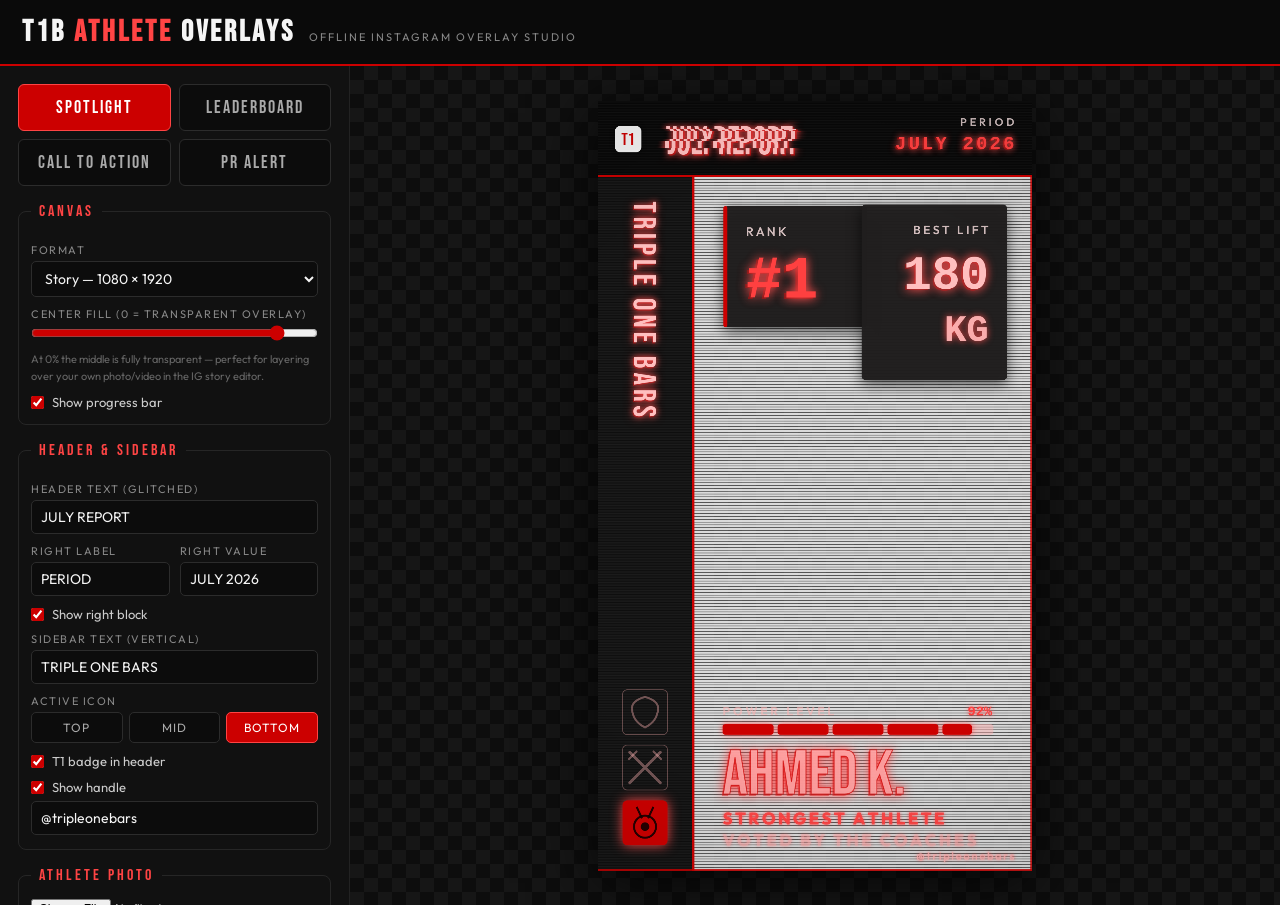
<file: t1b-athlete-overlay-studio.html>
<!DOCTYPE html>
<html lang="en">
<head>
<meta charset="UTF-8">
<meta name="viewport" content="width=device-width, initial-scale=1.0, viewport-fit=cover">
<title>T1B Athlete Overlay Studio</title>
<meta name="apple-mobile-web-app-capable" content="yes">
<meta name="mobile-web-app-capable" content="yes">
<meta name="apple-mobile-web-app-status-bar-style" content="black-translucent">
<meta name="apple-mobile-web-app-title" content="T1B Athlete">
<meta name="theme-color" content="#050505">
<link rel="apple-touch-icon" href="[data-uri]">
<link rel="manifest">
<style>
  @font-face {
    font-family: 'Bebas Neue';
    font-style: normal;
    font-weight: 400;
    src: url([data-uri]) format('woff2');
  }
  @font-face {
    font-family: 'Outfit';
    font-style: normal;
    font-weight: 100 900;
    src: url([data-uri]) format('woff2');
  }

  :root {
    --bg: #050505;
    --surface: #111;
    --red: #CC0000;
    --glow: #FF4444;
    --white: #F5F5F5;
    --grey: #888;
  }
  * { box-sizing: border-box; margin: 0; padding: 0; }
  html { -webkit-text-size-adjust: 100%; }
  body {
    background: var(--bg); color: var(--white);
    font-family: 'Outfit', sans-serif;
    min-height: 100vh; min-height: 100dvh; display: flex; flex-direction: column;
    overscroll-behavior: none; -webkit-tap-highlight-color: transparent;
  }
  header.app {
    display: flex; align-items: baseline; gap: 14px;
    padding: 14px 22px; border-bottom: 2px solid var(--red); background: #0a0a0a;
    padding-top: calc(14px + env(safe-area-inset-top));
    padding-left: calc(22px + env(safe-area-inset-left));
  }
  header.app h1 { font-family: 'Bebas Neue', sans-serif; font-size: 30px; letter-spacing: 3px; }
  header.app h1 span { color: var(--glow); }
  header.app small { color: var(--grey); letter-spacing: 2px; text-transform: uppercase; font-size: 11px; }

  .layout { display: flex; flex: 1; min-height: 0; }
  .controls {
    width: 350px; min-width: 310px; overflow-y: auto;
    background: var(--surface); border-right: 1px solid #222;
    padding: 18px 18px 40px; max-height: calc(100vh - 61px);
    -webkit-overflow-scrolling: touch;
  }
  fieldset { border: 1px solid #262626; border-radius: 8px; padding: 12px 12px 14px; margin-bottom: 16px; }
  legend { font-family: 'Bebas Neue', sans-serif; letter-spacing: 3px; font-size: 16px; color: var(--glow); padding: 0 8px; }
  label.f { display: block; font-size: 11px; letter-spacing: 1.5px; text-transform: uppercase; color: var(--grey); margin: 10px 0 4px; }
  input[type=text], select {
    width: 100%; background: #0c0c0c; border: 1px solid #2c2c2c; border-radius: 5px;
    color: var(--white); padding: 7px 9px; font-family: 'Outfit', sans-serif; font-size: 14px;
  }
  input[type=text]:focus, select:focus { outline: none; border-color: var(--red); }
  .row { display: flex; gap: 10px; }
  .row > div { flex: 1; }
  input[type=range] { width: 100%; accent-color: var(--red); }
  input[type=color] { width: 46px; height: 32px; border: 1px solid #2c2c2c; border-radius: 5px; background: #0c0c0c; padding: 2px; cursor: pointer; }
  .swatches { display: flex; flex-wrap: wrap; gap: 8px; align-items: center; margin-top: 6px; }
  .swatch { width: 26px; height: 26px; border-radius: 5px; border: 1px solid #333; cursor: pointer; }
  .swatch:hover { border-color: #fff; }
  .check { display: flex; align-items: center; gap: 8px; margin-top: 10px; font-size: 13px; color: #ccc; }
  .check input { accent-color: var(--red); }
  .seg { display: flex; gap: 6px; margin-top: 4px; flex-wrap: wrap; }
  .seg button {
    flex: 1; min-width: 60px; background: #0c0c0c; color: #aaa; border: 1px solid #2c2c2c; border-radius: 5px;
    padding: 7px 4px; cursor: pointer; font-family: 'Outfit', sans-serif; font-size: 12px; letter-spacing: 1px;
  }
  .seg button.on { background: var(--red); color: #fff; border-color: var(--glow); }
  .btn {
    display: block; width: 100%; text-align: center; cursor: pointer;
    background: var(--red); color: #fff; border: none; border-radius: 6px;
    font-family: 'Bebas Neue', sans-serif; font-size: 22px; letter-spacing: 3px;
    padding: 12px 0; margin-top: 6px;
  }
  .btn:hover { background: #e50000; }
  .btn.ghost { background: transparent; border: 1px solid #333; color: #bbb; font-size: 16px; padding: 9px 0; }
  .btn.ghost:hover { border-color: var(--glow); color: #fff; }
  .hint { font-size: 11px; color: #666; margin-top: 6px; line-height: 1.5; }
  .tpl-tabs { display: grid; grid-template-columns: 1fr 1fr; gap: 8px; margin-bottom: 16px; }
  .tpl-tabs button {
    background: #0c0c0c; color: #aaa; border: 1px solid #2c2c2c; border-radius: 6px;
    font-family: 'Bebas Neue', sans-serif; font-size: 18px; letter-spacing: 2px;
    padding: 12px 4px; cursor: pointer;
  }
  .tpl-tabs button.on { background: var(--red); color: #fff; border-color: var(--glow); }

  /* per-template control visibility */
  .only { display: none; }
  body[data-template="spotlight"]   .only.spotlight,
  body[data-template="leaderboard"] .only.leaderboard,
  body[data-template="cta"]         .only.cta,
  body[data-template="pr"]          .only.pr { display: block; }

  .stage {
    flex: 1; display: flex; align-items: center; justify-content: center;
    padding: 24px; overflow: hidden;
    background: repeating-conic-gradient(#161616 0% 25%, #0d0d0d 0% 50%) 0 0 / 28px 28px;
  }
  #cv { max-height: calc(100vh - 130px); max-width: 100%; box-shadow: 0 12px 60px rgba(0,0,0,.8); }
  @media (max-width: 900px) {
    .layout { flex-direction: column; }
    /* live preview pinned to the top, controls scroll underneath */
    .stage {
      order: -1;
      position: sticky; top: 0; z-index: 10;
      height: 46vh; padding: 10px;
      border-bottom: 2px solid var(--red);
    }
    #cv { max-height: 100%; max-width: 100%; }
    .controls {
      width: 100%; max-height: none; border-right: none;
      padding-left: calc(18px + env(safe-area-inset-left));
      padding-right: calc(18px + env(safe-area-inset-right));
      padding-bottom: calc(48px + env(safe-area-inset-bottom));
    }
    /* 16px keeps iOS from auto-zooming when a field is focused */
    input[type=text], select { font-size: 16px; }
  }
</style>
</head>
<body data-template="spotlight">

<header class="app">
  <h1>T1B <span>ATHLETE</span> OVERLAYS</h1>
  <small>offline instagram overlay studio</small>
</header>

<div class="layout">
  <div class="controls">

    <div class="tpl-tabs" id="tplTabs">
      <button data-t="spotlight" class="on">SPOTLIGHT</button>
      <button data-t="leaderboard">LEADERBOARD</button>
      <button data-t="cta">CALL TO ACTION</button>
      <button data-t="pr">PR ALERT</button>
    </div>

    <fieldset>
      <legend>CANVAS</legend>
      <label class="f">Format</label>
      <select id="format">
        <option value="1920">Story — 1080 × 1920</option>
        <option value="1350">Portrait — 1080 × 1350</option>
        <option value="1080">Square — 1080 × 1080</option>
      </select>
      <label class="f">Center fill (0 = transparent overlay)</label>
      <input type="range" id="centerFill" min="0" max="100" value="88">
      <div class="hint">At 0% the middle is fully transparent — perfect for layering over your own photo/video in the IG story editor.</div>
      <div class="check"><input type="checkbox" id="showBar" checked><span>Show progress bar</span></div>
    </fieldset>

    <fieldset>
      <legend>HEADER &amp; SIDEBAR</legend>
      <label class="f">Header text (glitched)</label>
      <input type="text" id="headerLeft" value="JULY REPORT">
      <div class="row">
        <div>
          <label class="f">Right label</label>
          <input type="text" id="hdrLabel" value="PERIOD">
        </div>
        <div>
          <label class="f">Right value</label>
          <input type="text" id="hdrValue" value="JULY 2026">
        </div>
      </div>
      <div class="check"><input type="checkbox" id="showHdr" checked><span>Show right block</span></div>
      <label class="f">Sidebar text (vertical)</label>
      <input type="text" id="program" value="TRIPLE ONE BARS">
      <label class="f">Active icon</label>
      <div class="seg" id="iconSeg">
        <button data-i="0">TOP</button>
        <button data-i="1">MID</button>
        <button data-i="2" class="on">BOTTOM</button>
      </div>
      <div class="check"><input type="checkbox" id="t1badge" checked><span>T1 badge in header</span></div>
      <div class="check"><input type="checkbox" id="showHandle" checked><span>Show handle</span></div>
      <input type="text" id="handle" value="@tripleonebars" style="margin-top:6px">
    </fieldset>

    <!-- ============ SPOTLIGHT ============ -->
    <div class="only spotlight">
      <fieldset>
        <legend>ATHLETE PHOTO</legend>
        <input type="file" id="photoFile" accept="image/*" style="color:#aaa;font-size:12px;width:100%">
        <label class="f">Zoom</label>
        <input type="range" id="photoZoom" min="100" max="250" value="100">
        <label class="f">Vertical position</label>
        <input type="range" id="photoPan" min="0" max="100" value="30">
        <div class="check"><input type="checkbox" id="duotone" checked><span>Red duotone treatment</span></div>
        <button class="btn ghost" id="photoClear" type="button">REMOVE PHOTO</button>
        <div class="hint">The photo is embedded into the exported PNG. It never leaves your computer.</div>
      </fieldset>
      <fieldset>
        <legend>SPOTLIGHT</legend>
        <label class="f">Category (the award)</label>
        <div class="seg" id="catSeg">
          <button data-c="STRONGEST ATHLETE">STRONGEST</button>
          <button data-c="MOST CONSISTENT">CONSISTENT</button>
          <button data-c="MOST IMPROVED">IMPROVED</button>
          <button data-c="ATHLETE OF THE MONTH">OF THE MONTH</button>
        </div>
        <input type="text" id="spotCategory" value="STRONGEST ATHLETE" style="margin-top:8px">
        <label class="f">Athlete name</label>
        <input type="text" id="spotName" value="AHMED K.">
        <label class="f">Subtitle</label>
        <input type="text" id="spotSub" value="VOTED BY THE COACHES">
        <div class="row" style="margin-top:8px">
          <div>
            <label class="f">Panel 1 label</label>
            <input type="text" id="spotP1Label" value="RANK">
          </div>
          <div>
            <label class="f">Value</label>
            <input type="text" id="spotP1Value" value="#1">
          </div>
        </div>
        <div class="row">
          <div>
            <label class="f">Panel 2 label</label>
            <input type="text" id="spotP2Label" value="BEST LIFT">
          </div>
          <div>
            <label class="f">Value</label>
            <input type="text" id="spotP2Value" value="180">
          </div>
          <div>
            <label class="f">Unit</label>
            <input type="text" id="spotP2Unit" value="KG">
          </div>
        </div>
        <label class="f">Bar label — <span id="spotPctOut">92</span>%</label>
        <input type="text" id="spotBarLabel" value="POWER LEVEL">
        <input type="range" id="spotPct" min="0" max="100" value="92" style="margin-top:6px">
      </fieldset>
    </div>

    <!-- ============ LEADERBOARD ============ -->
    <div class="only leaderboard">
      <fieldset>
        <legend>LEADERBOARD</legend>
        <label class="f">Category</label>
        <input type="text" id="lbCategory" value="PULL-UP MAX">
        <div class="row" style="margin-top:8px">
          <div style="flex:2">
            <label class="f">1st — name</label>
            <input type="text" id="lb1Name" value="AHMED K.">
          </div>
          <div>
            <label class="f">Score</label>
            <input type="text" id="lb1Score" value="25 REPS">
          </div>
        </div>
        <div class="row">
          <div style="flex:2">
            <label class="f">2nd — name</label>
            <input type="text" id="lb2Name" value="OMAR S.">
          </div>
          <div>
            <label class="f">Score</label>
            <input type="text" id="lb2Score" value="22 REPS">
          </div>
        </div>
        <div class="row">
          <div style="flex:2">
            <label class="f">3rd — name</label>
            <input type="text" id="lb3Name" value="YOUSSEF M.">
          </div>
          <div>
            <label class="f">Score</label>
            <input type="text" id="lb3Score" value="19 REPS">
          </div>
        </div>
        <label class="f">Footer headline</label>
        <input type="text" id="lbCta" value="THINK YOU CAN BEAT THEM?">
        <label class="f">Footer line 1</label>
        <input type="text" id="lbSub1" value="DM US TO ENTER THE BOARD">
        <label class="f">Footer line 2</label>
        <input type="text" id="lbSub2" value="NEW BOARD EVERY MONTH">
      </fieldset>
    </div>

    <!-- ============ CTA ============ -->
    <div class="only cta">
      <fieldset>
        <legend>CALL TO ACTION</legend>
        <label class="f">Headline</label>
        <input type="text" id="ctaHeadline" value="FIRST SESSION FREE">
        <label class="f">Subline</label>
        <input type="text" id="ctaSub" value="CALISTHENICS · STRENGTH · COMMUNITY">
        <label class="f">Urgency line</label>
        <input type="text" id="ctaNote" value="LIMITED SPOTS — THIS WEEK ONLY">
        <label class="f">Button text</label>
        <input type="text" id="ctaChip" value='DM "START" TO BOOK'>
        <label class="f">Bar label — <span id="ctaPctOut">80</span>%</label>
        <input type="text" id="ctaBarLabel" value="SPOTS FILLING UP">
        <input type="range" id="ctaPct" min="0" max="100" value="80" style="margin-top:6px">
        <div class="hint">Tip: set Center fill to 0% and post this over a training clip.</div>
      </fieldset>
    </div>

    <!-- ============ PR ALERT ============ -->
    <div class="only pr">
      <fieldset>
        <legend>PR ALERT</legend>
        <label class="f">Alert title (glitched)</label>
        <input type="text" id="prTitle" value="NEW PR">
        <label class="f">Athlete name</label>
        <input type="text" id="prName" value="AHMED K.">
        <div class="row">
          <div style="flex:2">
            <label class="f">Movement</label>
            <input type="text" id="prMove" value="MUSCLE-UPS">
          </div>
          <div>
            <label class="f">Result</label>
            <input type="text" id="prValue" value="12 REPS">
          </div>
          <div>
            <label class="f">Delta</label>
            <input type="text" id="prDelta" value="+3">
          </div>
        </div>
        <label class="f">Bar label — <span id="prPctOut">95</span>%</label>
        <input type="text" id="prBarLabel" value="LIMIT BREAK">
        <input type="range" id="prPct" min="0" max="100" value="95" style="margin-top:6px">
        <div class="hint">Made to sit on top of the lift clip — set Center fill to 0%.</div>
      </fieldset>
    </div>

    <fieldset>
      <legend>CUSTOM TEXT</legend>
      <div class="check"><input type="checkbox" id="customShow"><span>Show custom text</span></div>
      <label class="f">Text</label>
      <input type="text" id="customText" value="YOUR TEXT">
      <label class="f">Scale — <span id="customScaleOut">120</span>px</label>
      <input type="range" id="customScale" min="24" max="320" value="120">
      <label class="f">X position — <span id="customXOut">50</span>%</label>
      <input type="range" id="customX" min="0" max="100" value="50">
      <label class="f">Y position — <span id="customYOut">50</span>%</label>
      <input type="range" id="customY" min="0" max="100" value="50">
    </fieldset>

    <fieldset>
      <legend>STYLE</legend>
      <label class="f">Accent color</label>
      <div class="swatches">
        <input type="color" id="accent" value="#cc0000">
        <div class="swatch" style="background:#cc0000" data-c="#cc0000" title="T1B Red"></div>
        <div class="swatch" style="background:#ff0000" data-c="#ff0000" title="Pure Red"></div>
        <div class="swatch" style="background:#990000" data-c="#990000" title="Deep Red"></div>
        <div class="swatch" style="background:#ff0044" data-c="#ff0044" title="Crimson"></div>
        <div class="swatch" style="background:#ff0099" data-c="#ff0099" title="Magenta"></div>
        <div class="swatch" style="background:#ff6600" data-c="#ff6600" title="Orange"></div>
        <div class="swatch" style="background:#ffcc00" data-c="#ffcc00" title="Yellow"></div>
        <div class="swatch" style="background:#00e53c" data-c="#00e53c" title="Green"></div>
        <div class="swatch" style="background:#00e5ff" data-c="#00e5ff" title="Cyan"></div>
        <div class="swatch" style="background:#0066ff" data-c="#0066ff" title="Blue"></div>
        <div class="swatch" style="background:#9500ff" data-c="#9500ff" title="Violet"></div>
      </div>
      <div class="check"><input type="checkbox" id="neon" checked><span>Neon text glow</span></div>
      <label class="f">Glow strength — <span id="neonGlowOut">100</span>%</label>
      <input type="range" id="neonGlow" min="0" max="200" value="100">
      <label class="f">Glitch intensity</label>
      <input type="range" id="glitch" min="0" max="100" value="45">
      <button class="btn ghost" id="reglitch" type="button">↻ RE-GLITCH</button>
    </fieldset>

    <button class="btn" id="download" type="button">⤓ DOWNLOAD PNG</button>
    <button class="btn ghost" id="reset" type="button" style="margin-top:10px">RESET ALL</button>
    <div class="hint">Everything runs locally in this file — no internet needed. Settings are remembered in this browser (photos are kept only while the tab is open).</div>
  </div>

  <div class="stage">
    <canvas id="cv" width="1080" height="1920"></canvas>
  </div>
</div>

<script>
'use strict';

/* ============================== state ============================== */

const HEADER_DEFAULTS = {
  spotlight:   { headerLeft: 'JULY REPORT',   hdrLabel: 'PERIOD',     hdrValue: 'JULY 2026' },
  leaderboard: { headerLeft: 'LEADERBOARD',   hdrLabel: 'UPDATED',    hdrValue: '02.07' },
  cta:         { headerLeft: 'TRIPLE ONE',    hdrLabel: 'STATUS',     hdrValue: 'OPEN NOW' },
  pr:          { headerLeft: 'SESSION LIVE',  hdrLabel: 'HEART RATE', hdrValue: '168 BPM' },
};

const DEFAULTS = {
  template: 'spotlight',
  format: '1920',
  centerFill: 88,
  accent: '#cc0000',
  glitch: 45,
  neon: true,
  neonGlow: 100,
  showBar: true,
  customShow: false,
  customText: 'YOUR TEXT',
  customScale: 120,
  customX: 50,
  customY: 50,
  headerLeft: 'JULY REPORT',
  hdrLabel: 'PERIOD',
  hdrValue: 'JULY 2026',
  showHdr: true,
  program: 'TRIPLE ONE BARS',
  activeIcon: 2,
  t1badge: true,
  handle: '@tripleonebars',
  showHandle: true,
  // spotlight
  spotCategory: 'STRONGEST ATHLETE',
  spotName: 'AHMED K.',
  spotSub: 'VOTED BY THE COACHES',
  spotP1Label: 'RANK',
  spotP1Value: '#1',
  spotP2Label: 'BEST LIFT',
  spotP2Value: '180',
  spotP2Unit: 'KG',
  spotBarLabel: 'POWER LEVEL',
  spotPct: 92,
  photoZoom: 100,
  photoPan: 30,
  duotone: true,
  // leaderboard
  lbCategory: 'PULL-UP MAX',
  lb1Name: 'AHMED K.',  lb1Score: '25 REPS',
  lb2Name: 'OMAR S.',   lb2Score: '22 REPS',
  lb3Name: 'YOUSSEF M.', lb3Score: '19 REPS',
  lbCta: 'THINK YOU CAN BEAT THEM?',
  lbSub1: 'DM US TO ENTER THE BOARD',
  lbSub2: 'NEW BOARD EVERY MONTH',
  // cta
  ctaHeadline: 'FIRST SESSION FREE',
  ctaSub: 'CALISTHENICS · STRENGTH · COMMUNITY',
  ctaNote: 'LIMITED SPOTS — THIS WEEK ONLY',
  ctaChip: 'DM "START" TO BOOK',
  ctaBarLabel: 'SPOTS FILLING UP',
  ctaPct: 80,
  // pr
  prTitle: 'NEW PR',
  prName: 'AHMED K.',
  prMove: 'MUSCLE-UPS',
  prValue: '12 REPS',
  prDelta: '+3',
  prBarLabel: 'LIMIT BREAK',
  prPct: 95,
};

const LS_KEY = 't1b-athlete-overlays-v1';
let S = loadState();
let photoImg = null;          // HTMLImageElement, not persisted across sessions
let glitchSlices = makeSlices();

function loadState() {
  try {
    const raw = localStorage.getItem(LS_KEY);
    if (raw) return Object.assign({}, DEFAULTS, JSON.parse(raw));
  } catch (e) {}
  return Object.assign({}, DEFAULTS);
}
function saveState() {
  try { localStorage.setItem(LS_KEY, JSON.stringify(S)); } catch (e) {}
}
function makeSlices() {
  const n = 4 + Math.floor(Math.random() * 3);
  const arr = [];
  for (let i = 0; i < n; i++) {
    arr.push({ y: Math.random(), h: 0.06 + Math.random() * 0.16, dx: (Math.random() * 2 - 1) });
  }
  return arr;
}

/* ============================== color utils ============================== */

function hexToRgb(hex) {
  const m = hex.replace('#', '');
  return [parseInt(m.slice(0, 2), 16), parseInt(m.slice(2, 4), 16), parseInt(m.slice(4, 6), 16)];
}
function mix(rgb, target, t) { return rgb.map((c, i) => Math.round(c + (target[i] - c) * t)); }
function rgba(rgb, a) { return `rgba(${rgb[0]},${rgb[1]},${rgb[2]},${a})`; }

function palette() {
  const base = hexToRgb(S.accent);
  // boost() normalizes the accent to full brightness first, so the derived
  // glow/pale tones stay saturated in the accent's own hue instead of
  // drifting toward red/grey (the old math was tuned only for the T1B red)
  const boost = (rgb) => { const m = Math.max(rgb[0], rgb[1], rgb[2], 1); return rgb.map(c => Math.round(c * 255 / m)); };
  const hot = boost(base), WHT = [255, 255, 255];
  return {
    accent:  rgba(base, 1),
    bright:  rgba(mix(hot, WHT, .25), 1),
    glowC:   rgba(mix(hot, WHT, .3), 1),
    pale:    rgba(mix(hot, WHT, .75), 1),
    paleDim: (a) => rgba(mix(hot, WHT, .7), a),
    accentA: (a) => rgba(base, a),
    brightA: (a) => rgba(mix(hot, WHT, .25), a),
  };
}

/* ============================== text helpers ============================== */

const cv = document.getElementById('cv');
const ctx = cv.getContext('2d');

/* ---- global neon control: every shadowBlur is scaled by NEON ----
   NEON = 0 turns the glow off entirely; 1 = normal; up to 2 = extra bloom.
   Done via a prototype hook so we don't touch the dozens of shadowBlur lines. */
let NEON = 1;
(function () {
  const d = Object.getOwnPropertyDescriptor(CanvasRenderingContext2D.prototype, 'shadowBlur');
  if (!d || !d.set) return;
  Object.defineProperty(CanvasRenderingContext2D.prototype, 'shadowBlur', {
    configurable: true,
    get() { return d.get.call(this); },
    set(v) { d.set.call(this, (v || 0) * NEON); },
  });
})();

function spacedText(c, text, x, y, spacing, align) {
  const chars = [...String(text)];
  const widths = chars.map(ch => c.measureText(ch).width);
  const total = widths.reduce((a, b) => a + b, 0) + spacing * Math.max(0, chars.length - 1);
  let cx = x;
  if (align === 'right') cx = x - total;
  else if (align === 'center') cx = x - total / 2;
  const prev = c.textAlign;
  c.textAlign = 'left';
  chars.forEach((ch, i) => { c.fillText(ch, cx, y); cx += widths[i] + spacing; });
  c.textAlign = prev;
  return total;
}

function fitFont(c, text, family, maxSize, maxWidth, weight) {
  let size = maxSize;
  while (size > 12) {
    c.font = `${weight || ''} ${size}px ${family}`.trim();
    if (c.measureText(text).width <= maxWidth) break;
    size -= 4;
  }
  return size;
}

function roundRect(c, x, y, w, h, r) {
  c.beginPath();
  c.moveTo(x + r, y);
  c.arcTo(x + w, y, x + w, y + h, r);
  c.arcTo(x + w, y + h, x, y + h, r);
  c.arcTo(x, y + h, x, y, r);
  c.arcTo(x, y, x + w, y, r);
  c.closePath();
}

/* ============================== shared chrome ============================== */

const TOP = 190, SIDE = 240, EDGE = 6;

function drawCenterStripes(W, H) {
  const fill = S.centerFill / 100;
  if (fill <= 0) return;
  ctx.save();
  ctx.beginPath();
  ctx.rect(SIDE, TOP, W - SIDE, H - TOP);
  ctx.clip();
  for (let y = TOP; y < H; y += 7) {
    ctx.fillStyle = `rgba(247,247,247,${fill})`;
    ctx.fillRect(SIDE, y, W - SIDE, 5);
    ctx.fillStyle = `rgba(216,216,216,${fill * 0.4})`;
    ctx.fillRect(SIDE, y + 5, W - SIDE, 2);
  }
  ctx.restore();
}

/* spotlight photo fills the center zone (replaces stripes) */
function drawCenterPhoto(W, H, P) {
  const cw = W - SIDE, ch = H - TOP;
  ctx.save();
  ctx.beginPath();
  ctx.rect(SIDE, TOP, cw, ch);
  ctx.clip();

  const iw = photoImg.naturalWidth, ih = photoImg.naturalHeight;
  const scale = Math.max(cw / iw, ch / ih) * (S.photoZoom / 100);
  const dw = iw * scale, dh = ih * scale;
  const dx = SIDE + (cw - dw) / 2;
  const dy = TOP + (ch - dh) * (S.photoPan / 100);
  ctx.drawImage(photoImg, dx, dy, dw, dh);

  if (S.duotone) {
    // desaturate, then tint toward the accent
    ctx.globalCompositeOperation = 'saturation';
    ctx.fillStyle = '#000';
    ctx.fillRect(SIDE, TOP, cw, ch);
    ctx.globalCompositeOperation = 'multiply';
    ctx.fillStyle = P.paleDim(1);
    ctx.fillRect(SIDE, TOP, cw, ch);
    ctx.globalCompositeOperation = 'source-over';
  }

  // CRT scanlines over the photo
  for (let y = TOP; y < H; y += 5) {
    ctx.fillStyle = 'rgba(0,0,0,0.16)';
    ctx.fillRect(SIDE, y + 3, cw, 2);
  }
  // darken the lower part so footer text stays readable
  const g = ctx.createLinearGradient(0, H * 0.55, 0, H);
  g.addColorStop(0, 'rgba(0,0,0,0)');
  g.addColorStop(1, 'rgba(0,0,0,0.78)');
  ctx.fillStyle = g;
  ctx.fillRect(SIDE, TOP, cw, ch);
  ctx.restore();
}

function drawFrame(W, H, P) {
  ctx.fillStyle = '#0b0b0b';
  ctx.fillRect(0, 0, W, TOP);
  ctx.fillStyle = '#161616';
  ctx.fillRect(0, TOP, SIDE, H - TOP);

  ctx.save();
  ctx.beginPath();
  ctx.rect(0, 0, W, TOP);
  ctx.rect(0, TOP, SIDE, H - TOP);
  ctx.clip();
  for (let y = 0; y < H; y += 4) {
    ctx.fillStyle = 'rgba(255,255,255,0.028)';
    ctx.fillRect(0, y, W, 1);
    ctx.fillStyle = 'rgba(0,0,0,0.35)';
    ctx.fillRect(0, y + 2, W, 1);
  }
  ctx.restore();

  ctx.fillStyle = P.accent;
  ctx.fillRect(0, TOP - EDGE, W, EDGE);
  ctx.fillRect(SIDE - EDGE, TOP, EDGE, H - TOP);
  ctx.fillStyle = P.accentA(0.85);
  ctx.fillRect(W - 4, TOP, 4, H - TOP);
  ctx.fillRect(0, H - 5, W, 5);
}

function drawGlitchText(text, fSize, dx0, cyCenter, P) {
  const off = document.createElement('canvas');
  const pad = 40;
  const oc = off.getContext('2d');
  oc.font = `${fSize}px "Bebas Neue", Impact, sans-serif`;
  const tw = oc.measureText(text).width * 0.86 + pad * 2;
  off.width = Math.max(10, Math.ceil(tw));
  off.height = fSize + pad * 2;
  oc.setTransform(0.86, 0, 0, 1, pad, 0);
  oc.font = `${fSize}px "Bebas Neue", Impact, sans-serif`;
  oc.textBaseline = 'alphabetic';
  oc.shadowColor = P.glowC;
  oc.shadowBlur = 22;
  oc.fillStyle = P.accentA(0.65);
  oc.fillText(text, 5, pad + fSize * 0.82 + 3);
  oc.shadowBlur = 16;
  oc.fillStyle = P.pale;
  oc.fillText(text, 0, pad + fSize * 0.82);
  oc.setTransform(1, 0, 0, 1, 0, 0);

  const dy0 = cyCenter - off.height / 2;
  const amp = (S.glitch / 100) * 26;
  // apply the slice displacement on a separate layer so we never punch
  // transparent holes into what's already drawn on the main canvas
  const comp = document.createElement('canvas');
  comp.width = off.width;
  comp.height = off.height;
  const cc = comp.getContext('2d');
  cc.drawImage(off, 0, 0);
  if (amp > 0.5) {
    for (const s of glitchSlices) {
      const sy = Math.floor(s.y * off.height);
      const sh = Math.max(2, Math.floor(s.h * off.height));
      const shift = Math.round(s.dx * amp);
      cc.clearRect(0, sy, off.width, sh);
      cc.drawImage(off, 0, sy, off.width, sh, shift, sy, off.width, sh);
    }
  }
  ctx.drawImage(comp, dx0, dy0);
  return off.width;
}

function drawHeader(W, H, P) {
  // T1 badge or status dot
  if (S.t1badge) {
    ctx.save();
    ctx.shadowColor = 'rgba(0,0,0,0.6)';
    ctx.shadowBlur = 12;
    ctx.fillStyle = '#f2f2f2';
    roundRect(ctx, 42, TOP * 0.5 - 33, 66, 66, 14);
    ctx.fill();
    ctx.shadowBlur = 0;
    ctx.fillStyle = P.accent;
    ctx.font = '44px "Bebas Neue", Impact, sans-serif';
    ctx.textAlign = 'center';
    ctx.fillText('T1', 75, TOP * 0.5 + 15);
    ctx.textAlign = 'left';
    ctx.restore();
  } else {
    ctx.save();
    ctx.shadowColor = P.glowC;
    ctx.shadowBlur = 14;
    ctx.fillStyle = P.bright;
    ctx.beginPath();
    ctx.arc(64, TOP * 0.42, 9, 0, Math.PI * 2);
    ctx.fill();
    ctx.restore();
  }

  drawGlitchText(S.headerLeft || '', 100, S.t1badge ? 128 : 100, TOP * 0.5 + 6, P);

  if (S.showHdr) {
    ctx.save();
    ctx.textBaseline = 'alphabetic';
    ctx.font = '600 27px "Outfit", sans-serif';
    ctx.fillStyle = 'rgba(235,215,215,0.85)';
    spacedText(ctx, S.hdrLabel, W - 44, 62, 7, 'right');
    ctx.font = '700 46px Consolas, "Courier New", monospace';
    ctx.shadowColor = P.glowC;
    ctx.shadowBlur = 18;
    ctx.fillStyle = P.accentA(0.5);
    spacedText(ctx, S.hdrValue, W - 48, 122, 6, 'right');
    ctx.fillStyle = P.bright;
    spacedText(ctx, S.hdrValue, W - 44, 120, 6, 'right');
    ctx.restore();
  }
}

function drawSidebar(W, H, P) {
  const text = S.program || '';
  ctx.save();
  ctx.translate(SIDE * 0.47, TOP + 60);
  ctx.rotate(Math.PI / 2);
  ctx.font = '78px "Bebas Neue", Impact, sans-serif';
  ctx.textBaseline = 'alphabetic';
  ctx.shadowColor = P.glowC;
  ctx.shadowBlur = 24;
  ctx.fillStyle = P.accentA(0.5);
  spacedText(ctx, text, 3, 26, 10, 'left');
  ctx.shadowBlur = 16;
  ctx.fillStyle = P.pale;
  spacedText(ctx, text, 0, 24, 10, 'left');
  ctx.restore();

  const size = 112, gap = 26;
  const x = (SIDE - EDGE - size) / 2;
  const icons = [drawShieldIcon, drawCrossIcon, drawMedalIcon];
  for (let i = 0; i < 3; i++) {
    const y = H - 64 - size - (2 - i) * (size + gap);
    const active = i === S.activeIcon;
    ctx.save();
    if (active) {
      ctx.shadowColor = P.glowC;
      ctx.shadowBlur = 30;
      ctx.fillStyle = P.accent;
      roundRect(ctx, x, y, size, size, 12);
      ctx.fill();
      ctx.shadowBlur = 0;
      ctx.fillStyle = 'rgba(20,0,0,0.9)';
      ctx.strokeStyle = 'rgba(20,0,0,0.9)';
    } else {
      ctx.strokeStyle = P.paleDim(0.35);
      ctx.lineWidth = 2;
      roundRect(ctx, x, y, size, size, 12);
      ctx.stroke();
      ctx.fillStyle = P.paleDim(0.4);
      ctx.strokeStyle = P.paleDim(0.4);
    }
    icons[i](ctx, x + size / 2, y + size / 2, size * 0.34);
    ctx.restore();
  }
}

function drawShieldIcon(c, cx, cy, r) {
  c.beginPath();
  c.moveTo(cx, cy - r);
  c.quadraticCurveTo(cx + r * 0.9, cy - r * 0.75, cx + r * 0.85, cy - r * 0.2);
  c.quadraticCurveTo(cx + r * 0.8, cy + r * 0.6, cx, cy + r);
  c.quadraticCurveTo(cx - r * 0.8, cy + r * 0.6, cx - r * 0.85, cy - r * 0.2);
  c.quadraticCurveTo(cx - r * 0.9, cy - r * 0.75, cx, cy - r);
  c.closePath();
  c.lineWidth = 5;
  c.stroke();
}
function drawCrossIcon(c, cx, cy, r) {
  c.lineWidth = 7;
  c.lineCap = 'round';
  c.beginPath();
  c.moveTo(cx - r, cy - r); c.lineTo(cx + r, cy + r);
  c.moveTo(cx + r, cy - r); c.lineTo(cx - r, cy + r);
  c.stroke();
  c.lineWidth = 5;
  c.beginPath();
  c.moveTo(cx - r * 0.55, cy - r * 1.05); c.lineTo(cx - r * 1.05, cy - r * 0.55);
  c.moveTo(cx + r * 0.55, cy - r * 1.05); c.lineTo(cx + r * 1.05, cy - r * 0.55);
  c.stroke();
}
function drawMedalIcon(c, cx, cy, r) {
  c.lineWidth = 5;
  c.beginPath();
  c.arc(cx, cy + r * 0.25, r * 0.72, 0, Math.PI * 2);
  c.stroke();
  c.beginPath();
  c.moveTo(cx - r * 0.55, cy - r * 1.05); c.lineTo(cx - r * 0.2, cy - r * 0.3);
  c.moveTo(cx + r * 0.55, cy - r * 1.05); c.lineTo(cx + r * 0.2, cy - r * 0.3);
  c.stroke();
  c.beginPath();
  c.arc(cx, cy + r * 0.25, r * 0.28, 0, Math.PI * 2);
  c.fill();
}

function panelBase(p, P, leftBar) {
  ctx.save();
  ctx.shadowColor = 'rgba(0,0,0,0.65)';
  ctx.shadowBlur = 34;
  ctx.shadowOffsetY = 10;
  ctx.fillStyle = 'rgba(33,30,30,0.97)';
  roundRect(ctx, p.x, p.y, p.w, p.h, 10);
  ctx.fill();
  ctx.restore();
  if (leftBar) {
    ctx.fillStyle = P.accent;
    roundRect(ctx, p.x, p.y, 10, p.h, 5);
    ctx.fill();
  }
}

function drawBar(W, H, P, label, pct, barY) {
  const x0 = SIDE + 70, x1 = W - 96;
  const barH = 26;
  ctx.save();
  ctx.textBaseline = 'alphabetic';
  ctx.font = '700 30px "Outfit", sans-serif';
  ctx.fillStyle = P.paleDim(0.55);
  spacedText(ctx, label, x0, barY - 22, 7, 'left');

  const segs = 5, gap = 10;
  const segW = (x1 - x0 - gap * (segs - 1)) / segs;
  const fillFrac = Math.max(0, Math.min(1, pct / 100));
  const fillX = x0 + fillFrac * (x1 - x0);
  ctx.font = '700 34px Consolas, "Courier New", monospace';
  ctx.shadowColor = P.glowC;
  ctx.shadowBlur = 12;
  ctx.fillStyle = P.bright;
  ctx.textAlign = 'center';
  ctx.fillText(pct + '%', Math.max(x0 + 40, Math.min(x1 - 20, fillX + 20)), barY - 22);
  ctx.textAlign = 'left';
  ctx.shadowBlur = 0;

  for (let i = 0; i < segs; i++) {
    const sx = x0 + i * (segW + gap);
    const segStart = (sx - x0) / (x1 - x0);
    const segEnd = (sx + segW - x0) / (x1 - x0);
    ctx.fillStyle = P.paleDim(0.5);
    roundRect(ctx, sx, barY, segW, barH, 6);
    ctx.fill();
    if (fillFrac > segStart) {
      const f = Math.min(1, (fillFrac - segStart) / (segEnd - segStart));
      ctx.save();
      ctx.shadowColor = P.glowC;
      ctx.shadowBlur = 16;
      ctx.fillStyle = P.accent;
      roundRect(ctx, sx, barY, segW * f, barH, 6);
      ctx.fill();
      ctx.restore();
    }
  }
  ctx.restore();
}

/* big display title + two subtitle lines, like the workout overlay footer */
function drawTitleBlock(W, H, P, title, sub1, sub2, barY, opts) {
  const x0 = SIDE + 70, x1 = W - 96;
  const o = opts || {};
  ctx.save();
  ctx.textBaseline = 'alphabetic';
  const tSize = fitFont(ctx, title, '"Bebas Neue", Impact, sans-serif', o.maxSize || 158, x1 - x0, '');
  ctx.font = `${tSize}px "Bebas Neue", Impact, sans-serif`;
  const ty = barY + 44 + tSize * 0.82;
  ctx.shadowColor = P.glowC;
  ctx.shadowBlur = 34;
  ctx.fillStyle = P.accentA(0.55);
  ctx.fillText(title, x0 - 4, ty + 4);
  ctx.shadowBlur = 22;
  ctx.fillStyle = o.accentTitle ? P.bright : P.paleDim(0.9);
  ctx.fillText(title, x0, ty);
  ctx.lineWidth = 2.5;
  ctx.strokeStyle = P.accentA(0.65);
  ctx.strokeText(title, x0, ty);

  ctx.shadowBlur = 10;
  ctx.font = '800 42px "Outfit", sans-serif';
  ctx.fillStyle = o.strongSub1 ? P.brightA(0.9) : P.paleDim(0.45);
  spacedText(ctx, sub1, x0, ty + 76, 6, 'left');
  ctx.fillStyle = P.paleDim(0.45);
  spacedText(ctx, sub2, x0, ty + 130, 6, 'left');
  ctx.restore();
  return ty;
}

function drawHandle(W, H, P) {
  if (!S.showHandle) return;
  ctx.save();
  ctx.textBaseline = 'alphabetic';
  ctx.font = '600 28px "Outfit", sans-serif';
  ctx.shadowColor = P.glowC;
  ctx.shadowBlur = 8;
  ctx.fillStyle = P.paleDim(0.75);
  spacedText(ctx, S.handle, W - 44, H - 28, 4, 'right');
  ctx.restore();
}

/* ----- free-floating custom text layer ----- */
function drawCustomText(W, H, P) {
  if (!S.customShow || !S.customText) return;
  ctx.save();
  ctx.textBaseline = 'alphabetic';
  ctx.textAlign = 'center';
  ctx.font = `${S.customScale}px "Bebas Neue", Impact, sans-serif`;
  const x = W * S.customX / 100, y = H * S.customY / 100;
  ctx.shadowColor = P.glowC;
  ctx.shadowBlur = 30;
  ctx.fillStyle = P.accentA(0.55);
  ctx.fillText(S.customText, x - 3, y + 3);
  ctx.shadowBlur = 20;
  ctx.fillStyle = P.paleDim(0.92);
  ctx.fillText(S.customText, x, y);
  ctx.lineWidth = 2;
  ctx.strokeStyle = P.accentA(0.65);
  ctx.strokeText(S.customText, x, y);
  ctx.restore();
}

function drawVignette(W, H) {
  const g = ctx.createRadialGradient(W / 2, H / 2, H * 0.35, W / 2, H / 2, H * 0.75);
  g.addColorStop(0, 'rgba(0,0,0,0)');
  g.addColorStop(1, 'rgba(0,0,0,0.14)');
  ctx.save();
  ctx.globalCompositeOperation = 'multiply';
  ctx.fillStyle = g;
  ctx.fillRect(0, 0, W, H);
  ctx.restore();
}

/* ============================== templates ============================== */

function renderSpotlight(W, H, P) {
  if (photoImg) drawCenterPhoto(W, H, P);
  else drawCenterStripes(W, H);
  drawFrame(W, H, P);
  drawHeader(W, H, P);
  drawSidebar(W, H, P);

  // rank + stat panels (overlapping pair)
  const p1 = { x: 312, y: 262, w: 358, h: 302 };
  const p2 = { x: 656, y: 258, w: 362, h: 438 };
  panelBase(p1, P, true);
  ctx.save();
  ctx.font = '600 30px "Outfit", sans-serif';
  ctx.fillStyle = 'rgba(228,205,205,0.9)';
  spacedText(ctx, S.spotP1Label, p1.x + 56, p1.y + 74, 6, 'left');
  ctx.textBaseline = 'alphabetic';
  ctx.font = '800 150px Consolas, "Courier New", monospace';
  ctx.shadowColor = P.glowC;
  ctx.shadowBlur = 26;
  ctx.fillStyle = P.accentA(0.45);
  ctx.fillText(S.spotP1Value, p1.x + 50, p1.y + 232);
  ctx.fillStyle = P.bright;
  ctx.fillText(S.spotP1Value, p1.x + 56, p1.y + 228);
  ctx.restore();

  panelBase(p2, P, false);
  ctx.save();
  ctx.font = '600 30px "Outfit", sans-serif';
  ctx.fillStyle = 'rgba(228,205,205,0.9)';
  spacedText(ctx, S.spotP2Label, p2.x + p2.w - 46, p2.y + 74, 6, 'right');
  ctx.textBaseline = 'alphabetic';
  ctx.shadowColor = P.glowC;
  const size = fitFont(ctx, S.spotP2Value, 'Consolas, "Courier New", monospace', 118, p2.w - 90, '800');
  ctx.font = `800 ${size}px Consolas, "Courier New", monospace`;
  ctx.shadowBlur = 24;
  ctx.fillStyle = P.accentA(0.4);
  ctx.textAlign = 'right';
  ctx.fillText(S.spotP2Value, p2.x + p2.w - 50, p2.y + 214);
  ctx.fillStyle = P.pale;
  ctx.fillText(S.spotP2Value, p2.x + p2.w - 46, p2.y + 210);
  ctx.font = '800 92px Consolas, "Courier New", monospace';
  ctx.shadowBlur = 18;
  ctx.fillStyle = P.paleDim(0.95);
  ctx.fillText(S.spotP2Unit, p2.x + p2.w - 46, p2.y + 340);
  ctx.restore();

  const barY = H - 366;
  if (S.showBar) drawBar(W, H, P, S.spotBarLabel, S.spotPct, barY);
  drawTitleBlock(W, H, P, S.spotName, S.spotCategory, S.spotSub, barY, { strongSub1: true });
  drawHandle(W, H, P);
}

function renderLeaderboard(W, H, P) {
  drawCenterStripes(W, H);
  drawFrame(W, H, P);
  drawHeader(W, H, P);
  drawSidebar(W, H, P);

  const x0 = 312, x1 = W - 64;
  // category chip
  ctx.save();
  ctx.textBaseline = 'alphabetic';
  ctx.font = '700 30px "Outfit", sans-serif';
  const catText = 'CATEGORY — ' + S.lbCategory;
  const cw = ctx.measureText(catText).width + 6 * catText.length;
  ctx.fillStyle = 'rgba(20,18,18,0.92)';
  roundRect(ctx, x0, 262, Math.min(cw + 72, x1 - x0), 74, 8);
  ctx.fill();
  ctx.fillStyle = P.paleDim(0.9);
  spacedText(ctx, catText, x0 + 36, 310, 6, 'left');
  ctx.restore();

  // rows
  const rows = [
    { rank: '01', name: S.lb1Name, score: S.lb1Score },
    { rank: '02', name: S.lb2Name, score: S.lb2Score },
    { rank: '03', name: S.lb3Name, score: S.lb3Score },
  ];
  const rowH = 172, gap = 30;
  let y = 386;
  rows.forEach((r, i) => {
    const first = i === 0;
    ctx.save();
    ctx.shadowColor = first ? P.glowC : 'rgba(0,0,0,0.6)';
    ctx.shadowBlur = first ? 30 : 24;
    ctx.shadowOffsetY = first ? 0 : 8;
    ctx.fillStyle = first ? 'rgba(38,26,26,0.97)' : 'rgba(30,28,28,0.95)';
    roundRect(ctx, x0, y, x1 - x0, rowH, 10);
    ctx.fill();
    ctx.restore();
    if (first) {
      ctx.save();
      ctx.strokeStyle = P.accentA(0.9);
      ctx.lineWidth = 3;
      roundRect(ctx, x0, y, x1 - x0, rowH, 10);
      ctx.stroke();
      ctx.fillStyle = P.accent;
      roundRect(ctx, x0, y, 10, rowH, 5);
      ctx.fill();
      ctx.restore();
    }
    ctx.save();
    ctx.textBaseline = 'alphabetic';
    // rank
    ctx.font = '800 92px Consolas, "Courier New", monospace';
    ctx.shadowColor = P.glowC;
    ctx.shadowBlur = first ? 24 : 6;
    ctx.fillStyle = first ? P.bright : P.paleDim(0.4);
    ctx.fillText(r.rank, x0 + 42, y + rowH / 2 + 34);
    // name
    const nSize = fitFont(ctx, r.name, '"Bebas Neue", Impact, sans-serif', 84, x1 - x0 - 440, '');
    ctx.font = `${nSize}px "Bebas Neue", Impact, sans-serif`;
    ctx.shadowBlur = first ? 18 : 4;
    ctx.fillStyle = first ? P.pale : P.paleDim(0.65);
    ctx.fillText(r.name, x0 + 200, y + rowH / 2 + 26);
    // score
    ctx.font = '700 48px Consolas, "Courier New", monospace';
    ctx.textAlign = 'right';
    ctx.shadowBlur = first ? 16 : 4;
    ctx.fillStyle = first ? P.bright : P.paleDim(0.5);
    ctx.fillText(r.score, x1 - 40, y + rowH / 2 + 18);
    ctx.restore();
    y += rowH + gap;
  });

  const barY = H - 366;
  if (S.showBar) drawBar(W, H, P, 'BOARD SYNC', 100, barY);
  drawTitleBlock(W, H, P, S.lbCta, S.lbSub1, S.lbSub2, barY, { maxSize: 120 });
  drawHandle(W, H, P);
}

function renderCta(W, H, P) {
  drawCenterStripes(W, H);
  drawFrame(W, H, P);
  drawHeader(W, H, P);
  drawSidebar(W, H, P);

  const x0 = SIDE + 70, x1 = W - 96;
  const barY = H - 560;
  if (S.showBar) drawBar(W, H, P, S.ctaBarLabel, S.ctaPct, barY);
  const ty = drawTitleBlock(W, H, P, S.ctaHeadline, S.ctaSub, S.ctaNote, barY, { maxSize: 150 });

  // action chip (looks like a button)
  ctx.save();
  ctx.textBaseline = 'alphabetic';
  const chipText = S.ctaChip + '  →';
  const chipSize = fitFont(ctx, chipText, '"Bebas Neue", Impact, sans-serif', 62, x1 - x0 - 80, '');
  ctx.font = `${chipSize}px "Bebas Neue", Impact, sans-serif`;
  const tw = ctx.measureText(chipText).width;
  const chipW = tw + 96, chipH = 104;
  const chipY = ty + 170;
  ctx.shadowColor = P.glowC;
  ctx.shadowBlur = 36;
  ctx.fillStyle = P.accent;
  roundRect(ctx, x0, chipY, chipW, chipH, 14);
  ctx.fill();
  ctx.shadowBlur = 0;
  ctx.fillStyle = '#fff';
  ctx.fillText(chipText, x0 + 48, chipY + chipH / 2 + chipSize * 0.34);
  ctx.restore();

  drawHandle(W, H, P);
}

function renderPr(W, H, P) {
  drawCenterStripes(W, H);
  drawFrame(W, H, P);
  drawHeader(W, H, P);
  drawSidebar(W, H, P);

  const x0 = SIDE + 70, x1 = W - 96;
  const barY = H - 460;
  if (S.showBar) drawBar(W, H, P, S.prBarLabel, S.prPct, barY);

  // glitched alert title
  ctx.save();
  ctx.textBaseline = 'alphabetic';
  const tSize = fitFont(ctx, S.prTitle, '"Bebas Neue", Impact, sans-serif', 210, (x1 - x0) / 0.86, '');
  drawGlitchText(S.prTitle, tSize, x0 - 40, barY + 60 + tSize * 0.5, P);

  // athlete name
  const ny = barY + 100 + tSize * 0.92;
  const nSize = fitFont(ctx, S.prName, '"Bebas Neue", Impact, sans-serif', 96, x1 - x0, '');
  ctx.font = `${nSize}px "Bebas Neue", Impact, sans-serif`;
  ctx.shadowColor = P.glowC;
  ctx.shadowBlur = 20;
  ctx.fillStyle = P.paleDim(0.9);
  ctx.fillText(S.prName, x0, ny);

  // movement — result + delta chip
  const line = S.prMove + ' — ' + S.prValue;
  ctx.font = '800 46px "Outfit", sans-serif';
  ctx.shadowBlur = 10;
  ctx.fillStyle = P.paleDim(0.55);
  const lw = spacedText(ctx, line, x0, ny + 74, 5, 'left');
  if (S.prDelta) {
    ctx.font = '800 44px "Outfit", sans-serif';
    const dw = ctx.measureText(S.prDelta).width + 44;
    ctx.shadowColor = P.glowC;
    ctx.shadowBlur = 24;
    ctx.fillStyle = P.accent;
    roundRect(ctx, x0 + lw + 30, ny + 26, dw, 66, 10);
    ctx.fill();
    ctx.shadowBlur = 0;
    ctx.fillStyle = '#fff';
    ctx.fillText(S.prDelta, x0 + lw + 52, ny + 74);
  }
  ctx.restore();

  drawHandle(W, H, P);
}

/* ============================== render dispatch ============================== */

function render() {
  const W = 1080, H = parseInt(S.format, 10);
  if (cv.width !== W || cv.height !== H) { cv.width = W; cv.height = H; }
  const P = palette();
  NEON = S.neon ? S.neonGlow / 100 : 0;
  ctx.clearRect(0, 0, W, H);
  ({ spotlight: renderSpotlight, leaderboard: renderLeaderboard, cta: renderCta, pr: renderPr })[S.template](W, H, P);
  drawCustomText(W, H, P);
  drawVignette(W, H);
}

/* ============================== wiring ============================== */

const el = id => document.getElementById(id);

const textFields = ['headerLeft', 'hdrLabel', 'hdrValue', 'program', 'handle',
  'spotCategory', 'spotName', 'spotSub', 'spotP1Label', 'spotP1Value',
  'spotP2Label', 'spotP2Value', 'spotP2Unit', 'spotBarLabel',
  'lbCategory', 'lb1Name', 'lb1Score', 'lb2Name', 'lb2Score', 'lb3Name', 'lb3Score',
  'lbCta', 'lbSub1', 'lbSub2',
  'ctaHeadline', 'ctaSub', 'ctaNote', 'ctaChip', 'ctaBarLabel',
  'prTitle', 'prName', 'prMove', 'prValue', 'prDelta', 'prBarLabel', 'customText'];
const rangeFields = [['centerFill'], ['glitch'], ['neonGlow', 'neonGlowOut'], ['photoZoom'], ['photoPan'],
  ['spotPct', 'spotPctOut'], ['ctaPct', 'ctaPctOut'], ['prPct', 'prPctOut'],
  ['customScale', 'customScaleOut'], ['customX', 'customXOut'], ['customY', 'customYOut']];
const checkFields = ['showHdr', 't1badge', 'showHandle', 'duotone', 'neon', 'showBar', 'customShow'];

function syncControlsFromState() {
  document.body.dataset.template = S.template;
  document.querySelectorAll('#tplTabs button').forEach(b => b.classList.toggle('on', b.dataset.t === S.template));
  el('format').value = S.format;
  textFields.forEach(f => { el(f).value = S[f]; });
  rangeFields.forEach(([f, out]) => { el(f).value = S[f]; if (out) el(out).textContent = S[f]; });
  checkFields.forEach(f => { el(f).checked = S[f]; });
  el('accent').value = S.accent;
  document.querySelectorAll('#iconSeg button').forEach(b =>
    b.classList.toggle('on', +b.dataset.i === S.activeIcon));
}

function update() { saveState(); render(); }

textFields.forEach(f => el(f).addEventListener('input', e => { S[f] = e.target.value; update(); }));
rangeFields.forEach(([f, out]) => el(f).addEventListener('input', e => {
  S[f] = +e.target.value; if (out) el(out).textContent = S[f]; update();
}));
checkFields.forEach(f => el(f).addEventListener('change', e => { S[f] = e.target.checked; update(); }));
el('format').addEventListener('change', e => { S.format = e.target.value; update(); });
el('accent').addEventListener('input', e => { S.accent = e.target.value; update(); });
document.querySelectorAll('.swatch').forEach(sw =>
  sw.addEventListener('click', () => { S.accent = sw.dataset.c; el('accent').value = sw.dataset.c; update(); }));
document.querySelectorAll('#iconSeg button').forEach(b =>
  b.addEventListener('click', () => {
    S.activeIcon = +b.dataset.i;
    document.querySelectorAll('#iconSeg button').forEach(x => x.classList.toggle('on', x === b));
    update();
  }));
document.querySelectorAll('#catSeg button').forEach(b =>
  b.addEventListener('click', () => { S.spotCategory = b.dataset.c; el('spotCategory').value = b.dataset.c; update(); }));

document.querySelectorAll('#tplTabs button').forEach(b =>
  b.addEventListener('click', () => {
    const old = S.template, next = b.dataset.t;
    if (old === next) return;
    // swap in per-template header defaults if the user hasn't customized them
    const od = HEADER_DEFAULTS[old], nd = HEADER_DEFAULTS[next];
    if (S.headerLeft === od.headerLeft) S.headerLeft = nd.headerLeft;
    if (S.hdrLabel === od.hdrLabel && S.hdrValue === od.hdrValue) {
      S.hdrLabel = nd.hdrLabel;
      S.hdrValue = nd.hdrValue;
    }
    S.template = next;
    syncControlsFromState();
    update();
  }));

el('photoFile').addEventListener('change', e => {
  const file = e.target.files && e.target.files[0];
  if (!file) return;
  const url = URL.createObjectURL(file);
  const img = new Image();
  img.onload = () => { photoImg = img; render(); };
  img.src = url;
});
el('photoClear').addEventListener('click', () => {
  photoImg = null;
  el('photoFile').value = '';
  render();
});

el('reglitch').addEventListener('click', () => { glitchSlices = makeSlices(); render(); });
el('reset').addEventListener('click', () => {
  S = Object.assign({}, DEFAULTS);
  photoImg = null;
  el('photoFile').value = '';
  glitchSlices = makeSlices();
  syncControlsFromState();
  update();
});

/* build a File synchronously so iOS keeps the tap's "user activation" alive
   long enough to open the share sheet (an async toBlob would lose it) */
function canvasToFile(name) {
  const dataUrl = cv.toDataURL('image/png');
  const bin = atob(dataUrl.split(',')[1]);
  const arr = new Uint8Array(bin.length);
  for (let i = 0; i < bin.length; i++) arr[i] = bin.charCodeAt(i);
  return new File([arr], name, { type: 'image/png' });
}

const IS_MOBILE = window.matchMedia('(hover: none) and (pointer: coarse)').matches;

async function exportPng(name) {
  render();
  const file = canvasToFile(name);
  // On phones, the native share sheet lets the user "Save Image" to Photos —
  // iOS Safari ignores the <a download> attribute, so this is the reliable path.
  if (IS_MOBILE && navigator.canShare && navigator.canShare({ files: [file] })) {
    try { await navigator.share({ files: [file] }); return; }
    catch (e) { if (e && e.name === 'AbortError') return; /* else fall through */ }
  }
  const url = URL.createObjectURL(file);
  const a = document.createElement('a');
  if ('download' in a) {
    a.href = url; a.download = name;
    document.body.appendChild(a); a.click(); a.remove();
  } else {
    window.open(url, '_blank');   // last resort: open so user can long-press → save
  }
  setTimeout(() => URL.revokeObjectURL(url), 5000);
}

el('download').addEventListener('click', () => {
  const safe = s => String(s).toLowerCase().replace(/[^a-z0-9]+/g, '-').replace(/^-+|-+$/g, '') || 'overlay';
  const tag = { spotlight: S.spotName, leaderboard: S.lbCategory, cta: S.ctaHeadline, pr: S.prName }[S.template];
  exportPng(`t1b-${S.template}-${safe(tag)}.png`);
});
if (IS_MOBILE) el('download').textContent = '⤓ SAVE / SHARE PNG';

/* register an inline web-app manifest so the file installs to the home screen */
(function setupPwa() {
  const icon = document.querySelector('link[rel="apple-touch-icon"]').href;
  const manifest = {
    name: 'T1B Athlete Overlays', short_name: 'T1B Athlete',
    display: 'standalone', orientation: 'portrait',
    background_color: '#050505', theme_color: '#050505', start_url: '.',
    icons: [{ src: icon, sizes: '180x180', type: 'image/png', purpose: 'any' }],
  };
  const link = document.querySelector('link[rel="manifest"]');
  if (link) link.href = URL.createObjectURL(new Blob([JSON.stringify(manifest)], { type: 'application/json' }));
})();

syncControlsFromState();
render();
if (document.fonts && document.fonts.ready) {
  Promise.all([
    document.fonts.load('100px "Bebas Neue"'),
    document.fonts.load('700 30px "Outfit"'),
  ]).then(render).catch(render);
  document.fonts.ready.then(render);
}
</script>
</body>
</html>
</file>
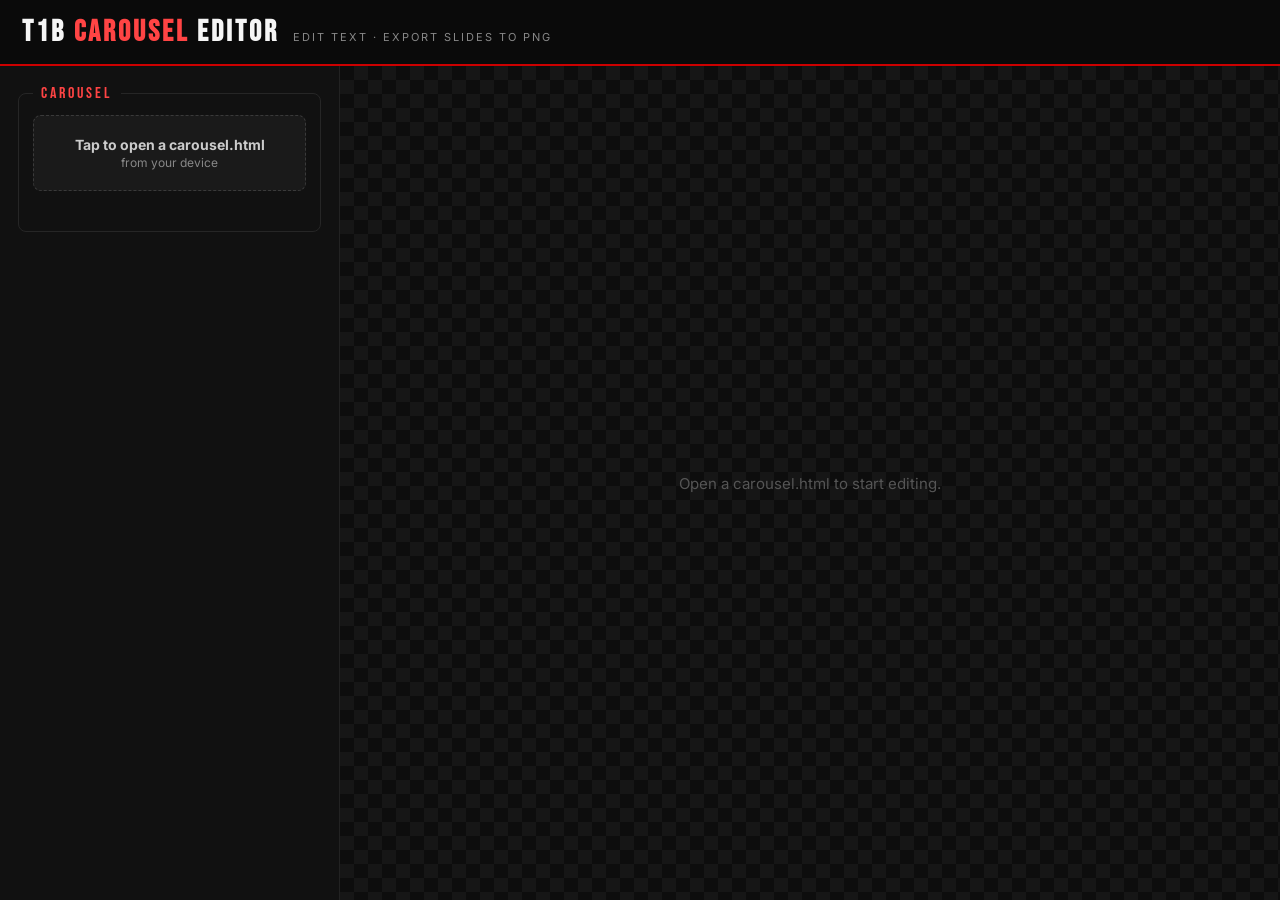
<file: t1b-carousel-editor.html>
<!DOCTYPE html>
<html lang="en">
<head>
<meta charset="UTF-8">
<meta name="viewport" content="width=device-width, initial-scale=1.0, viewport-fit=cover">
<title>T1B Carousel Editor</title>
<meta name="apple-mobile-web-app-capable" content="yes">
<meta name="mobile-web-app-capable" content="yes">
<meta name="apple-mobile-web-app-status-bar-style" content="black-translucent">
<meta name="apple-mobile-web-app-title" content="T1B Carousel">
<meta name="theme-color" content="#050505">
<link rel="apple-touch-icon" href="[data-uri]">
<link rel="manifest">

<!-- fonts embedded once; used by the app UI and injected into the carousel iframe -->
<script id="font-css" type="text/plain">
@font-face{font-family:'Bebas Neue';font-style:normal;font-weight:400;src:url([data-uri]) format('woff2');}
@font-face{font-family:'Inter';font-style:normal;font-weight:100 900;src:url([data-uri]) format('woff2');}
</script>
<!-- modern-screenshot (v4.7.0) embedded as plain text; injected into the iframe at load -->
<script id="ms-src" type="text/plain">(function(y,v){typeof exports=="object"&&typeof module!="undefined"?v(exports):typeof define=="function"&&define.amd?define(["exports"],v):(y=typeof globalThis!="undefined"?globalThis:y||self,v(y.modernScreenshot={}))})(this,function(y){"use strict";var rr=Object.defineProperty,nr=Object.defineProperties;var or=Object.getOwnPropertyDescriptors;var Z=Object.getOwnPropertySymbols;var xe=Object.prototype.hasOwnProperty,Me=Object.prototype.propertyIsEnumerable;var Oe=Math.pow,Le=(y,v,N)=>v in y?rr(y,v,{enumerable:!0,configurable:!0,writable:!0,value:N}):y[v]=N,D=(y,v)=>{for(var N in v||(v={}))xe.call(v,N)&&Le(y,N,v[N]);if(Z)for(var N of Z(v))Me.call(v,N)&&Le(y,N,v[N]);return y},M=(y,v)=>nr(y,or(v));var je=(y,v)=>{var N={};for(var R in y)xe.call(y,R)&&v.indexOf(R)<0&&(N[R]=y[R]);if(y!=null&&Z)for(var R of Z(y))v.indexOf(R)<0&&Me.call(y,R)&&(N[R]=y[R]);return N};var C=(y,v,N)=>new Promise((R,O)=>{var X=P=>{try{q(N.next(P))}catch(W){O(W)}},j=P=>{try{q(N.throw(P))}catch(W){O(W)}},q=P=>P.done?R(P.value):Promise.resolve(P.value).then(X,j);q((N=N.apply(y,v)).next())});var Be;function v(e,t){return e[13]=1,e[14]=t>>8,e[15]=t&255,e[16]=t>>8,e[17]=t&255,e}const N=112,R=72,O=89,X=115;let j;function q(){const e=new Int32Array(256);for(let t=0;t<256;t++){let r=t;for(let n=0;n<8;n++)r=r&1?3988292384^r>>>1:r>>>1;e[t]=r}return e}function P(e){let t=-1;j||(j=q());for(let r=0;r<e.length;r++)t=j[(t^e[r])&255]^t>>>8;return t^-1}function W(e){const t=e.length-1;for(let r=t;r>=4;r--)if(e[r-4]===9&&e[r-3]===N&&e[r-2]===R&&e[r-1]===O&&e[r]===X)return r-3;return 0}function ae(e,t,r=!1){const n=new Uint8Array(13);t*=39.3701,n[0]=N,n[1]=R,n[2]=O,n[3]=X,n[4]=t>>>24,n[5]=t>>>16,n[6]=t>>>8,n[7]=t&255,n[8]=n[4],n[9]=n[5],n[10]=n[6],n[11]=n[7],n[12]=1;const i=P(n),a=new Uint8Array(4);if(a[0]=i>>>24,a[1]=i>>>16,a[2]=i>>>8,a[3]=i&255,r){const s=W(e);return e.set(n,s),e.set(a,s+13),e}else{const s=new Uint8Array(4);s[0]=0,s[1]=0,s[2]=0,s[3]=9;const o=new Uint8Array(54);return o.set(e,0),o.set(s,33),o.set(n,37),o.set(a,50),o}}const qe="AAlwSFlz",We="AAAJcEhZ",He="AAAACXBI";function Ve(e){let t=e.indexOf(qe);return t===-1&&(t=e.indexOf(We)),t===-1&&(t=e.indexOf(He)),t}const se="[modern-screenshot]",U=typeof window!="undefined",ze=U&&"Worker"in window,ie=U&&"atob"in window,Xe=U&&"btoa"in window,ee=U?(Be=window.navigator)==null?void 0:Be.userAgent:"",le=ee.includes("Chrome"),G=ee.includes("AppleWebKit")&&!le,te=ee.includes("Firefox"),Ge=e=>e&&"__CONTEXT__"in e,Ye=e=>e.constructor.name==="CSSFontFaceRule",Je=e=>e.constructor.name==="CSSImportRule",Ke=e=>e.constructor.name==="CSSLayerBlockRule",I=e=>e.nodeType===1,H=e=>typeof e.className=="object",ce=e=>e.tagName==="image",Qe=e=>e.tagName==="use",V=e=>I(e)&&typeof e.style!="undefined"&&!H(e),Ze=e=>e.nodeType===8,et=e=>e.nodeType===3,$=e=>e.tagName==="IMG",Y=e=>e.tagName==="VIDEO",tt=e=>e.tagName==="CANVAS",rt=e=>e.tagName==="TEXTAREA",nt=e=>e.tagName==="INPUT",ot=e=>e.tagName==="STYLE",at=e=>e.tagName==="SCRIPT",st=e=>e.tagName==="SELECT",it=e=>e.tagName==="SLOT",lt=e=>e.tagName==="IFRAME",ct=(...e)=>console.warn(se,...e);function ut(e){var r;const t=(r=e==null?void 0:e.createElement)==null?void 0:r.call(e,"canvas");return t&&(t.height=t.width=1),!!t&&"toDataURL"in t&&!!t.toDataURL("image/webp").includes("image/webp")}const re=e=>e.startsWith("data:");function ue(e,t){if(e.match(/^[a-z]+:\/\//i))return e;if(U&&e.match(/^\/\//))return window.location.protocol+e;if(e.match(/^[a-z]+:/i)||!U)return e;const r=J().implementation.createHTMLDocument(),n=r.createElement("base"),i=r.createElement("a");return r.head.appendChild(n),r.body.appendChild(i),t&&(n.href=t),i.href=e,i.href}function J(e){var t;return(t=e&&I(e)?e==null?void 0:e.ownerDocument:e)!=null?t:window.document}const K="http://www.w3.org/2000/svg";function fe(e,t,r){const n=J(r).createElementNS(K,"svg");return n.setAttributeNS(null,"width",e.toString()),n.setAttributeNS(null,"height",t.toString()),n.setAttributeNS(null,"viewBox",`0 0 ${e} ${t}`),n}function de(e,t){let r=new XMLSerializer().serializeToString(e);return t&&(r=r.replace(/[\u0000-\u0008\v\f\u000E-\u001F\uD800-\uDFFF\uFFFE\uFFFF]/gu,"")),`data:image/svg+xml;charset=utf-8,${encodeURIComponent(r)}`}function ft(e,t="image/png",r=1){return C(this,null,function*(){try{return yield new Promise((n,i)=>{e.toBlob(a=>{a?n(a):i(new Error("Blob is null"))},t,r)})}catch(n){if(ie)return dt(e.toDataURL(t,r));throw n}})}function dt(e){var o,c;const[t,r]=e.split(","),n=(c=(o=t.match(/data:(.+);/))==null?void 0:o[1])!=null?c:void 0,i=window.atob(r),a=i.length,s=new Uint8Array(a);for(let u=0;u<a;u+=1)s[u]=i.charCodeAt(u);return new Blob([s],{type:n})}function ge(e,t){return new Promise((r,n)=>{const i=new FileReader;i.onload=()=>r(i.result),i.onerror=()=>n(i.error),i.onabort=()=>n(new Error(`Failed read blob to ${t}`)),t==="dataUrl"?i.readAsDataURL(e):t==="arrayBuffer"&&i.readAsArrayBuffer(e)})}const gt=e=>ge(e,"dataUrl"),mt=e=>ge(e,"arrayBuffer");function _(e,t){const r=J(t).createElement("img");return r.decoding="sync",r.loading="eager",r.src=e,r}function L(e,t){return new Promise(r=>{const{timeout:n,ownerDocument:i,onError:a,onWarn:s}=t!=null?t:{},o=typeof e=="string"?_(e,J(i)):e;let c=null,u=null;function l(){r(o),c&&clearTimeout(c),u==null||u()}if(n&&(c=setTimeout(l,n)),Y(o)){const d=o.currentSrc||o.src;if(!d)return o.poster?L(o.poster,t).then(r):l();if(o.readyState>=2)return l();const m=l,f=h=>{s==null||s("Failed video load",d,h),a==null||a(h),l()};u=()=>{o.removeEventListener("loadeddata",m),o.removeEventListener("error",f)},o.addEventListener("loadeddata",m,{once:!0}),o.addEventListener("error",f,{once:!0})}else{const d=ce(o)?o.href.baseVal:o.currentSrc||o.src;if(!d)return l();const m=()=>C(this,null,function*(){if($(o)&&"decode"in o)try{yield o.decode()}catch(h){s==null||s("Failed to decode image, trying to render anyway",o.dataset.originalSrc||d,h)}l()}),f=h=>{s==null||s("Failed image load",o.dataset.originalSrc||d,h),l()};if($(o)&&o.complete)return m();u=()=>{o.removeEventListener("load",m),o.removeEventListener("error",f)},o.addEventListener("load",m,{once:!0}),o.addEventListener("error",f,{once:!0})}})}function me(e,t){return C(this,null,function*(){V(e)&&($(e)||Y(e)?yield L(e,t):yield Promise.all(["img","video"].flatMap(r=>Array.from(e.querySelectorAll(r)).map(n=>L(n,t)))))})}const he=function(){let t=0;const r=()=>`0000${(Math.random()*Oe(36,4)<<0).toString(36)}`.slice(-4);return()=>(t+=1,`u${r()}${t}`)}();function we(e){return e==null?void 0:e.split(",").map(t=>t.trim().replace(/"|'/g,"").toLowerCase()).filter(Boolean)}let pe=0;function ht(e){const t=`${se}[#${pe}]`;return pe++,{time:r=>e&&console.time(`${t} ${r}`),timeEnd:r=>e&&console.timeEnd(`${t} ${r}`),warn:(...r)=>e&&ct(...r)}}function wt(e){return{cache:e?"no-cache":"force-cache"}}function k(e,t){return C(this,null,function*(){return Ge(e)?e:ye(e,M(D({},t),{autoDestruct:!0}))})}function ye(e,t){return C(this,null,function*(){var f,h,g,p,E;const{scale:r=1,workerUrl:n,workerNumber:i=1}=t||{},a=!!(t!=null&&t.debug),s=(f=t==null?void 0:t.features)!=null?f:!0,o=(h=e.ownerDocument)!=null?h:U?window.document:void 0,c=(p=(g=e.ownerDocument)==null?void 0:g.defaultView)!=null?p:U?window:void 0,u=new Map,l=M(D({width:0,height:0,quality:1,type:"image/png",scale:r,backgroundColor:null,style:null,filter:null,maximumCanvasSize:0,timeout:3e4,progress:null,debug:a,fetch:D({requestInit:wt((E=t==null?void 0:t.fetch)==null?void 0:E.bypassingCache),placeholderImage:"[data-uri]",bypassingCache:!1},t==null?void 0:t.fetch),fetchFn:null,font:{},drawImageInterval:100,workerUrl:null,workerNumber:i,onCloneEachNode:null,onCloneNode:null,onEmbedNode:null,onCreateForeignObjectSvg:null,includeStyleProperties:null,autoDestruct:!1},t),{__CONTEXT__:!0,log:ht(a),node:e,ownerDocument:o,ownerWindow:c,dpi:r===1?null:96*r,svgStyleElement:be(o),svgDefsElement:o==null?void 0:o.createElementNS(K,"defs"),svgStyles:new Map,defaultComputedStyles:new Map,workers:[...Array.from({length:ze&&n&&i?i:0})].map(()=>{try{const b=new Worker(n);return b.onmessage=w=>C(this,null,function*(){var A,F,B,$e;const{url:S,result:T}=w.data;T?(F=(A=u.get(S))==null?void 0:A.resolve)==null||F.call(A,T):($e=(B=u.get(S))==null?void 0:B.reject)==null||$e.call(B,new Error(`Error receiving message from worker: ${S}`))}),b.onmessageerror=w=>{var T,A;const{url:S}=w.data;(A=(T=u.get(S))==null?void 0:T.reject)==null||A.call(T,new Error(`Error receiving message from worker: ${S}`))},b}catch(b){return l.log.warn("Failed to new Worker",b),null}}).filter(Boolean),fontFamilies:new Map,fontCssTexts:new Map,acceptOfImage:`${[ut(o)&&"image/webp","image/svg+xml","image/*","*/*"].filter(Boolean).join(",")};q=0.8`,requests:u,drawImageCount:0,tasks:[],features:s,isEnable:b=>{var w,S;return b==="restoreScrollPosition"?typeof s=="boolean"?!1:(w=s[b])!=null?w:!1:typeof s=="boolean"?s:(S=s[b])!=null?S:!0},shadowRoots:[]});l.log.time("wait until load"),yield me(e,{timeout:l.timeout,onWarn:l.log.warn}),l.log.timeEnd("wait until load");const{width:d,height:m}=pt(e,l);return l.width=d,l.height=m,l})}function be(e){if(!e)return;const t=e.createElement("style"),r=t.ownerDocument.createTextNode(`
.______background-clip--text {
  background-clip: text;
  -webkit-background-clip: text;
}
`);return t.appendChild(r),t}function pt(e,t){let{width:r,height:n}=t;if(I(e)&&(!r||!n)){const i=e.getBoundingClientRect();r=r||i.width||Number(e.getAttribute("width"))||0,n=n||i.height||Number(e.getAttribute("height"))||0}return{width:r,height:n}}function yt(e,t){return C(this,null,function*(){const{log:r,timeout:n,drawImageCount:i,drawImageInterval:a}=t;r.time("image to canvas");const s=yield L(e,{timeout:n,onWarn:t.log.warn}),{canvas:o,context2d:c}=bt(e.ownerDocument,t),u=()=>{try{c==null||c.drawImage(s,0,0,o.width,o.height)}catch(l){t.log.warn("Failed to drawImage",l)}};if(u(),t.isEnable("fixSvgXmlDecode"))for(let l=0;l<i;l++)yield new Promise(d=>{setTimeout(()=>{c==null||c.clearRect(0,0,o.width,o.height),u(),d()},l+a)});return t.drawImageCount=0,r.timeEnd("image to canvas"),o})}function bt(e,t){const{width:r,height:n,scale:i,backgroundColor:a,maximumCanvasSize:s}=t,o=e.createElement("canvas");o.width=Math.floor(r*i),o.height=Math.floor(n*i),o.style.width=`${r}px`,o.style.height=`${n}px`,s&&(o.width>s||o.height>s)&&(o.width>s&&o.height>s?o.width>o.height?(o.height*=s/o.width,o.width=s):(o.width*=s/o.height,o.height=s):o.width>s?(o.height*=s/o.width,o.width=s):(o.width*=s/o.height,o.height=s));const c=o.getContext("2d");return c&&a&&(c.fillStyle=a,c.fillRect(0,0,o.width,o.height)),{canvas:o,context2d:c}}function Se(e,t){if(e.ownerDocument)try{const a=e.toDataURL();if(a!=="data:,")return _(a,e.ownerDocument)}catch(a){t.log.warn("Failed to clone canvas",a)}const r=e.cloneNode(!1),n=e.getContext("2d"),i=r.getContext("2d");try{return n&&i&&i.putImageData(n.getImageData(0,0,e.width,e.height),0,0),r}catch(a){t.log.warn("Failed to clone canvas",a)}return r}function St(e,t){var r;try{if((r=e==null?void 0:e.contentDocument)!=null&&r.documentElement)return ne(e.contentDocument.documentElement,t)}catch(n){t.log.warn("Failed to clone iframe",n)}return e.cloneNode(!1)}function Et(e){const t=e.cloneNode(!1);return e.currentSrc&&e.currentSrc!==e.src&&(t.src=e.currentSrc,t.srcset=""),t.loading==="lazy"&&(t.loading="eager"),t}function Ct(e,t){return C(this,null,function*(){if(e.ownerDocument&&!e.currentSrc&&e.poster)return _(e.poster,e.ownerDocument);const r=e.cloneNode(!1);r.crossOrigin="anonymous",e.currentSrc&&e.currentSrc!==e.src&&(r.src=e.currentSrc);const n=r.ownerDocument;if(n){let i=!0;if(yield L(r,{onError:()=>i=!1,onWarn:t.log.warn}),!i)return e.poster?_(e.poster,e.ownerDocument):r;r.currentTime=e.currentTime,yield new Promise(s=>{r.addEventListener("seeked",s,{once:!0})});const a=n.createElement("canvas");a.width=e.offsetWidth,a.height=e.offsetHeight;try{const s=a.getContext("2d");s&&s.drawImage(r,0,0,a.width,a.height)}catch(s){return t.log.warn("Failed to clone video",s),e.poster?_(e.poster,e.ownerDocument):r}return Se(a,t)}return r})}function Tt(e,t){return tt(e)?Se(e,t):lt(e)?St(e,t):$(e)?Et(e):Y(e)?Ct(e,t):e.cloneNode(!1)}function vt(e){let t=e.sandbox;if(!t){const{ownerDocument:r}=e;try{r&&(t=r.createElement("iframe"),t.id=`__SANDBOX__${he()}`,t.width="0",t.height="0",t.style.visibility="hidden",t.style.position="fixed",r.body.appendChild(t),t.srcdoc='<!DOCTYPE html><meta charset="UTF-8"><title></title><body>',e.sandbox=t)}catch(n){e.log.warn("Failed to getSandBox",n)}}return t}const At=["width","height","-webkit-text-fill-color"],Nt=["stroke","fill"];function Ee(e,t,r){const{defaultComputedStyles:n}=r,i=e.nodeName.toLowerCase(),a=H(e)&&i!=="svg",s=a?Nt.map(g=>[g,e.getAttribute(g)]).filter(([,g])=>g!==null):[],o=[a&&"svg",i,s.map((g,p)=>`${g}=${p}`).join(","),t].filter(Boolean).join(":");if(n.has(o))return n.get(o);const c=vt(r),u=c==null?void 0:c.contentWindow;if(!u)return new Map;const l=u==null?void 0:u.document;let d,m;a?(d=l.createElementNS(K,"svg"),m=d.ownerDocument.createElementNS(d.namespaceURI,i),s.forEach(([g,p])=>{m.setAttributeNS(null,g,p)}),d.appendChild(m)):d=m=l.createElement(i),m.textContent=" ",l.body.appendChild(d);const f=u.getComputedStyle(m,t),h=new Map;for(let g=f.length,p=0;p<g;p++){const E=f.item(p);At.includes(E)||h.set(E,f.getPropertyValue(E))}return l.body.removeChild(d),n.set(o,h),h}function Ce(e,t,r){var o;const n=new Map,i=[],a=new Map;if(r)for(const c of r)s(c);else for(let c=e.length,u=0;u<c;u++){const l=e.item(u);s(l)}for(let c=i.length,u=0;u<c;u++)(o=a.get(i[u]))==null||o.forEach((l,d)=>n.set(d,l));function s(c){const u=e.getPropertyValue(c),l=e.getPropertyPriority(c),d=c.lastIndexOf("-"),m=d>-1?c.substring(0,d):void 0;if(m){let f=a.get(m);f||(f=new Map,a.set(m,f)),f.set(c,[u,l])}t.get(c)===u&&!l||(m?i.push(m):n.set(c,[u,l]))}return n}function Rt(e,t,r,n){var d,m,f,h;const{ownerWindow:i,includeStyleProperties:a,currentParentNodeStyle:s}=n,o=t.style,c=i.getComputedStyle(e),u=Ee(e,null,n);s==null||s.forEach((g,p)=>{u.delete(p)});const l=Ce(c,u,a);l.delete("transition-property"),l.delete("all"),l.delete("d"),l.delete("content"),r&&(l.delete("position"),l.delete("margin-top"),l.delete("margin-right"),l.delete("margin-bottom"),l.delete("margin-left"),l.delete("margin-block-start"),l.delete("margin-block-end"),l.delete("margin-inline-start"),l.delete("margin-inline-end"),l.set("box-sizing",["border-box",""])),((d=l.get("background-clip"))==null?void 0:d[0])==="text"&&t.classList.add("______background-clip--text"),le&&(l.has("font-kerning")||l.set("font-kerning",["normal",""]),(((m=l.get("overflow-x"))==null?void 0:m[0])==="hidden"||((f=l.get("overflow-y"))==null?void 0:f[0])==="hidden")&&((h=l.get("text-overflow"))==null?void 0:h[0])==="ellipsis"&&e.scrollWidth===e.clientWidth&&l.set("text-overflow",["clip",""]));for(let g=o.length,p=0;p<g;p++)o.removeProperty(o.item(p));return l.forEach(([g,p],E)=>{o.setProperty(E,g,p)}),l}function It(e,t){(rt(e)||nt(e)||st(e))&&t.setAttribute("value",e.value)}const kt=["::before","::after"],Dt=["::-webkit-scrollbar","::-webkit-scrollbar-button","::-webkit-scrollbar-thumb","::-webkit-scrollbar-track","::-webkit-scrollbar-track-piece","::-webkit-scrollbar-corner","::-webkit-resizer"];function Pt(e,t,r,n,i){const{ownerWindow:a,svgStyleElement:s,svgStyles:o,currentNodeStyle:c}=n;if(!s||!a)return;function u(l){var w;const d=a.getComputedStyle(e,l);let m=d.getPropertyValue("content");if(!m||m==="none")return;i==null||i(m),m=m.replace(/(')|(")|(counter\(.+\))/g,"");const f=[he()],h=Ee(e,l,n);c==null||c.forEach((S,T)=>{h.delete(T)});const g=Ce(d,h,n.includeStyleProperties);g.delete("content"),g.delete("-webkit-locale"),((w=g.get("background-clip"))==null?void 0:w[0])==="text"&&t.classList.add("______background-clip--text");const p=[`content: '${m}';`];if(g.forEach(([S,T],A)=>{p.push(`${A}: ${S}${T?" !important":""};`)}),p.length===1)return;try{t.className=[t.className,...f].join(" ")}catch(S){n.log.warn("Failed to copyPseudoClass",S);return}const E=p.join(`
  `);let b=o.get(E);b||(b=[],o.set(E,b)),b.push(`.${f[0]}${l}`)}kt.forEach(u),r&&Dt.forEach(u)}const Te=new Set(["symbol"]);function ve(e,t,r,n,i){return C(this,null,function*(){if(I(r)&&(ot(r)||at(r))||n.filter&&!n.filter(r))return;Te.has(t.nodeName)||Te.has(r.nodeName)?n.currentParentNodeStyle=void 0:n.currentParentNodeStyle=n.currentNodeStyle;const a=yield ne(r,n,!1,i);n.isEnable("restoreScrollPosition")&&Ut(e,a),t.appendChild(a)})}function Ae(e,t,r,n){return C(this,null,function*(){var a;let i=e.firstChild;I(e)&&e.shadowRoot&&(i=(a=e.shadowRoot)==null?void 0:a.firstChild,r.shadowRoots.push(e.shadowRoot));for(let s=i;s;s=s.nextSibling)if(!Ze(s))if(I(s)&&it(s)&&typeof s.assignedNodes=="function"){const o=s.assignedNodes();for(let c=0;c<o.length;c++)yield ve(e,t,o[c],r,n)}else yield ve(e,t,s,r,n)})}function Ut(e,t){if(!V(e)||!V(t))return;const{scrollTop:r,scrollLeft:n}=e;if(!r&&!n)return;const{transform:i}=t.style,a=new DOMMatrix(i),{a:s,b:o,c,d:u}=a;a.a=1,a.b=0,a.c=0,a.d=1,a.translateSelf(-n,-r),a.a=s,a.b=o,a.c=c,a.d=u,t.style.transform=a.toString()}function _t(e,t){const{backgroundColor:r,width:n,height:i,style:a}=t,s=e.style;if(r&&s.setProperty("background-color",r,"important"),n&&s.setProperty("width",`${n}px`,"important"),i&&s.setProperty("height",`${i}px`,"important"),a)for(const o in a)s[o]=a[o]}const Ft=/^[\w-:]+$/;function ne(e,t,r=!1,n){return C(this,null,function*(){var u,l,d,m;const{ownerDocument:i,ownerWindow:a,fontFamilies:s,onCloneEachNode:o}=t;if(i&&et(e))return n&&/\S/.test(e.data)&&n(e.data),i.createTextNode(e.data);if(i&&a&&I(e)&&(V(e)||H(e))){const f=yield Tt(e,t);if(t.isEnable("removeAbnormalAttributes")){const w=f.getAttributeNames();for(let S=w.length,T=0;T<S;T++){const A=w[T];Ft.test(A)||f.removeAttribute(A)}}const h=t.currentNodeStyle=Rt(e,f,r,t);r&&_t(f,t);let g=!1;if(t.isEnable("copyScrollbar")){const w=[(u=h.get("overflow-x"))==null?void 0:u[0],(l=h.get("overflow-y"))==null?void 0:l[0]];g=w.includes("scroll")||(w.includes("auto")||w.includes("overlay"))&&(e.scrollHeight>e.clientHeight||e.scrollWidth>e.clientWidth)}const p=(d=h.get("text-transform"))==null?void 0:d[0],E=we((m=h.get("font-family"))==null?void 0:m[0]),b=E?w=>{p==="uppercase"?w=w.toUpperCase():p==="lowercase"?w=w.toLowerCase():p==="capitalize"&&(w=w[0].toUpperCase()+w.substring(1)),E.forEach(S=>{let T=s.get(S);T||s.set(S,T=new Set),w.split("").forEach(A=>T.add(A))})}:void 0;return Pt(e,f,g,t,b),It(e,f),Y(e)||(yield Ae(e,f,t,b)),yield o==null?void 0:o(f),f}const c=e.cloneNode(!1);return yield Ae(e,c,t),yield o==null?void 0:o(c),c})}function Ne(e){if(e.ownerDocument=void 0,e.ownerWindow=void 0,e.svgStyleElement=void 0,e.svgDefsElement=void 0,e.svgStyles.clear(),e.defaultComputedStyles.clear(),e.sandbox){try{e.sandbox.remove()}catch(t){e.log.warn("Failed to destroyContext",t)}e.sandbox=void 0}e.workers=[],e.fontFamilies.clear(),e.fontCssTexts.clear(),e.requests.clear(),e.tasks=[],e.shadowRoots=[]}function Bt(e){const o=e,{url:t,timeout:r,responseType:n}=o,i=je(o,["url","timeout","responseType"]),a=new AbortController,s=r?setTimeout(()=>a.abort(),r):void 0;return fetch(t,D({signal:a.signal},i)).then(c=>{if(!c.ok)throw new Error("Failed fetch, not 2xx response",{cause:c});switch(n){case"arrayBuffer":return c.arrayBuffer();case"dataUrl":return c.blob().then(gt);case"text":default:return c.text()}}).finally(()=>clearTimeout(s))}function z(e,t){const{url:r,requestType:n="text",responseType:i="text",imageDom:a}=t;let s=r;const{timeout:o,acceptOfImage:c,requests:u,fetchFn:l,fetch:{requestInit:d,bypassingCache:m,placeholderImage:f},font:h,workers:g,fontFamilies:p}=e;n==="image"&&(G||te)&&e.drawImageCount++;let E=u.get(r);if(!E){m&&m instanceof RegExp&&m.test(s)&&(s+=(/\?/.test(s)?"&":"?")+new Date().getTime());const b=n.startsWith("font")&&h&&h.minify,w=new Set;b&&n.split(";")[1].split(",").forEach(F=>{p.has(F)&&p.get(F).forEach(B=>w.add(B))});const S=b&&w.size,T=D({url:s,timeout:o,responseType:S?"arrayBuffer":i,headers:n==="image"?{accept:c}:void 0},d);E={type:n,resolve:void 0,reject:void 0,response:null},E.response=C(this,null,function*(){if(l&&n==="image"){const A=yield l(r);if(A)return A}return!G&&r.startsWith("http")&&g.length?new Promise((A,F)=>{g[u.size&g.length-1].postMessage(D({rawUrl:r},T)),E.resolve=A,E.reject=F}):Bt(T)}).catch(A=>{if(u.delete(r),n==="image"&&f)return e.log.warn("Failed to fetch image base64, trying to use placeholder image",s),typeof f=="string"?f:f(a);throw A}),u.set(r,E)}return E.response}function Re(e,t,r,n){return C(this,null,function*(){if(!Ie(e))return e;for(const[i,a]of $t(e,t))try{const s=yield z(r,{url:a,requestType:n?"image":"text",responseType:"dataUrl"});e=e.replace(Lt(i),`$1${s}$3`)}catch(s){r.log.warn("Failed to fetch css data url",i,s)}return e})}function Ie(e){return/url\((['"]?)([^'"]+?)\1\)/.test(e)}const ke=/url\((['"]?)([^'"]+?)\1\)/g;function $t(e,t){const r=[];return e.replace(ke,(n,i,a)=>(r.push([a,ue(a,t)]),n)),r.filter(([n])=>!re(n))}function Lt(e){const t=e.replace(/([.*+?^${}()|\[\]\/\\])/g,"\\$1");return new RegExp(`(url\\(['"]?)(${t})(['"]?\\))`,"g")}const xt=["background-image","border-image-source","-webkit-border-image","-webkit-mask-image","list-style-image"];function Mt(e,t){return xt.map(r=>{const n=e.getPropertyValue(r);return!n||n==="none"?null:((G||te)&&t.drawImageCount++,Re(n,null,t,!0).then(i=>{!i||n===i||e.setProperty(r,i,e.getPropertyPriority(r))}))}).filter(Boolean)}function Ot(e,t){if($(e)){const r=e.currentSrc||e.src;if(!re(r))return[z(t,{url:r,imageDom:e,requestType:"image",responseType:"dataUrl"}).then(n=>{n&&(e.srcset="",e.dataset.originalSrc=r,e.src=n||"")})];(G||te)&&t.drawImageCount++}else if(H(e)&&!re(e.href.baseVal)){const r=e.href.baseVal;return[z(t,{url:r,imageDom:e,requestType:"image",responseType:"dataUrl"}).then(n=>{n&&(e.dataset.originalSrc=r,e.href.baseVal=n||"")})]}return[]}function jt(e,t){var o;const{ownerDocument:r,svgDefsElement:n}=t,i=(o=e.getAttribute("href"))!=null?o:e.getAttribute("xlink:href");if(!i)return[];const[a,s]=i.split("#");if(s){const c=`#${s}`,u=t.shadowRoots.reduce((l,d)=>l!=null?l:d.querySelector(`svg ${c}`),r==null?void 0:r.querySelector(`svg ${c}`));if(a&&e.setAttribute("href",c),n!=null&&n.querySelector(c))return[];if(u)return n==null||n.appendChild(u.cloneNode(!0)),[];if(a)return[z(t,{url:a,responseType:"text"}).then(l=>{n==null||n.insertAdjacentHTML("beforeend",l)})]}return[]}function De(e,t){const{tasks:r}=t;I(e)&&(($(e)||ce(e))&&r.push(...Ot(e,t)),Qe(e)&&r.push(...jt(e,t))),V(e)&&r.push(...Mt(e.style,t)),e.childNodes.forEach(n=>{De(n,t)})}function qt(e,t){return C(this,null,function*(){const{ownerDocument:r,svgStyleElement:n,fontFamilies:i,fontCssTexts:a,tasks:s,font:o}=t;if(!(!r||!n||!i.size))if(o&&o.cssText){const c=Ue(o.cssText,t);n.appendChild(r.createTextNode(`${c}
`))}else{const c=Array.from(r.styleSheets).filter(f=>{try{return"cssRules"in f&&!!f.cssRules.length}catch(h){return t.log.warn(`Error while reading CSS rules from ${f.href}`,h),!1}}),u=r.implementation.createHTMLDocument(""),l=u.createElement("style");u.head.appendChild(l);const d=l.sheet;yield Promise.all(c.flatMap(f=>Array.from(f.cssRules).map(h=>C(this,null,function*(){if(Je(h)){const g=h.href;let p="";try{p=yield z(t,{url:g,requestType:"text",responseType:"text"})}catch(b){t.log.warn(`Error fetch remote css import from ${g}`,b)}const E=p.replace(ke,(b,w,S)=>b.replace(S,ue(S,g)));for(const b of Ht(E))try{d.insertRule(b,d.cssRules.length)}catch(w){t.log.warn("Error inserting rule from remote css import",{rule:b,error:w})}}})))),d.cssRules.length&&c.push(d);const m=[];c.forEach(f=>{oe(f.cssRules,m)}),m.filter(f=>{var h;return Ye(f)&&Ie(f.style.getPropertyValue("src"))&&((h=we(f.style.getPropertyValue("font-family")))==null?void 0:h.some(g=>i.has(g)))}).forEach(f=>{const h=f,g=a.get(h.cssText);g?n.appendChild(r.createTextNode(`${g}
`)):s.push(Re(h.cssText,h.parentStyleSheet?h.parentStyleSheet.href:null,t).then(p=>{p=Ue(p,t),a.set(h.cssText,p),n.appendChild(r.createTextNode(`${p}
`))}))})}})}const Wt=/(\/\*[\s\S]*?\*\/)/g,Pe=/((@.*?keyframes [\s\S]*?){([\s\S]*?}\s*?)})/gi;function Ht(e){if(e==null)return[];const t=[];let r=e.replace(Wt,"");for(;;){const a=Pe.exec(r);if(!a)break;t.push(a[0])}r=r.replace(Pe,"");const n=/@import[\s\S]*?url\([^)]*\)[\s\S]*?;/gi,i=new RegExp("((\\s*?(?:\\/\\*[\\s\\S]*?\\*\\/)?\\s*?@media[\\s\\S]*?){([\\s\\S]*?)}\\s*?})|(([\\s\\S]*?){([\\s\\S]*?)})","gi");for(;;){let a=n.exec(r);if(a)i.lastIndex=n.lastIndex;else if(a=i.exec(r),a)n.lastIndex=i.lastIndex;else break;t.push(a[0])}return t}const Vt=/url\([^)]+\)\s*format\((["']?)([^"']+)\1\)/g,zt=/src:\s*(?:url\([^)]+\)\s*format\([^)]+\)[,;]\s*)+/g;function Ue(e,t){const{font:r}=t,n=r?r==null?void 0:r.preferredFormat:void 0;return n?e.replace(zt,i=>{for(;;){const[a,,s]=Vt.exec(i)||[];if(!s)return"";if(s===n)return`src: ${a};`}}):e}function oe(e,t=[]){for(const r of Array.from(e))Ke(r)?t.push(...oe(r.cssRules)):"cssRules"in r?oe(r.cssRules,t):t.push(r);return t}const Xt=/\bx?link:?href\s*=\s*["'](?!data:)[^"']+["']/i;function Gt(e){return Xt.test(e.innerHTML)}function _e(e,t){return C(this,null,function*(){const r=yield k(e,t);if(I(r.node)&&H(r.node)&&!Gt(r.node))return r.node;const{ownerDocument:n,log:i,tasks:a,svgStyleElement:s,svgDefsElement:o,svgStyles:c,font:u,progress:l,autoDestruct:d,onCloneNode:m,onEmbedNode:f,onCreateForeignObjectSvg:h}=r;i.time("clone node");const g=yield ne(r.node,r,!0);if(s&&n){let S="";c.forEach((T,A)=>{S+=`${T.join(`,
`)} {
  ${A}
}
`}),s.appendChild(n.createTextNode(S))}i.timeEnd("clone node"),yield m==null?void 0:m(g),u!==!1&&I(g)&&(i.time("embed web font"),yield qt(g,r),i.timeEnd("embed web font")),i.time("embed node"),De(g,r);const p=a.length;let E=0;const b=()=>C(this,null,function*(){for(;;){const S=a.pop();if(!S)break;try{yield S}catch(T){r.log.warn("Failed to run task",T)}l==null||l(++E,p)}});l==null||l(E,p),yield Promise.all([...Array.from({length:4})].map(b)),i.timeEnd("embed node"),yield f==null?void 0:f(g);const w=Yt(g,r);return o&&w.insertBefore(o,w.children[0]),s&&w.insertBefore(s,w.children[0]),d&&Ne(r),yield h==null?void 0:h(w),w})}function Yt(e,t){const{width:r,height:n}=t,i=fe(r,n,e.ownerDocument),a=i.ownerDocument.createElementNS(i.namespaceURI,"foreignObject");return a.setAttributeNS(null,"x","0%"),a.setAttributeNS(null,"y","0%"),a.setAttributeNS(null,"width","100%"),a.setAttributeNS(null,"height","100%"),a.append(e),i.appendChild(a),i}function Q(e,t){return C(this,null,function*(){var s;const r=yield k(e,t),n=yield _e(r),i=de(n,r.isEnable("removeControlCharacter"));r.autoDestruct||(r.svgStyleElement=be(r.ownerDocument),r.svgDefsElement=(s=r.ownerDocument)==null?void 0:s.createElementNS(K,"defs"),r.svgStyles.clear());const a=_(i,n.ownerDocument);return yield yt(a,r)})}function Jt(e,t){return C(this,null,function*(){const r=yield k(e,t),{log:n,type:i,quality:a,dpi:s}=r,o=yield Q(r);n.time("canvas to blob");const c=yield ft(o,i,a);if(["image/png","image/jpeg"].includes(i)&&s){const u=yield mt(c.slice(0,33));let l=new Uint8Array(u);return i==="image/png"?l=ae(l,s):i==="image/jpeg"&&(l=v(l,s)),n.timeEnd("canvas to blob"),new Blob([l,c.slice(33)],{type:i})}return n.timeEnd("canvas to blob"),c})}function x(e,t){return C(this,null,function*(){const r=yield k(e,t),{log:n,quality:i,type:a,dpi:s}=r,o=yield Q(r);n.time("canvas to data url");let c=o.toDataURL(a,i);if(["image/png","image/jpeg"].includes(a)&&s&&ie&&Xe){const[u,l]=c.split(",");let d=0,m=!1;if(a==="image/png"){const w=Ve(l);w>=0?(d=Math.ceil((w+28)/3)*4,m=!0):d=33/3*4}else a==="image/jpeg"&&(d=18/3*4);const f=l.substring(0,d),h=l.substring(d),g=window.atob(f),p=new Uint8Array(g.length);for(let w=0;w<p.length;w++)p[w]=g.charCodeAt(w);const E=a==="image/png"?ae(p,s,m):v(p,s),b=window.btoa(String.fromCharCode(...E));c=[u,",",b,h].join("")}return n.timeEnd("canvas to data url"),c})}function Fe(e,t){return C(this,null,function*(){const r=yield k(e,t),{width:n,height:i,ownerDocument:a}=r,s=yield x(r),o=fe(n,i,a),c=o.ownerDocument.createElementNS(o.namespaceURI,"image");return c.setAttributeNS(null,"href",s),c.setAttributeNS(null,"height","100%"),c.setAttributeNS(null,"width","100%"),o.appendChild(c),de(o,r.isEnable("removeControlCharacter"))})}function Kt(e,t){return C(this,null,function*(){const r=yield k(e,t),{ownerDocument:n,width:i,height:a,scale:s,type:o}=r,c=o==="image/svg+xml"?yield Fe(r):yield x(r),u=_(c,n);return u.width=Math.floor(i*s),u.height=Math.floor(a*s),u.style.width=`${i}px`,u.style.height=`${a}px`,u})}function Qt(e,t){return C(this,null,function*(){return x(yield k(e,M(D({},t),{type:"image/jpeg"})))})}function Zt(e,t){return C(this,null,function*(){const r=yield k(e,t),n=yield Q(r);return n.getContext("2d").getImageData(0,0,n.width,n.height).data})}function er(e,t){return C(this,null,function*(){return x(yield k(e,M(D({},t),{type:"image/png"})))})}function tr(e,t){return C(this,null,function*(){return x(yield k(e,M(D({},t),{type:"image/webp"})))})}y.createContext=ye,y.destroyContext=Ne,y.domToBlob=Jt,y.domToCanvas=Q,y.domToDataUrl=x,y.domToForeignObjectSvg=_e,y.domToImage=Kt,y.domToJpeg=Qt,y.domToPixel=Zt,y.domToPng=er,y.domToSvg=Fe,y.domToWebp=tr,y.loadMedia=L,y.waitUntilLoad=me,Object.defineProperty(y,Symbol.toStringTag,{value:"Module"})});
</script>

<style id="app-fonts"></style>
<style>
  :root { --bg:#050505; --surface:#111; --surface2:#1a1a1a; --red:#CC0000; --glow:#FF4444; --white:#F5F5F5; --grey:#888; }
  * { box-sizing: border-box; margin: 0; padding: 0; }
  html { -webkit-text-size-adjust: 100%; }
  body {
    background: var(--bg); color: var(--white);
    font-family: 'Inter', -apple-system, system-ui, sans-serif;
    min-height: 100vh; min-height: 100dvh; display: flex; flex-direction: column;
    overscroll-behavior: none; -webkit-tap-highlight-color: transparent;
  }
  header.app {
    display: flex; align-items: baseline; gap: 14px; flex-wrap: wrap;
    padding: 14px 22px; border-bottom: 2px solid var(--red); background: #0a0a0a;
    padding-top: calc(14px + env(safe-area-inset-top));
  }
  header.app h1 { font-family: 'Bebas Neue', sans-serif; font-size: 30px; letter-spacing: 3px; }
  header.app h1 span { color: var(--glow); }
  header.app small { color: var(--grey); letter-spacing: 2px; text-transform: uppercase; font-size: 11px; }

  .layout { display: flex; flex: 1; min-height: 0; }
  .controls {
    width: 340px; min-width: 300px; overflow-y: auto; -webkit-overflow-scrolling: touch;
    background: var(--surface); border-right: 1px solid #222;
    padding: 18px 18px 40px; max-height: calc(100vh - 61px);
  }
  fieldset { border: 1px solid #262626; border-radius: 8px; padding: 12px 14px 14px; margin-bottom: 16px; }
  legend { font-family: 'Bebas Neue', sans-serif; letter-spacing: 3px; font-size: 16px; color: var(--glow); padding: 0 8px; }
  .btn {
    display: block; width: 100%; text-align: center; cursor: pointer;
    background: var(--red); color: #fff; border: none; border-radius: 6px;
    font-family: 'Bebas Neue', sans-serif; font-size: 20px; letter-spacing: 2px;
    padding: 12px 0; margin-top: 8px;
  }
  .btn:hover { background: #e50000; }
  .btn:disabled { background: #333; color: #777; cursor: default; }
  .btn.ghost { background: transparent; border: 1px solid #333; color: #bbb; font-size: 15px; padding: 9px 0; }
  .btn.ghost:hover { border-color: var(--glow); color: #fff; }
  label.file {
    display: block; cursor: pointer; text-align: center;
    background: var(--surface2); border: 1px dashed #3a3a3a; border-radius: 8px;
    padding: 20px 12px; color: #ccc; font-size: 14px;
  }
  label.file:hover { border-color: var(--glow); color: #fff; }
  label.file input { display: none; }
  .hint { font-size: 11px; color: #666; margin-top: 8px; line-height: 1.6; }
  .status { font-size: 12px; color: #cbb; margin-top: 10px; line-height: 1.5; min-height: 16px; }
  .nav { display: flex; align-items: center; gap: 8px; margin-top: 6px; }
  .nav button { flex: 0 0 auto; width: 44px; background: #0c0c0c; color: #ccc; border: 1px solid #2c2c2c; border-radius: 6px; padding: 8px 0; cursor: pointer; font-size: 16px; }
  .nav button:hover { border-color: var(--glow); }
  .nav .count { flex: 1; text-align: center; font-size: 13px; color: #aaa; letter-spacing: 1px; }
  .prog { height: 6px; background: #222; border-radius: 3px; overflow: hidden; margin-top: 10px; }
  .prog > i { display: block; height: 100%; width: 0; background: var(--red); transition: width .15s; }
  .thumbs { display: grid; grid-template-columns: 1fr 1fr; gap: 10px; margin-top: 12px; }
  .thumb { background: #0c0c0c; border: 1px solid #262626; border-radius: 8px; padding: 8px; text-align: center; }
  .thumb img { width: 100%; display: block; border-radius: 4px; }
  .thumb .save { margin-top: 8px; width: 100%; background: var(--red); color: #fff; border: none; border-radius: 5px; padding: 8px 0; font-size: 12px; letter-spacing: 1px; cursor: pointer; font-family: 'Bebas Neue', sans-serif; }
  .thumb .save:hover { background: #e50000; }
  .thumb .n { font-size: 10px; color: #888; margin-top: 4px; letter-spacing: 1px; }

  .stage { flex: 1; overflow: auto; -webkit-overflow-scrolling: touch; background:
    repeating-conic-gradient(#161616 0% 25%, #0d0d0d 0% 50%) 0 0 / 28px 28px; padding: 16px; }
  #holder { position: relative; margin: 0 auto; }
  #frame { position: absolute; top: 0; left: 0; border: 0; transform-origin: top left; background: #111; }
  .empty { display: flex; align-items: center; justify-content: center; height: 100%; color: #555; font-size: 15px; text-align: center; padding: 30px; }

  @media (max-width: 900px) {
    .layout { flex-direction: column; }
    .controls { width: 100%; max-height: none; border-right: none; padding-bottom: calc(48px + env(safe-area-inset-bottom)); }
    .stage { min-height: 60vh; }
  }
</style>
</head>
<body>

<header class="app">
  <h1>T1B <span>CAROUSEL</span> EDITOR</h1>
  <small>edit text · export slides to png</small>
</header>

<div class="layout">
  <div class="controls">
    <fieldset>
      <legend>CAROUSEL</legend>
      <label class="file">
        <input type="file" id="fileInput" accept=".html,text/html">
        <b>Tap to open a carousel.html</b><br><span style="color:#888;font-size:12px">from your device</span>
      </label>
      <div class="status" id="loadStatus"></div>
    </fieldset>

    <fieldset id="editFs" style="display:none">
      <legend>EDIT</legend>
      <div class="hint">Tap any text on a slide to edit it. Changes show live. Use the arrows to jump between slides.</div>
      <div class="nav">
        <button id="prevSlide" type="button">‹</button>
        <div class="count" id="slideCount">— / —</div>
        <button id="nextSlide" type="button">›</button>
      </div>
    </fieldset>

    <fieldset id="exportFs" style="display:none">
      <legend>EXPORT</legend>
      <button class="btn" id="renderBtn" type="button">⤓ RENDER SLIDES TO PNG</button>
      <div class="prog" id="progWrap" style="display:none"><i id="progBar"></i></div>
      <div class="status" id="exportStatus"></div>
      <div class="thumbs" id="thumbs"></div>
      <button class="btn ghost" id="saveAll" type="button" style="display:none;margin-top:12px">⤓ SAVE ALL SLIDES</button>
      <div class="hint">Renders each 1080×1080 slide to a PNG. Re-render after you edit. On iPhone, each Save opens the share sheet — choose <b>Save Image</b> to send it to Photos.</div>
    </fieldset>

    <fieldset id="htmlFs" style="display:none">
      <legend>SAVE EDITS</legend>
      <button class="btn ghost" id="saveHtml" type="button">⤓ DOWNLOAD EDITED HTML</button>
      <div class="hint">Saves your edited carousel back as a self-contained .html (fonts embedded, works offline).</div>
    </fieldset>
  </div>

  <div class="stage" id="stage">
    <div class="empty" id="empty">Open a carousel.html to start editing.</div>
    <div id="holder" style="display:none"><iframe id="frame" scrolling="no"></iframe></div>
  </div>
</div>

<script>
'use strict';

const el = id => document.getElementById(id);
const IS_MOBILE = window.matchMedia('(hover: none) and (pointer: coarse)').matches;
const FONT_CSS = el('font-css').textContent;
const MS_SRC = el('ms-src').textContent;
el('app-fonts').textContent = FONT_CSS;

let baseName = 'carousel';
let slideCount = 0;
let currentIndex = 0;
let renderedFiles = [];

/* ---- PWA manifest (inline) ---- */
(function () {
  const icon = document.querySelector('link[rel="apple-touch-icon"]').href;
  const manifest = { name: 'T1B Carousel Editor', short_name: 'T1B Carousel', display: 'standalone',
    background_color: '#050505', theme_color: '#050505', start_url: '.',
    icons: [{ src: icon, sizes: '180x180', type: 'image/png', purpose: 'any' }] };
  const link = document.querySelector('link[rel="manifest"]');
  if (link) link.href = URL.createObjectURL(new Blob([JSON.stringify(manifest)], { type: 'application/json' }));
})();

/* ---- this function is stringified and injected INTO the carousel iframe ---- */
function iframeHelper() {
  var EDIT_SEL = '.sl-title,.sl-body,.sl-num,.sl-hl,.sl-thanks';
  function setEditable(elm) {
    if (elm.getAttribute('data-ed')) return;
    if (elm.closest && elm.closest('svg')) return;
    elm.setAttribute('data-ed', '1');
    try { elm.setAttribute('contenteditable', 'plaintext-only'); }
    catch (e) { elm.setAttribute('contenteditable', 'true'); }
    elm.spellcheck = false;
  }
  function markEditable() {
    var slides = document.querySelectorAll('.ds-slide');
    for (var i = 0; i < slides.length; i++) {
      var picked = slides[i].querySelectorAll(EDIT_SEL);
      for (var j = 0; j < picked.length; j++) setEditable(picked[j]);
      var all = slides[i].querySelectorAll('*');
      for (var k = 0; k < all.length; k++) {
        var e = all[k];
        if (e.children.length === 0 && e.textContent.trim()) setEditable(e);
      }
    }
  }
  async function exportSlide(i) {
    if (document.fonts && document.fonts.ready) { await document.fonts.ready; }
    var slides = document.querySelectorAll('.ds-slide');
    var slide = slides[i];
    document.body.classList.add('cap');
    var opts = { width: 1080, height: 1080, scale: 1, backgroundColor: null };
    if (!window.__warmed) { await window.modernScreenshot.domToPng(slide, opts); window.__warmed = true; }
    var url = await window.modernScreenshot.domToPng(slide, opts);
    document.body.classList.remove('cap');
    return url;
  }
  function scrollToSlide(i) {
    var slides = document.querySelectorAll('.ds-slide');
    if (slides[i]) slides[i].scrollIntoView({ block: 'start' });
  }
  var st = document.createElement('style');
  st.textContent = '.toolbar{display:none!important;}' +
    'body{padding:0!important;gap:0!important;margin:0!important;background:#111!important;align-items:stretch!important;}' +
    '[data-ed]{outline:1px dashed rgba(255,255,255,.28);outline-offset:-1px;cursor:text;}' +
    '[data-ed]:focus{outline:2px solid #F5232B;}' +
    'body.cap [data-ed]{outline:none!important;}';
  document.documentElement.appendChild(st);
  markEditable();
  window.__carousel = {
    get count() { return document.querySelectorAll('.ds-slide').length; },
    exportSlide: exportSlide, scrollToSlide: scrollToSlide, markEditable: markEditable,
  };
  if (window.parent && window.parent.__frameReady) window.parent.__frameReady();
}
const HELPER_SRC = '(' + iframeHelper.toString() + ')();';

/* ---- build the iframe document from a loaded carousel ---- */
function buildSrcdoc(rawHtml) {
  let h = rawHtml;
  h = h.replace(/<link[^>]*rel="preconnect"[^>]*>/gi, '');
  h = h.replace(/<link[^>]*fonts\.googleapis\.com[^>]*>/gi, '');
  const headInject = '<style>' + FONT_CSS + '</style>';
  h = h.includes('</head>') ? h.replace('</head>', headInject + '</head>') : headInject + h;
  const tailInject = '<scr' + 'ipt>' + MS_SRC + '</scr' + 'ipt><scr' + 'ipt>' + HELPER_SRC + '</scr' + 'ipt>';
  h = h.includes('</body>') ? h.replace('</body>', tailInject + '</body>') : h + tailInject;
  return h;
}

const frame = el('frame');
const holder = el('holder');
const stage = el('stage');

window.__frameReady = function () {
  const win = frame.contentWindow;
  slideCount = win.__carousel.count;
  currentIndex = 0;
  el('slideCount').textContent = '1 / ' + slideCount;
  el('editFs').style.display = '';
  el('exportFs').style.display = '';
  el('htmlFs').style.display = '';
  el('thumbs').innerHTML = '';
  el('saveAll').style.display = 'none';
  renderedFiles = [];
  fitFrame();
};

function fitFrame() {
  if (!slideCount) return;
  const contentH = 1080 * slideCount;
  const wrapW = stage.clientWidth - 32; // minus padding
  const scale = Math.min(1, wrapW / 1080);
  frame.style.width = '1080px';
  frame.style.height = contentH + 'px';
  frame.style.transform = 'scale(' + scale + ')';
  holder.style.width = (1080 * scale) + 'px';
  holder.style.height = (contentH * scale) + 'px';
}
window.addEventListener('resize', fitFrame);

function loadFromText(text, name) {
  baseName = (name || 'carousel').replace(/\.html?$/i, '').replace(/[^a-z0-9\-_]+/gi, '-') || 'carousel';
  el('empty').style.display = 'none';
  holder.style.display = '';
  frame.srcdoc = buildSrcdoc(text);
  el('loadStatus').textContent = 'Loaded: ' + (name || 'carousel') + '.';
}
window.__loadFromText = loadFromText; // test/automation hook

el('fileInput').addEventListener('change', e => {
  const file = e.target.files && e.target.files[0];
  if (!file) return;
  const reader = new FileReader();
  reader.onload = () => loadFromText(String(reader.result), file.name);
  reader.onerror = () => { el('loadStatus').textContent = 'Could not read that file.'; };
  reader.readAsText(file);
});

/* slide navigation */
el('prevSlide').addEventListener('click', () => gotoSlide(currentIndex - 1));
el('nextSlide').addEventListener('click', () => gotoSlide(currentIndex + 1));
function gotoSlide(i) {
  if (!slideCount) return;
  currentIndex = Math.max(0, Math.min(slideCount - 1, i));
  el('slideCount').textContent = (currentIndex + 1) + ' / ' + slideCount;
  frame.contentWindow.__carousel.scrollToSlide(currentIndex);
}

/* ---- data URL -> File (synchronous, preserves iOS tap activation for share) ---- */
function dataUrlToFile(dataUrl, name) {
  const comma = dataUrl.indexOf(',');
  const bin = atob(dataUrl.slice(comma + 1));
  const arr = new Uint8Array(bin.length);
  for (let i = 0; i < bin.length; i++) arr[i] = bin.charCodeAt(i);
  return new File([arr], name, { type: 'image/png' });
}

function saveFile(file) {
  if (IS_MOBILE && navigator.canShare && navigator.canShare({ files: [file] })) {
    navigator.share({ files: [file] }).catch(() => {});
    return;
  }
  const url = URL.createObjectURL(file);
  const a = document.createElement('a');
  a.href = url; a.download = file.name;
  document.body.appendChild(a); a.click(); a.remove();
  setTimeout(() => URL.revokeObjectURL(url), 4000);
}

/* ---- render every slide to PNG ---- */
el('renderBtn').addEventListener('click', renderAll);
async function renderAll() {
  if (!slideCount) return;
  const btn = el('renderBtn');
  btn.disabled = true;
  el('progWrap').style.display = '';
  el('thumbs').innerHTML = '';
  el('saveAll').style.display = 'none';
  renderedFiles = [];
  const win = frame.contentWindow;
  try {
    for (let i = 0; i < slideCount; i++) {
      el('exportStatus').textContent = 'Rendering slide ' + (i + 1) + ' of ' + slideCount + '…';
      el('progBar').style.width = ((i) / slideCount * 100) + '%';
      const url = await win.__carousel.exportSlide(i);
      const name = baseName + '-slide-' + String(i + 1).padStart(2, '0') + '.png';
      const file = dataUrlToFile(url, name);
      renderedFiles.push(file);
      addThumb(url, file, i);
      el('progBar').style.width = ((i + 1) / slideCount * 100) + '%';
    }
    el('exportStatus').textContent = 'Done — ' + slideCount + ' PNGs ready. Tap Save on each, or Save All.';
    el('saveAll').style.display = '';
  } catch (err) {
    el('exportStatus').textContent = 'Render failed: ' + (err && err.message || err);
  } finally {
    btn.disabled = false;
    setTimeout(() => { el('progWrap').style.display = 'none'; }, 600);
  }
}

function addThumb(url, file, i) {
  const d = document.createElement('div');
  d.className = 'thumb';
  const img = document.createElement('img');
  img.src = url;
  const b = document.createElement('button');
  b.className = 'save';
  b.textContent = IS_MOBILE ? 'SAVE / SHARE' : 'DOWNLOAD';
  b.addEventListener('click', () => saveFile(file));
  const n = document.createElement('div');
  n.className = 'n';
  n.textContent = 'SLIDE ' + (i + 1);
  d.appendChild(img); d.appendChild(b); d.appendChild(n);
  el('thumbs').appendChild(d);
}

el('saveAll').addEventListener('click', () => {
  if (!renderedFiles.length) return;
  if (IS_MOBILE && navigator.canShare && navigator.canShare({ files: renderedFiles })) {
    navigator.share({ files: renderedFiles }).catch(() => {});
    return;
  }
  // desktop: download each with a small stagger so the browser doesn't drop them
  renderedFiles.forEach((f, i) => setTimeout(() => saveFile(f), i * 350));
});

/* ---- download the edited carousel back as clean HTML ---- */
el('saveHtml').addEventListener('click', () => {
  const doc = frame.contentDocument;
  if (!doc) return;
  const clone = doc.documentElement.cloneNode(true);
  // strip editor artifacts
  clone.querySelectorAll('[data-ed]').forEach(e => { e.removeAttribute('data-ed'); e.removeAttribute('contenteditable'); e.removeAttribute('spellcheck'); });
  clone.querySelectorAll('script').forEach(s => { if (!s.src) s.remove(); });
  // the editor injected two <style> (fonts + editor chrome) at the end of <html>; keep fonts, drop the editor-chrome one
  const html = '<!DOCTYPE html>\n' + clone.outerHTML;
  const file = new File([html], baseName + '-edited.html', { type: 'text/html' });
  saveFile(file);
});
</script>
</body>
</html>
</file>
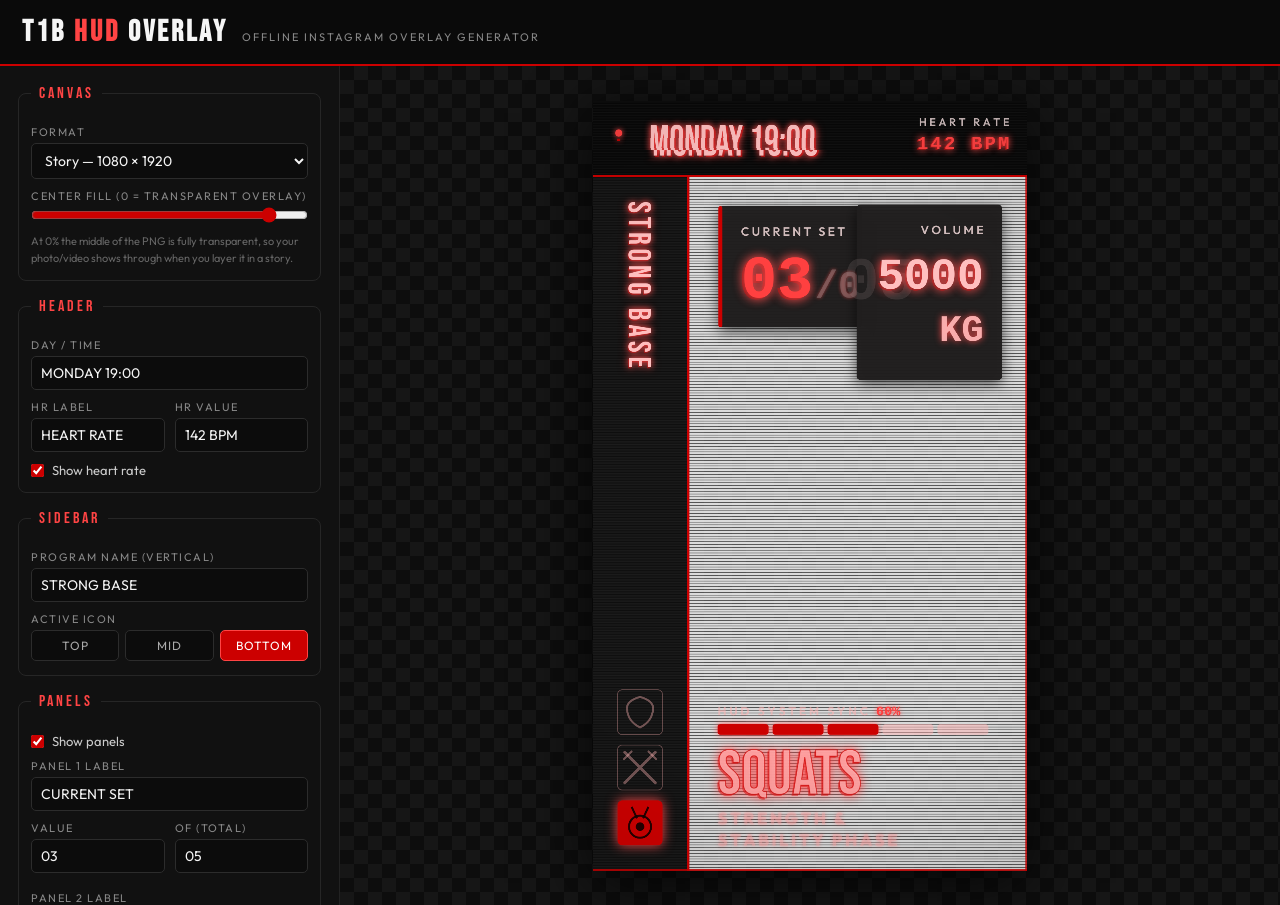
<file: t1b-hud-overlay-generator.html>
<!DOCTYPE html>
<html lang="en">
<head>
<meta charset="UTF-8">
<meta name="viewport" content="width=device-width, initial-scale=1.0, viewport-fit=cover">
<title>T1B HUD Overlay Generator</title>
<meta name="apple-mobile-web-app-capable" content="yes">
<meta name="mobile-web-app-capable" content="yes">
<meta name="apple-mobile-web-app-status-bar-style" content="black-translucent">
<meta name="apple-mobile-web-app-title" content="T1B HUD">
<meta name="theme-color" content="#050505">
<link rel="apple-touch-icon" href="[data-uri]">
<link rel="manifest">
<style>
  @font-face {
    font-family: 'Bebas Neue';
    font-style: normal;
    font-weight: 400;
    src: url([data-uri]) format('woff2');
  }
  @font-face {
    font-family: 'Outfit';
    font-style: normal;
    font-weight: 100 900;
    src: url([data-uri]) format('woff2');
  }

  :root {
    --bg: #050505;
    --surface: #111;
    --surface2: #1c1c1c;
    --red: #CC0000;
    --glow: #FF4444;
    --white: #F5F5F5;
    --grey: #888;
  }
  * { box-sizing: border-box; margin: 0; padding: 0; }
  html { -webkit-text-size-adjust: 100%; }
  body {
    background: var(--bg);
    color: var(--white);
    font-family: 'Outfit', sans-serif;
    min-height: 100vh;
    min-height: 100dvh;
    display: flex;
    flex-direction: column;
    overscroll-behavior: none;
    -webkit-tap-highlight-color: transparent;
  }
  header.app {
    display: flex; align-items: baseline; gap: 14px;
    padding: 14px 22px; border-bottom: 2px solid var(--red);
    background: #0a0a0a;
    padding-top: calc(14px + env(safe-area-inset-top));
    padding-left: calc(22px + env(safe-area-inset-left));
  }
  header.app h1 {
    font-family: 'Bebas Neue', sans-serif;
    font-size: 30px; letter-spacing: 3px; color: var(--white);
  }
  header.app h1 span { color: var(--glow); }
  header.app small { color: var(--grey); letter-spacing: 2px; text-transform: uppercase; font-size: 11px; }

  .layout { display: flex; flex: 1; min-height: 0; }

  /* ---------- controls ---------- */
  .controls {
    width: 340px; min-width: 300px; overflow-y: auto;
    background: var(--surface); border-right: 1px solid #222;
    padding: 18px 18px 40px; max-height: calc(100vh - 61px);
    -webkit-overflow-scrolling: touch;
  }
  fieldset {
    border: 1px solid #262626; border-radius: 8px;
    padding: 12px 12px 14px; margin-bottom: 16px;
  }
  legend {
    font-family: 'Bebas Neue', sans-serif; letter-spacing: 3px;
    font-size: 16px; color: var(--glow); padding: 0 8px;
  }
  label.f { display: block; font-size: 11px; letter-spacing: 1.5px; text-transform: uppercase; color: var(--grey); margin: 10px 0 4px; }
  input[type=text], select {
    width: 100%; background: #0c0c0c; border: 1px solid #2c2c2c; border-radius: 5px;
    color: var(--white); padding: 7px 9px; font-family: 'Outfit', sans-serif; font-size: 14px;
  }
  input[type=text]:focus, select:focus { outline: none; border-color: var(--red); }
  .row { display: flex; gap: 10px; }
  .row > div { flex: 1; }
  input[type=range] { width: 100%; accent-color: var(--red); }
  input[type=color] { width: 46px; height: 32px; border: 1px solid #2c2c2c; border-radius: 5px; background: #0c0c0c; padding: 2px; cursor: pointer; }
  .swatches { display: flex; flex-wrap: wrap; gap: 8px; align-items: center; margin-top: 6px; }
  .swatch { width: 26px; height: 26px; border-radius: 5px; border: 1px solid #333; cursor: pointer; }
  .swatch:hover { border-color: #fff; }
  .check { display: flex; align-items: center; gap: 8px; margin-top: 10px; font-size: 13px; color: #ccc; }
  .check input { accent-color: var(--red); }
  .seg { display: flex; gap: 6px; margin-top: 4px; }
  .seg button {
    flex: 1; background: #0c0c0c; color: #aaa; border: 1px solid #2c2c2c; border-radius: 5px;
    padding: 7px 0; cursor: pointer; font-family: 'Outfit', sans-serif; font-size: 12px; letter-spacing: 1px;
  }
  .seg button.on { background: var(--red); color: #fff; border-color: var(--glow); }
  .btn {
    display: block; width: 100%; text-align: center; cursor: pointer;
    background: var(--red); color: #fff; border: none; border-radius: 6px;
    font-family: 'Bebas Neue', sans-serif; font-size: 22px; letter-spacing: 3px;
    padding: 12px 0; margin-top: 6px;
  }
  .btn:hover { background: #e50000; }
  .btn.ghost { background: transparent; border: 1px solid #333; color: #bbb; font-size: 16px; padding: 9px 0; }
  .btn.ghost:hover { border-color: var(--glow); color: #fff; }
  .hint { font-size: 11px; color: #666; margin-top: 6px; line-height: 1.5; }

  /* ---------- preview ---------- */
  .stage {
    flex: 1; display: flex; align-items: center; justify-content: center;
    padding: 24px; overflow: hidden;
    background:
      repeating-conic-gradient(#161616 0% 25%, #0d0d0d 0% 50%) 0 0 / 28px 28px;
  }
  #cv {
    max-height: calc(100vh - 130px); max-width: 100%;
    box-shadow: 0 12px 60px rgba(0,0,0,.8);
  }
  @media (max-width: 900px) {
    .layout { flex-direction: column; }
    /* live preview pinned to the top, controls scroll underneath */
    .stage {
      order: -1;
      position: sticky; top: 0; z-index: 10;
      height: 46vh; padding: 10px;
      border-bottom: 2px solid var(--red);
    }
    #cv { max-height: 100%; max-width: 100%; }
    .controls {
      width: 100%; max-height: none; border-right: none;
      padding-left: calc(18px + env(safe-area-inset-left));
      padding-right: calc(18px + env(safe-area-inset-right));
      padding-bottom: calc(48px + env(safe-area-inset-bottom));
    }
    /* 16px keeps iOS from auto-zooming when a field is focused */
    input[type=text], select { font-size: 16px; }
  }
</style>
</head>
<body>

<header class="app">
  <h1>T1B <span>HUD</span> OVERLAY</h1>
  <small>offline instagram overlay generator</small>
</header>

<div class="layout">
  <div class="controls">

    <fieldset>
      <legend>CANVAS</legend>
      <label class="f">Format</label>
      <select id="format">
        <option value="1920">Story — 1080 × 1920</option>
        <option value="1350">Portrait — 1080 × 1350</option>
        <option value="1080">Square — 1080 × 1080</option>
      </select>
      <label class="f">Center fill (0 = transparent overlay)</label>
      <input type="range" id="centerFill" min="0" max="100" value="88">
      <div class="hint">At 0% the middle of the PNG is fully transparent, so your photo/video shows through when you layer it in a story.</div>
    </fieldset>

    <fieldset>
      <legend>HEADER</legend>
      <label class="f">Day / time</label>
      <input type="text" id="day" value="MONDAY 19:00">
      <div class="row">
        <div>
          <label class="f">HR label</label>
          <input type="text" id="hrLabel" value="HEART RATE">
        </div>
        <div>
          <label class="f">HR value</label>
          <input type="text" id="hrValue" value="142 BPM">
        </div>
      </div>
      <div class="check"><input type="checkbox" id="showHr" checked><span>Show heart rate</span></div>
    </fieldset>

    <fieldset>
      <legend>SIDEBAR</legend>
      <label class="f">Program name (vertical)</label>
      <input type="text" id="program" value="STRONG BASE">
      <label class="f">Active icon</label>
      <div class="seg" id="iconSeg">
        <button data-i="0">TOP</button>
        <button data-i="1">MID</button>
        <button data-i="2" class="on">BOTTOM</button>
      </div>
    </fieldset>

    <fieldset>
      <legend>PANELS</legend>
      <div class="check"><input type="checkbox" id="showPanels" checked><span>Show panels</span></div>
      <div class="row">
        <div>
          <label class="f">Panel 1 label</label>
          <input type="text" id="p1Label" value="CURRENT SET">
        </div>
      </div>
      <div class="row">
        <div>
          <label class="f">Value</label>
          <input type="text" id="p1Value" value="03">
        </div>
        <div>
          <label class="f">Of (total)</label>
          <input type="text" id="p1Total" value="05">
        </div>
      </div>
      <div class="row" style="margin-top:8px">
        <div>
          <label class="f">Panel 2 label</label>
          <input type="text" id="p2Label" value="VOLUME">
        </div>
      </div>
      <div class="row">
        <div>
          <label class="f">Value</label>
          <input type="text" id="p2Value" value="5000">
        </div>
        <div>
          <label class="f">Unit</label>
          <input type="text" id="p2Unit" value="KG">
        </div>
      </div>
    </fieldset>

    <fieldset>
      <legend>FOOTER</legend>
      <div class="check"><input type="checkbox" id="showFooter" checked><span>Show footer</span></div>
      <div class="check"><input type="checkbox" id="showBar" checked><span>Show progress bar</span></div>
      <label class="f">Sync label</label>
      <input type="text" id="syncLabel" value="HUD SYSTEM SYNC">
      <label class="f">Progress — <span id="pctOut">60</span>%</label>
      <input type="range" id="pct" min="0" max="100" value="60">
      <label class="f">Exercise name</label>
      <input type="text" id="exercise" value="SQUATS">
      <label class="f">Subtitle line 1</label>
      <input type="text" id="sub1" value="STRENGTH &amp;">
      <label class="f">Subtitle line 2</label>
      <input type="text" id="sub2" value="STABILITY PHASE">
    </fieldset>

    <fieldset>
      <legend>CUSTOM TEXT</legend>
      <div class="check"><input type="checkbox" id="customShow"><span>Show custom text</span></div>
      <label class="f">Text</label>
      <input type="text" id="customText" value="YOUR TEXT">
      <label class="f">Scale — <span id="customScaleOut">120</span>px</label>
      <input type="range" id="customScale" min="24" max="320" value="120">
      <label class="f">X position — <span id="customXOut">50</span>%</label>
      <input type="range" id="customX" min="0" max="100" value="50">
      <label class="f">Y position — <span id="customYOut">50</span>%</label>
      <input type="range" id="customY" min="0" max="100" value="50">
    </fieldset>

    <fieldset>
      <legend>STYLE</legend>
      <label class="f">Accent color</label>
      <div class="swatches">
        <input type="color" id="accent" value="#cc0000">
        <div class="swatch" style="background:#cc0000" data-c="#cc0000" title="T1B Red"></div>
        <div class="swatch" style="background:#ff0000" data-c="#ff0000" title="Pure Red"></div>
        <div class="swatch" style="background:#990000" data-c="#990000" title="Deep Red"></div>
        <div class="swatch" style="background:#ff0044" data-c="#ff0044" title="Crimson"></div>
        <div class="swatch" style="background:#ff0099" data-c="#ff0099" title="Magenta"></div>
        <div class="swatch" style="background:#ff6600" data-c="#ff6600" title="Orange"></div>
        <div class="swatch" style="background:#ffcc00" data-c="#ffcc00" title="Yellow"></div>
        <div class="swatch" style="background:#00e53c" data-c="#00e53c" title="Green"></div>
        <div class="swatch" style="background:#00e5ff" data-c="#00e5ff" title="Cyan"></div>
        <div class="swatch" style="background:#0066ff" data-c="#0066ff" title="Blue"></div>
        <div class="swatch" style="background:#9500ff" data-c="#9500ff" title="Violet"></div>
      </div>
      <div class="check"><input type="checkbox" id="neon" checked><span>Neon text glow</span></div>
      <label class="f">Glow strength — <span id="neonGlowOut">100</span>%</label>
      <input type="range" id="neonGlow" min="0" max="200" value="100">
      <label class="f">Glitch intensity</label>
      <input type="range" id="glitch" min="0" max="100" value="45">
      <button class="btn ghost" id="reglitch" type="button">↻ RE-GLITCH</button>
    </fieldset>

    <button class="btn" id="download" type="button">⤓ DOWNLOAD PNG</button>
    <button class="btn ghost" id="reset" type="button" style="margin-top:10px">RESET ALL</button>
    <div class="hint">Everything runs locally in this file — no internet needed. Settings are remembered in this browser.</div>
  </div>

  <div class="stage">
    <canvas id="cv" width="1080" height="1920"></canvas>
  </div>
</div>

<script>
'use strict';

/* ============================== state ============================== */

const DEFAULTS = {
  format: '1920',
  centerFill: 88,
  day: 'MONDAY 19:00',
  hrLabel: 'HEART RATE',
  hrValue: '142 BPM',
  showHr: true,
  showPanels: true,
  showFooter: true,
  showBar: true,
  neon: true,
  neonGlow: 100,
  customShow: false,
  customText: 'YOUR TEXT',
  customScale: 120,
  customX: 50,
  customY: 50,
  program: 'STRONG BASE',
  activeIcon: 2,
  p1Label: 'CURRENT SET',
  p1Value: '03',
  p1Total: '05',
  p2Label: 'VOLUME',
  p2Value: '5000',
  p2Unit: 'KG',
  syncLabel: 'HUD SYSTEM SYNC',
  pct: 60,
  exercise: 'SQUATS',
  sub1: 'STRENGTH &',
  sub2: 'STABILITY PHASE',
  accent: '#cc0000',
  glitch: 45,
};

const LS_KEY = 't1b-hud-overlay-v1';
let S = loadState();
let glitchSlices = makeSlices();   // random horizontal slice offsets for the header

function loadState() {
  try {
    const raw = localStorage.getItem(LS_KEY);
    if (raw) return Object.assign({}, DEFAULTS, JSON.parse(raw));
  } catch (e) { /* private mode etc. */ }
  return Object.assign({}, DEFAULTS);
}
function saveState() {
  try { localStorage.setItem(LS_KEY, JSON.stringify(S)); } catch (e) {}
}
function makeSlices() {
  const n = 4 + Math.floor(Math.random() * 3);
  const arr = [];
  for (let i = 0; i < n; i++) {
    arr.push({ y: Math.random(), h: 0.06 + Math.random() * 0.16, dx: (Math.random() * 2 - 1) });
  }
  return arr;
}

/* ============================== color utils ============================== */

function hexToRgb(hex) {
  const m = hex.replace('#', '');
  return [parseInt(m.slice(0, 2), 16), parseInt(m.slice(2, 4), 16), parseInt(m.slice(4, 6), 16)];
}
function mix(rgb, target, t) {
  return rgb.map((c, i) => Math.round(c + (target[i] - c) * t));
}
function rgba(rgb, a) { return `rgba(${rgb[0]},${rgb[1]},${rgb[2]},${a})`; }

function palette() {
  const base = hexToRgb(S.accent);
  // boost() normalizes the accent to full brightness first, so the derived
  // glow/pale tones stay saturated in the accent's own hue instead of
  // drifting toward red/grey (the old math was tuned only for the T1B red)
  const boost = (rgb) => { const m = Math.max(rgb[0], rgb[1], rgb[2], 1); return rgb.map(c => Math.round(c * 255 / m)); };
  const hot = boost(base), WHT = [255, 255, 255];
  return {
    accent:  rgba(base, 1),                       // the picked color, as-is
    bright:  rgba(mix(hot, WHT, .25), 1),         // hot glow tone (~#FF4444 for T1B red)
    glowC:   rgba(mix(hot, WHT, .3), 1),
    pale:    rgba(mix(hot, WHT, .75), 1),         // pale tinted text
    paleDim: (a) => rgba(mix(hot, WHT, .7), a),
    accentA: (a) => rgba(base, a),
    brightA: (a) => rgba(mix(hot, WHT, .25), a),
  };
}

/* ============================== text helpers ============================== */

const cv = document.getElementById('cv');
const ctx = cv.getContext('2d');

/* ---- global neon control: every shadowBlur is scaled by NEON ----
   NEON = 0 turns the glow off entirely; 1 = normal; up to 2 = extra bloom.
   Done via a prototype hook so we don't touch the dozens of shadowBlur lines. */
let NEON = 1;
(function () {
  const d = Object.getOwnPropertyDescriptor(CanvasRenderingContext2D.prototype, 'shadowBlur');
  if (!d || !d.set) return;
  Object.defineProperty(CanvasRenderingContext2D.prototype, 'shadowBlur', {
    configurable: true,
    get() { return d.get.call(this); },
    set(v) { d.set.call(this, (v || 0) * NEON); },
  });
})();

function spacedText(c, text, x, y, spacing, align) {
  const chars = [...String(text)];
  const widths = chars.map(ch => c.measureText(ch).width);
  const total = widths.reduce((a, b) => a + b, 0) + spacing * Math.max(0, chars.length - 1);
  let cx = x;
  if (align === 'right') cx = x - total;
  else if (align === 'center') cx = x - total / 2;
  const prev = c.textAlign;
  c.textAlign = 'left';
  chars.forEach((ch, i) => { c.fillText(ch, cx, y); cx += widths[i] + spacing; });
  c.textAlign = prev;
  return total;
}

function fitFont(c, text, family, maxSize, maxWidth, weight) {
  let size = maxSize;
  while (size > 12) {
    c.font = `${weight || ''} ${size}px ${family}`.trim();
    if (c.measureText(text).width <= maxWidth) break;
    size -= 4;
  }
  return size;
}

/* ============================== renderer ============================== */

const TOP = 190;      // top bar height
const SIDE = 240;     // sidebar width
const EDGE = 6;       // accent border thickness

function render() {
  const W = 1080, H = parseInt(S.format, 10);
  if (cv.width !== W || cv.height !== H) { cv.width = W; cv.height = H; }
  const P = palette();
  NEON = S.neon ? S.neonGlow / 100 : 0;
  ctx.clearRect(0, 0, W, H);

  drawCenter(W, H, P);
  drawFrame(W, H, P);
  drawHeader(W, H, P);
  drawSidebar(W, H, P);
  if (S.showPanels) drawPanels(W, H, P);
  if (S.showFooter) drawFooter(W, H, P);
  drawCustomText(W, H, P);
  drawVignette(W, H);
}

/* ----- center stripes (the see-through zone) ----- */
function drawCenter(W, H, P) {
  const fill = S.centerFill / 100;
  if (fill <= 0) return;
  ctx.save();
  ctx.beginPath();
  ctx.rect(SIDE, TOP, W - SIDE, H - TOP);
  ctx.clip();
  // white scanline stripes: 5px stripe, 2px gap (gap dimmer -> reads as grey lines)
  for (let y = TOP; y < H; y += 7) {
    ctx.fillStyle = `rgba(247,247,247,${fill})`;
    ctx.fillRect(SIDE, y, W - SIDE, 5);
    ctx.fillStyle = `rgba(216,216,216,${fill * 0.4})`;
    ctx.fillRect(SIDE, y + 5, W - SIDE, 2);
  }
  ctx.restore();
}

/* ----- dark frame: top bar, sidebar, borders, CRT texture ----- */
function drawFrame(W, H, P) {
  // top bar
  ctx.fillStyle = '#0b0b0b';
  ctx.fillRect(0, 0, W, TOP);
  // sidebar
  ctx.fillStyle = '#161616';
  ctx.fillRect(0, TOP, SIDE, H - TOP);

  // CRT scanlines on the dark areas
  ctx.save();
  ctx.beginPath();
  ctx.rect(0, 0, W, TOP);
  ctx.rect(0, TOP, SIDE, H - TOP);
  ctx.clip();
  for (let y = 0; y < H; y += 4) {
    ctx.fillStyle = 'rgba(255,255,255,0.028)';
    ctx.fillRect(0, y, W, 1);
    ctx.fillStyle = 'rgba(0,0,0,0.35)';
    ctx.fillRect(0, y + 2, W, 1);
  }
  ctx.restore();

  // accent borders
  ctx.fillStyle = P.accent;
  ctx.fillRect(0, TOP - EDGE, W, EDGE);            // under top bar
  ctx.fillRect(SIDE - EDGE, TOP, EDGE, H - TOP);   // sidebar right edge
  ctx.fillStyle = P.accentA(0.85);
  ctx.fillRect(W - 4, TOP, 4, H - TOP);            // right screen edge
  ctx.fillRect(0, H - 5, W, 5);                    // bottom edge
}

/* ----- header: glitch day text + heart rate ----- */
function drawHeader(W, H, P) {
  // small status dot / bolt left of the day
  ctx.save();
  ctx.shadowColor = P.glowC;
  ctx.shadowBlur = 14;
  ctx.fillStyle = P.bright;
  ctx.beginPath();
  ctx.arc(64, TOP * 0.42, 9, 0, Math.PI * 2);
  ctx.fill();
  ctx.fillStyle = P.accentA(0.9);
  ctx.fillRect(60, TOP * 0.42 + 14, 8, 6);
  ctx.restore();

  // glitched day text drawn on an offscreen canvas
  const text = S.day || '';
  const fSize = 108;
  const off = document.createElement('canvas');
  const pad = 40;
  const oc = off.getContext('2d');
  oc.font = `${fSize}px "Bebas Neue", Impact, sans-serif`;
  const tw = oc.measureText(text).width * 0.86 + pad * 2;
  off.width = Math.max(10, Math.ceil(tw));
  off.height = fSize + pad * 2;
  oc.setTransform(0.86, 0, 0, 1, pad, 0);   // condensed
  oc.font = `${fSize}px "Bebas Neue", Impact, sans-serif`;
  oc.textBaseline = 'alphabetic';
  // ghost copy in accent
  oc.shadowColor = P.glowC;
  oc.shadowBlur = 22;
  oc.fillStyle = P.accentA(0.65);
  oc.fillText(text, 5, pad + fSize * 0.82 + 3);
  // main copy, pale with glow
  oc.shadowBlur = 16;
  oc.fillStyle = P.pale;
  oc.fillText(text, 0, pad + fSize * 0.82);
  oc.setTransform(1, 0, 0, 1, 0, 0);

  // blit with glitch slices — displaced on a separate layer so we never
  // punch transparent holes into what's already drawn on the main canvas
  const dx0 = 100, dy0 = TOP * 0.5 - off.height / 2 + 6;
  const amp = (S.glitch / 100) * 26;
  const comp = document.createElement('canvas');
  comp.width = off.width;
  comp.height = off.height;
  const cc = comp.getContext('2d');
  cc.drawImage(off, 0, 0);
  if (amp > 0.5) {
    for (const s of glitchSlices) {
      const sy = Math.floor(s.y * off.height);
      const sh = Math.max(2, Math.floor(s.h * off.height));
      const shift = Math.round(s.dx * amp);
      cc.clearRect(0, sy, off.width, sh);
      cc.drawImage(off, 0, sy, off.width, sh, shift, sy, off.width, sh);
    }
  }
  ctx.drawImage(comp, dx0, dy0);

  // heart rate block, right-aligned
  if (S.showHr) {
    ctx.save();
    ctx.textBaseline = 'alphabetic';
    ctx.font = '600 27px "Outfit", sans-serif';
    ctx.fillStyle = 'rgba(235,215,215,0.85)';
    spacedText(ctx, S.hrLabel, W - 44, 62, 7, 'right');
    ctx.font = '700 46px Consolas, "Courier New", monospace';
    // ghost then main
    ctx.shadowColor = P.glowC;
    ctx.shadowBlur = 18;
    ctx.fillStyle = P.accentA(0.5);
    spacedText(ctx, S.hrValue, W - 48, 122, 6, 'right');
    ctx.fillStyle = P.bright;
    spacedText(ctx, S.hrValue, W - 44, 120, 6, 'right');
    ctx.restore();
  }
}

/* ----- sidebar: vertical program name + icon stack ----- */
function drawSidebar(W, H, P) {
  const text = S.program || '';
  ctx.save();
  ctx.translate(SIDE * 0.47, TOP + 60);
  ctx.rotate(Math.PI / 2);   // reads top-to-bottom
  ctx.font = '78px "Bebas Neue", Impact, sans-serif';
  ctx.textBaseline = 'alphabetic';
  ctx.shadowColor = P.glowC;
  ctx.shadowBlur = 24;
  ctx.fillStyle = P.accentA(0.5);
  spacedText(ctx, text, 3, 26, 10, 'left');
  ctx.shadowBlur = 16;
  ctx.fillStyle = P.pale;
  spacedText(ctx, text, 0, 24, 10, 'left');
  ctx.restore();

  // icon stack (bottom of the sidebar)
  const size = 112, gap = 26;
  const x = (SIDE - EDGE - size) / 2;
  const icons = [drawShieldIcon, drawCrossIcon, drawMedalIcon];
  for (let i = 0; i < 3; i++) {
    const y = H - 64 - size - (2 - i) * (size + gap);
    const active = i === S.activeIcon;
    ctx.save();
    if (active) {
      ctx.shadowColor = P.glowC;
      ctx.shadowBlur = 30;
      ctx.fillStyle = P.accent;
      roundRect(ctx, x, y, size, size, 12);
      ctx.fill();
      ctx.shadowBlur = 0;
      ctx.fillStyle = 'rgba(20,0,0,0.9)';
      ctx.strokeStyle = 'rgba(20,0,0,0.9)';
    } else {
      ctx.strokeStyle = P.paleDim(0.35);
      ctx.lineWidth = 2;
      roundRect(ctx, x, y, size, size, 12);
      ctx.stroke();
      ctx.fillStyle = P.paleDim(0.4);
      ctx.strokeStyle = P.paleDim(0.4);
    }
    icons[i](ctx, x + size / 2, y + size / 2, size * 0.34);
    ctx.restore();
  }
}

function roundRect(c, x, y, w, h, r) {
  c.beginPath();
  c.moveTo(x + r, y);
  c.arcTo(x + w, y, x + w, y + h, r);
  c.arcTo(x + w, y + h, x, y + h, r);
  c.arcTo(x, y + h, x, y, r);
  c.arcTo(x, y, x + w, y, r);
  c.closePath();
}

function drawShieldIcon(c, cx, cy, r) {
  c.beginPath();
  c.moveTo(cx, cy - r);
  c.quadraticCurveTo(cx + r * 0.9, cy - r * 0.75, cx + r * 0.85, cy - r * 0.2);
  c.quadraticCurveTo(cx + r * 0.8, cy + r * 0.6, cx, cy + r);
  c.quadraticCurveTo(cx - r * 0.8, cy + r * 0.6, cx - r * 0.85, cy - r * 0.2);
  c.quadraticCurveTo(cx - r * 0.9, cy - r * 0.75, cx, cy - r);
  c.closePath();
  c.lineWidth = 5;
  c.stroke();
}
function drawCrossIcon(c, cx, cy, r) {
  c.lineWidth = 7;
  c.lineCap = 'round';
  c.beginPath();
  c.moveTo(cx - r, cy - r); c.lineTo(cx + r, cy + r);
  c.moveTo(cx + r, cy - r); c.lineTo(cx - r, cy + r);
  c.stroke();
  // hilts
  c.lineWidth = 5;
  c.beginPath();
  c.moveTo(cx - r * 0.55, cy - r * 1.05); c.lineTo(cx - r * 1.05, cy - r * 0.55);
  c.moveTo(cx + r * 0.55, cy - r * 1.05); c.lineTo(cx + r * 1.05, cy - r * 0.55);
  c.stroke();
}
function drawMedalIcon(c, cx, cy, r) {
  c.lineWidth = 5;
  c.beginPath();
  c.arc(cx, cy + r * 0.25, r * 0.72, 0, Math.PI * 2);
  c.stroke();
  c.beginPath();
  c.moveTo(cx - r * 0.55, cy - r * 1.05); c.lineTo(cx - r * 0.2, cy - r * 0.3);
  c.moveTo(cx + r * 0.55, cy - r * 1.05); c.lineTo(cx + r * 0.2, cy - r * 0.3);
  c.stroke();
  c.beginPath();
  c.arc(cx, cy + r * 0.25, r * 0.28, 0, Math.PI * 2);
  c.fill();
}

/* ----- stat panels ----- */
function drawPanels(W, H, P) {
  const p1 = { x: 312, y: 262, w: 358, h: 302 };
  const p2 = { x: 656, y: 258, w: 362, h: 438 };

  // panel 1 (drawn first, panel 2 overlaps it)
  panelBase(p1, P, true);
  ctx.save();
  ctx.font = '600 30px "Outfit", sans-serif';
  ctx.fillStyle = 'rgba(228,205,205,0.9)';
  spacedText(ctx, S.p1Label, p1.x + 56, p1.y + 74, 6, 'left');
  // big value in accent + ghost
  ctx.textBaseline = 'alphabetic';
  ctx.font = '800 150px Consolas, "Courier New", monospace';
  ctx.shadowColor = P.glowC;
  ctx.shadowBlur = 26;
  ctx.fillStyle = P.accentA(0.45);
  ctx.fillText(S.p1Value, p1.x + 50, p1.y + 232);
  ctx.fillStyle = P.bright;
  ctx.fillText(S.p1Value, p1.x + 56, p1.y + 228);
  const vw = ctx.measureText(S.p1Value).width;
  ctx.shadowBlur = 8;
  ctx.font = '800 96px Consolas, "Courier New", monospace';
  ctx.fillStyle = 'rgba(140,120,120,0.55)';
  ctx.fillText('/' + S.p1Total, p1.x + 60 + vw, p1.y + 228);
  ctx.restore();

  // panel 2
  panelBase(p2, P, false);
  // ghost of panel 1's "/total" bleeding through panel 2 (as in the reference)
  ctx.save();
  ctx.font = '800 150px Consolas, "Courier New", monospace';
  ctx.fillStyle = 'rgba(200,180,180,0.14)';
  ctx.fillText(S.p1Total, p1.x + 130 + vw, p1.y + 232);
  ctx.restore();
  ctx.save();
  ctx.font = '600 30px "Outfit", sans-serif';
  ctx.fillStyle = 'rgba(228,205,205,0.9)';
  spacedText(ctx, S.p2Label, p2.x + p2.w - 46, p2.y + 74, 6, 'right');
  ctx.textBaseline = 'alphabetic';
  ctx.shadowColor = P.glowC;
  const size = fitFont(ctx, S.p2Value, 'Consolas, "Courier New", monospace', 118, p2.w - 90, '800');
  ctx.font = `800 ${size}px Consolas, "Courier New", monospace`;
  ctx.shadowBlur = 24;
  ctx.fillStyle = P.accentA(0.4);
  ctx.textAlign = 'right';
  ctx.fillText(S.p2Value, p2.x + p2.w - 50, p2.y + 214);
  ctx.fillStyle = P.pale;
  ctx.fillText(S.p2Value, p2.x + p2.w - 46, p2.y + 210);
  ctx.font = '800 92px Consolas, "Courier New", monospace';
  ctx.shadowBlur = 18;
  ctx.fillStyle = P.paleDim(0.95);
  ctx.fillText(S.p2Unit, p2.x + p2.w - 46, p2.y + 340);
  ctx.restore();
}

function panelBase(p, P, leftBar) {
  ctx.save();
  ctx.shadowColor = 'rgba(0,0,0,0.65)';
  ctx.shadowBlur = 34;
  ctx.shadowOffsetY = 10;
  ctx.fillStyle = 'rgba(33,30,30,0.97)';
  roundRect(ctx, p.x, p.y, p.w, p.h, 10);
  ctx.fill();
  ctx.restore();
  if (leftBar) {
    ctx.fillStyle = P.accent;
    roundRect(ctx, p.x, p.y, 10, p.h, 5);
    ctx.fill();
  }
}

/* ----- footer: sync bar + exercise title ----- */
function drawFooter(W, H, P) {
  const x0 = SIDE + 70, x1 = W - 96;
  const barY = H - 366, barH = 26;

  ctx.save();
  ctx.textBaseline = 'alphabetic';

  if (S.showBar) {
  // sync label (faded)
  ctx.font = '700 30px "Outfit", sans-serif';
  ctx.fillStyle = P.paleDim(0.55);
  spacedText(ctx, S.syncLabel, x0, barY - 22, 7, 'left');

  // percent label above the bar, at the fill position
  const segs = 5, gap = 10;
  const segW = (x1 - x0 - gap * (segs - 1)) / segs;
  const fillFrac = Math.max(0, Math.min(1, S.pct / 100));
  const fillX = x0 + fillFrac * (x1 - x0);
  ctx.font = '700 34px Consolas, "Courier New", monospace';
  ctx.shadowColor = P.glowC;
  ctx.shadowBlur = 12;
  ctx.fillStyle = P.bright;
  ctx.textAlign = 'center';
  ctx.fillText(S.pct + '%', Math.max(x0 + 40, Math.min(x1 - 20, fillX + 20)), barY - 22);
  ctx.textAlign = 'left';
  ctx.shadowBlur = 0;

  // segmented bar
  for (let i = 0; i < segs; i++) {
    const sx = x0 + i * (segW + gap);
    const segStart = (sx - x0) / (x1 - x0);
    const segEnd = (sx + segW - x0) / (x1 - x0);
    // unfilled base
    ctx.fillStyle = P.paleDim(0.5);
    roundRect(ctx, sx, barY, segW, barH, 6);
    ctx.fill();
    if (fillFrac > segStart) {
      const f = Math.min(1, (fillFrac - segStart) / (segEnd - segStart));
      ctx.save();
      ctx.shadowColor = P.glowC;
      ctx.shadowBlur = 16;
      ctx.fillStyle = P.accent;
      roundRect(ctx, sx, barY, segW * f, barH, 6);
      ctx.fill();
      ctx.restore();
    }
  }
  } // end showBar

  // exercise title — big layered display text
  const title = S.exercise || '';
  const tSize = fitFont(ctx, title, '"Bebas Neue", Impact, sans-serif', 158, x1 - x0, '');
  ctx.font = `${tSize}px "Bebas Neue", Impact, sans-serif`;
  const ty = barY + 44 + tSize * 0.82;
  ctx.shadowColor = P.glowC;
  ctx.shadowBlur = 34;
  ctx.fillStyle = P.accentA(0.55);
  ctx.fillText(title, x0 - 4, ty + 4);
  ctx.shadowBlur = 22;
  ctx.fillStyle = P.paleDim(0.9);
  ctx.fillText(title, x0, ty);
  ctx.lineWidth = 2.5;
  ctx.strokeStyle = P.accentA(0.65);
  ctx.strokeText(title, x0, ty);

  // subtitle lines
  ctx.shadowBlur = 10;
  ctx.font = '800 42px "Outfit", sans-serif';
  ctx.fillStyle = P.paleDim(0.38);
  spacedText(ctx, S.sub1, x0, ty + 76, 6, 'left');
  spacedText(ctx, S.sub2, x0, ty + 130, 6, 'left');
  ctx.restore();
}

/* ----- free-floating custom text layer ----- */
function drawCustomText(W, H, P) {
  if (!S.customShow || !S.customText) return;
  ctx.save();
  ctx.textBaseline = 'alphabetic';
  ctx.textAlign = 'center';
  ctx.font = `${S.customScale}px "Bebas Neue", Impact, sans-serif`;
  const x = W * S.customX / 100, y = H * S.customY / 100;
  ctx.shadowColor = P.glowC;
  ctx.shadowBlur = 30;
  ctx.fillStyle = P.accentA(0.55);
  ctx.fillText(S.customText, x - 3, y + 3);
  ctx.shadowBlur = 20;
  ctx.fillStyle = P.paleDim(0.92);
  ctx.fillText(S.customText, x, y);
  ctx.lineWidth = 2;
  ctx.strokeStyle = P.accentA(0.65);
  ctx.strokeText(S.customText, x, y);
  ctx.restore();
}

/* ----- subtle CRT vignette over everything ----- */
function drawVignette(W, H) {
  const g = ctx.createRadialGradient(W / 2, H / 2, H * 0.35, W / 2, H / 2, H * 0.75);
  g.addColorStop(0, 'rgba(0,0,0,0)');
  g.addColorStop(1, 'rgba(0,0,0,0.14)');
  ctx.save();
  ctx.globalCompositeOperation = 'multiply';
  ctx.fillStyle = g;
  ctx.fillRect(0, 0, W, H);
  ctx.restore();
}

/* ============================== wiring ============================== */

const el = id => document.getElementById(id);
const textFields = ['day', 'hrLabel', 'hrValue', 'program', 'p1Label', 'p1Value', 'p1Total',
  'p2Label', 'p2Value', 'p2Unit', 'syncLabel', 'exercise', 'sub1', 'sub2', 'customText'];

function syncControlsFromState() {
  el('format').value = S.format;
  el('centerFill').value = S.centerFill;
  textFields.forEach(f => { el(f).value = S[f]; });
  el('showHr').checked = S.showHr;
  el('showPanels').checked = S.showPanels;
  el('showFooter').checked = S.showFooter;
  el('showBar').checked = S.showBar;
  el('customShow').checked = S.customShow;
  [['customScale', 'customScaleOut'], ['customX', 'customXOut'], ['customY', 'customYOut']].forEach(([f, out]) => {
    el(f).value = S[f];
    el(out).textContent = S[f];
  });
  el('pct').value = S.pct;
  el('pctOut').textContent = S.pct;
  el('accent').value = S.accent;
  el('glitch').value = S.glitch;
  el('neon').checked = S.neon;
  el('neonGlow').value = S.neonGlow;
  el('neonGlowOut').textContent = S.neonGlow;
  document.querySelectorAll('#iconSeg button').forEach(b =>
    b.classList.toggle('on', +b.dataset.i === S.activeIcon));
}

function update() { saveState(); render(); }

textFields.forEach(f => el(f).addEventListener('input', e => { S[f] = e.target.value; update(); }));
el('format').addEventListener('change', e => { S.format = e.target.value; update(); });
el('centerFill').addEventListener('input', e => { S.centerFill = +e.target.value; update(); });
el('showHr').addEventListener('change', e => { S.showHr = e.target.checked; update(); });
el('showPanels').addEventListener('change', e => { S.showPanels = e.target.checked; update(); });
el('showFooter').addEventListener('change', e => { S.showFooter = e.target.checked; update(); });
el('showBar').addEventListener('change', e => { S.showBar = e.target.checked; update(); });
el('customShow').addEventListener('change', e => { S.customShow = e.target.checked; update(); });
[['customScale', 'customScaleOut'], ['customX', 'customXOut'], ['customY', 'customYOut']].forEach(([f, out]) =>
  el(f).addEventListener('input', e => { S[f] = +e.target.value; el(out).textContent = S[f]; update(); }));
el('pct').addEventListener('input', e => { S.pct = +e.target.value; el('pctOut').textContent = S.pct; update(); });
el('accent').addEventListener('input', e => { S.accent = e.target.value; update(); });
el('glitch').addEventListener('input', e => { S.glitch = +e.target.value; update(); });
el('neon').addEventListener('change', e => { S.neon = e.target.checked; update(); });
el('neonGlow').addEventListener('input', e => { S.neonGlow = +e.target.value; el('neonGlowOut').textContent = S.neonGlow; update(); });
document.querySelectorAll('.swatch').forEach(sw =>
  sw.addEventListener('click', () => { S.accent = sw.dataset.c; el('accent').value = sw.dataset.c; update(); }));
document.querySelectorAll('#iconSeg button').forEach(b =>
  b.addEventListener('click', () => {
    S.activeIcon = +b.dataset.i;
    document.querySelectorAll('#iconSeg button').forEach(x => x.classList.toggle('on', x === b));
    update();
  }));
el('reglitch').addEventListener('click', () => { glitchSlices = makeSlices(); render(); });
el('reset').addEventListener('click', () => {
  S = Object.assign({}, DEFAULTS);
  glitchSlices = makeSlices();
  syncControlsFromState();
  update();
});

/* build a File synchronously so iOS keeps the tap's "user activation" alive
   long enough to open the share sheet (an async toBlob would lose it) */
function canvasToFile(name) {
  const dataUrl = cv.toDataURL('image/png');
  const bin = atob(dataUrl.split(',')[1]);
  const arr = new Uint8Array(bin.length);
  for (let i = 0; i < bin.length; i++) arr[i] = bin.charCodeAt(i);
  return new File([arr], name, { type: 'image/png' });
}

const IS_MOBILE = window.matchMedia('(hover: none) and (pointer: coarse)').matches;

async function exportPng(name) {
  render();
  const file = canvasToFile(name);
  // On phones, the native share sheet lets the user "Save Image" to Photos —
  // iOS Safari ignores the <a download> attribute, so this is the reliable path.
  if (IS_MOBILE && navigator.canShare && navigator.canShare({ files: [file] })) {
    try { await navigator.share({ files: [file] }); return; }
    catch (e) { if (e && e.name === 'AbortError') return; /* else fall through */ }
  }
  const url = URL.createObjectURL(file);
  const a = document.createElement('a');
  if ('download' in a) {
    a.href = url; a.download = name;
    document.body.appendChild(a); a.click(); a.remove();
  } else {
    window.open(url, '_blank');   // last resort: open so user can long-press → save
  }
  setTimeout(() => URL.revokeObjectURL(url), 5000);
}

el('download').addEventListener('click', () => {
  const safe = s => String(s).toLowerCase().replace(/[^a-z0-9]+/g, '-').replace(/^-+|-+$/g, '') || 'overlay';
  exportPng(`t1b-overlay-${safe(S.exercise)}-${safe(S.day)}.png`);
});
if (IS_MOBILE) el('download').textContent = '⤓ SAVE / SHARE PNG';

/* register an inline web-app manifest so the file installs to the home screen */
(function setupPwa() {
  const icon = document.querySelector('link[rel="apple-touch-icon"]').href;
  const manifest = {
    name: 'T1B HUD Overlay', short_name: 'T1B HUD',
    display: 'standalone', orientation: 'portrait',
    background_color: '#050505', theme_color: '#050505', start_url: '.',
    icons: [{ src: icon, sizes: '180x180', type: 'image/png', purpose: 'any' }],
  };
  const link = document.querySelector('link[rel="manifest"]');
  if (link) link.href = URL.createObjectURL(new Blob([JSON.stringify(manifest)], { type: 'application/json' }));
})();

/* first paint: wait for the embedded fonts so canvas text uses them */
syncControlsFromState();
render();  // immediate paint with fallback fonts
if (document.fonts && document.fonts.ready) {
  Promise.all([
    document.fonts.load('100px "Bebas Neue"'),
    document.fonts.load('700 30px "Outfit"'),
  ]).then(render).catch(render);
  document.fonts.ready.then(render);
}
</script>
</body>
</html>
</file>
<file: t1b-carousel-builder/styles.css>
:root{
  --black:#000; --ink:#0f0f10; --panel:#17181a; --line:#2a2b2e;
  --bone:#F3F1ED; --concrete:#A8A7A4; --white:#fff; --smoke:#86847F;
  --red:#E10600; --red-600:#B30500;
  --font:'Poppins',-apple-system,system-ui,'Segoe UI',sans-serif;
  --hand:'Caveat','Segoe Script',cursive;
}
*{box-sizing:border-box;}
html,body{height:100%;}
body{
  margin:0; background:#0b0b0c; color:#eee; font-family:var(--font);
  -webkit-font-smoothing:antialiased; overflow:hidden;
  display:flex; flex-direction:column;
}
button{font-family:var(--font); cursor:pointer;}
.hidden{display:none !important;}
.muted{color:var(--smoke); font-size:13px;}
.hint{color:var(--smoke); font-weight:400; font-size:12px;}

/* top bar */
.topbar{
  display:flex; align-items:center; gap:16px; padding:10px 14px;
  padding-top:calc(10px + env(safe-area-inset-top)); background:#000; border-bottom:1px solid var(--line);
  flex-wrap:wrap;
}
.brand{font-weight:700; letter-spacing:.02em; display:flex; align-items:center; gap:8px;}
.brand b{font-weight:800;}
.brand .logo{color:var(--red); font-weight:800;}
.slides-nav{display:flex; align-items:center; gap:6px; margin-left:auto;}
.slides-nav span{min-width:52px; text-align:center; font-size:13px; color:#bbb;}
.top-actions{display:flex; gap:8px;}
.topbar button{
  background:#1e1f22; color:#eee; border:1px solid var(--line); border-radius:8px;
  padding:8px 12px; font-size:13px;
}
.topbar button:hover{border-color:#3a3b3f;}
.topbar button.primary{background:var(--red); border-color:var(--red); color:#fff; font-weight:700;}
.topbar button.danger:hover{border-color:var(--red); color:#ff6a63;}

/* workspace */
.workspace{flex:1; display:flex; min-height:0;}
.stage-area{
  flex:1; display:flex; flex-direction:column; align-items:center; justify-content:center;
  gap:12px; padding:16px; min-width:0; background:
   radial-gradient(120% 80% at 50% 0%, #17181a, #0b0b0c);
  overflow:auto;
}
.stage-scaler{position:relative; overflow:hidden; flex:0 0 auto;}
.stage{
  width:1080px; height:1350px; position:relative; overflow:hidden; background:var(--bone);
  box-shadow:0 20px 60px rgba(0,0,0,.5); user-select:none; touch-action:none;
}
.bg-layer{position:absolute; inset:0; z-index:0;}
.layers{position:absolute; inset:0; z-index:1;}

.node{position:absolute; transform-origin:center center;}
.node.text{white-space:pre; line-height:1.15;}
.node.schematic svg{display:block; width:100%; height:100%;}
.node.selected{outline:3px dashed var(--red); outline-offset:6px;}

/* filmstrip */
.filmstrip{display:flex; gap:8px; align-items:center; overflow-x:auto; max-width:100%; padding:4px;}
.thumb{
  width:64px; height:80px; border:2px solid var(--line); border-radius:6px; overflow:hidden;
  flex:0 0 auto; position:relative; background:#222; cursor:pointer;
}
.thumb.active{border-color:var(--red);}
.thumb .mini{position:absolute; inset:0; transform-origin:top left;}
.thumb .n{position:absolute; bottom:2px; right:4px; font-size:10px; color:#fff; text-shadow:0 1px 2px #000;}

/* panel */
.panel{
  width:340px; flex:0 0 340px; background:var(--panel); border-left:1px solid var(--line);
  display:flex; flex-direction:column; min-height:0;
}
.panel-tabs{display:flex; border-bottom:1px solid var(--line);}
.panel-tabs button{flex:1; background:transparent; color:#aaa; border:0; padding:12px 0; font-weight:600; font-size:13px;}
.panel-tabs button.active{color:#fff; box-shadow:inset 0 -2px 0 var(--red);}
.tab{padding:14px; overflow:auto; flex:1;}
.tab h3{margin:18px 0 10px; font-size:13px; text-transform:uppercase; letter-spacing:.08em; color:#bbb;}
.tab h3:first-child{margin-top:2px;}
.row{display:flex; align-items:center; gap:10px; margin:10px 0;}
.row label{flex:0 0 78px; font-size:12px; color:#bbb;}
.row input[type=range]{flex:1;}
.row input[type=color]{width:44px; height:30px; padding:0; border:1px solid var(--line); border-radius:6px; background:#000;}
.row input[type=file]{flex:1; font-size:12px; color:#ccc;}
select, textarea, input[type=text]{
  width:100%; background:#0e0e10; color:#eee; border:1px solid var(--line); border-radius:8px;
  padding:9px 10px; font-family:var(--font); font-size:14px;
}
textarea{resize:vertical;}
.wide{width:100%; margin:6px 0; background:#242528; color:#fff; border:1px solid var(--line); border-radius:8px; padding:11px; font-weight:600;}
.wide:hover{border-color:#3a3b3f;}
.wide.subtle{background:transparent; color:#bbb;}
.seg{display:flex; border:1px solid var(--line); border-radius:8px; overflow:hidden;}
.seg button{flex:1; background:#141517; color:#ccc; border:0; border-right:1px solid var(--line); padding:8px 10px; font-size:13px;}
.seg button:last-child{border-right:0;}
.seg button.active{background:var(--red); color:#fff;}
.row.btns{gap:6px;}
.row.btns button{flex:1; background:#242528; color:#eee; border:1px solid var(--line); border-radius:8px; padding:9px; font-size:12px;}
.row.btns button.danger{color:#ff6a63;}

/* layer list */
.layer-list{list-style:none; margin:0; padding:0;}
.layer-list li{
  display:flex; align-items:center; gap:8px; padding:9px 10px; border:1px solid var(--line);
  border-radius:8px; margin-bottom:6px; background:#141517; font-size:13px; cursor:pointer;
}
.layer-list li.sel{border-color:var(--red);}
.layer-list li .name{flex:1; overflow:hidden; text-overflow:ellipsis; white-space:nowrap;}
.layer-list li button{background:transparent; border:0; color:#999; font-size:14px; padding:2px 4px;}
.layer-list li button:hover{color:#fff;}

.toast{
  position:fixed; left:50%; bottom:24px; transform:translateX(-50%);
  background:#000; color:#fff; border:1px solid var(--red); padding:10px 16px; border-radius:10px;
  font-size:14px; z-index:50;
}

@media (max-width:820px){
  /* Phones: let the whole page scroll vertically — canvas on top, panel below. */
  body{overflow-y:auto; overflow-x:hidden; height:auto; min-height:100dvh;}
  .workspace{display:block; overflow:visible;} /* size to content so the page scrolls */
  .panel{width:100%; display:block; border-left:0; border-top:1px solid var(--line); max-height:none;}
  .tab{overflow:visible;}
  .stage-area{flex:0 0 auto; padding:10px; overflow:visible;}
  .slides-nav{margin-left:0; order:3; width:100%; justify-content:center;}
  .top-actions{order:2;}
}
</file>
